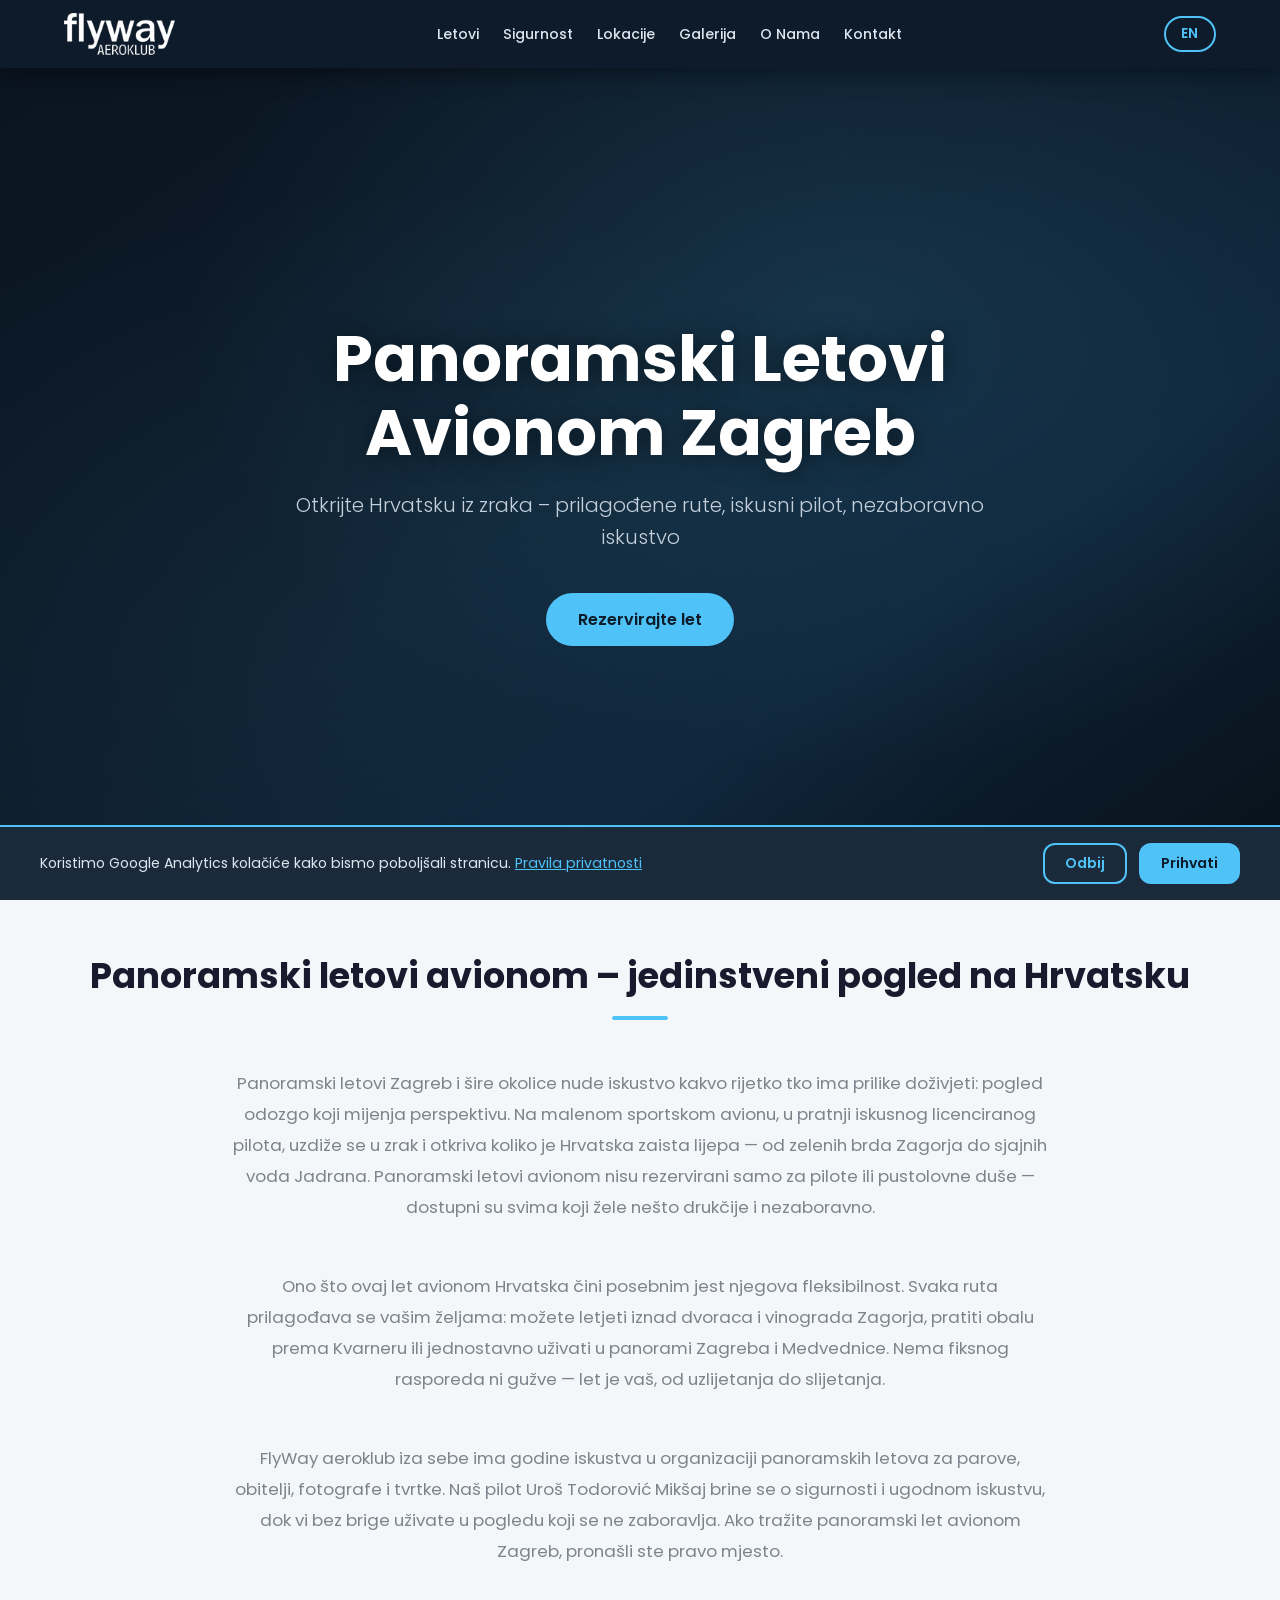
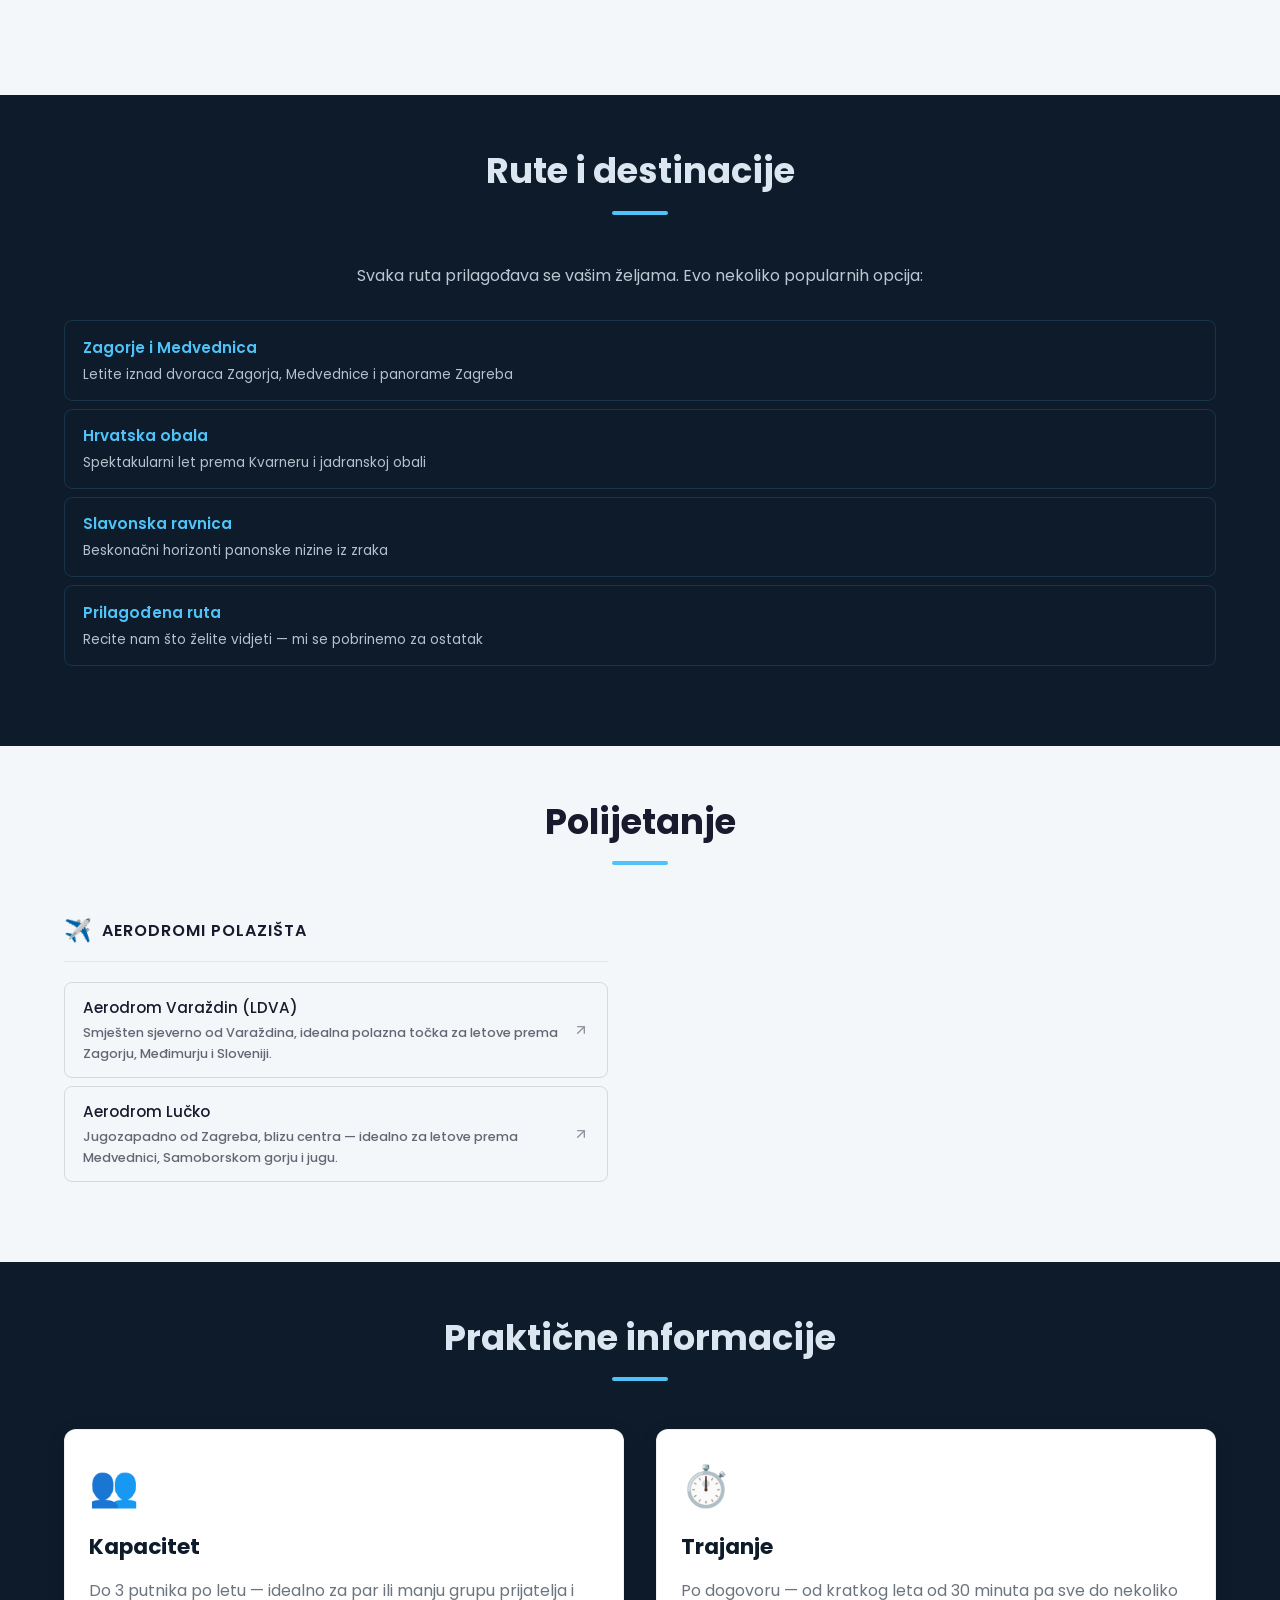
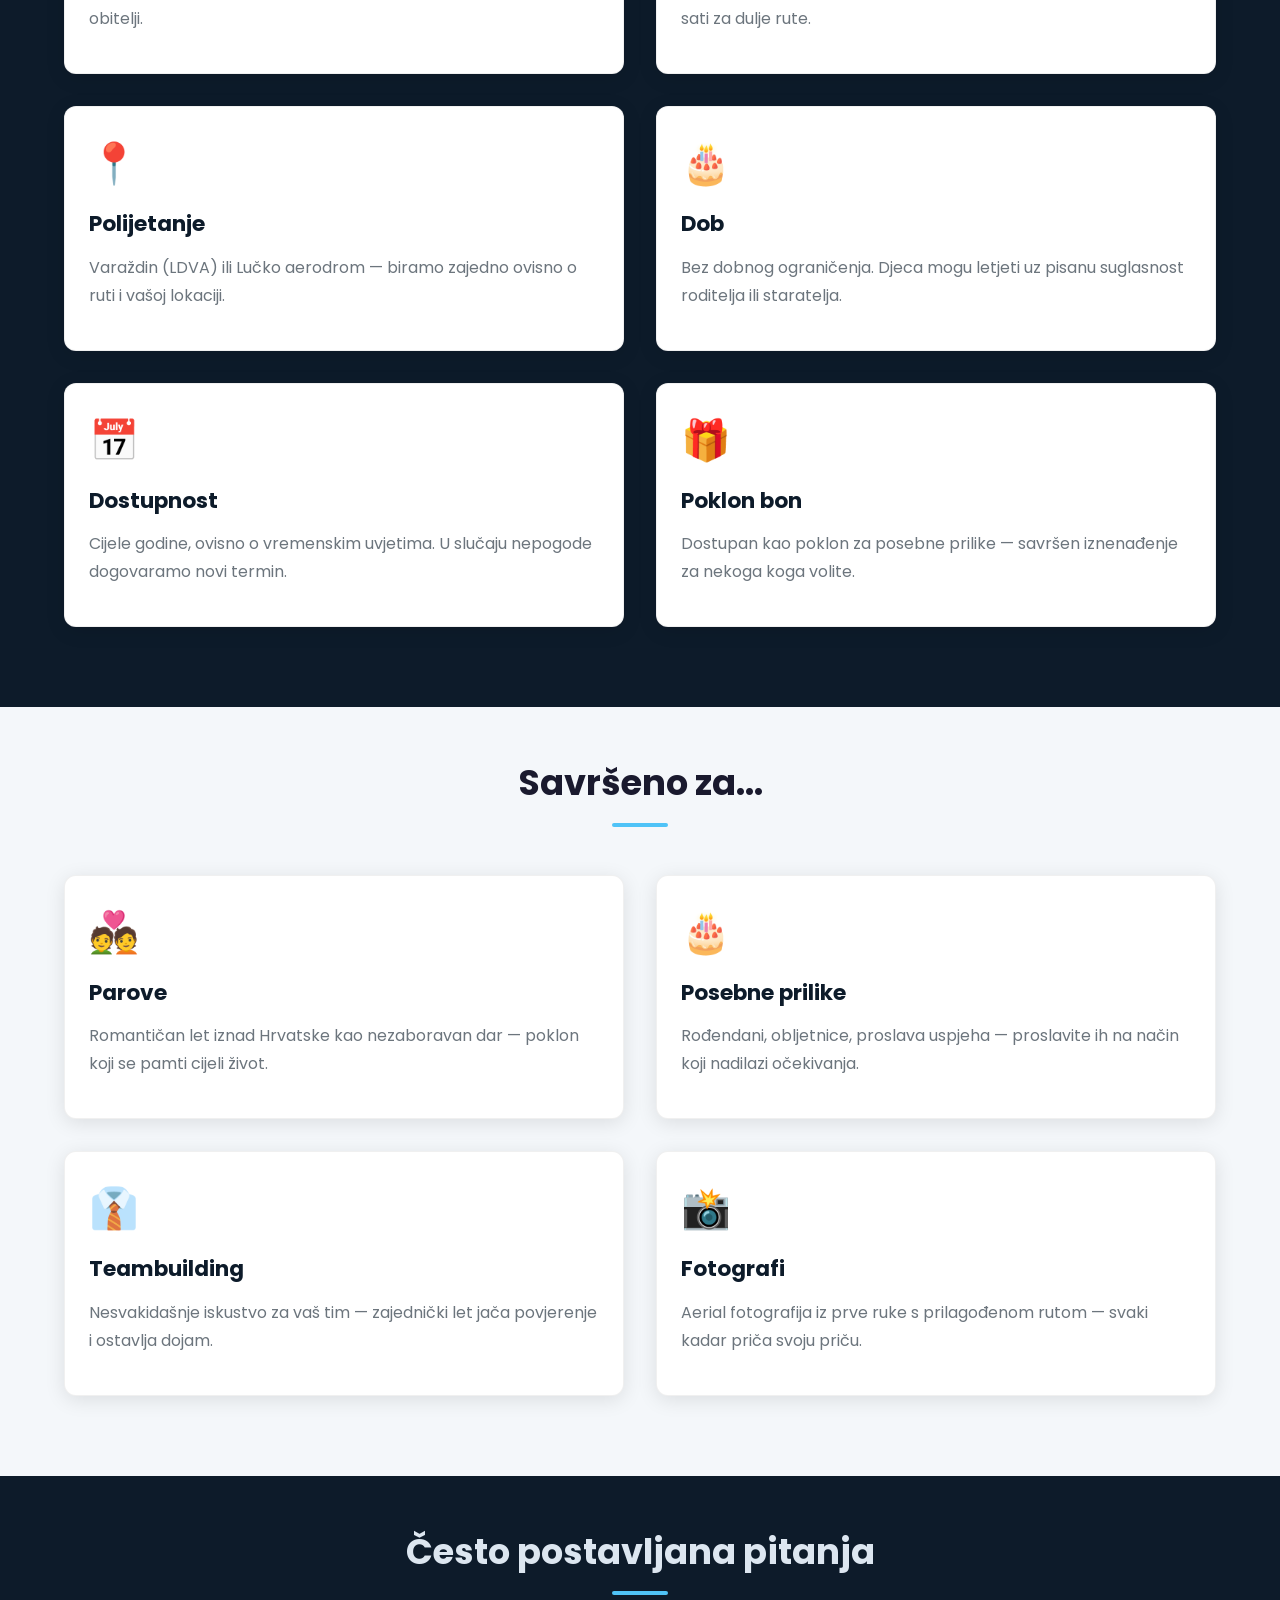
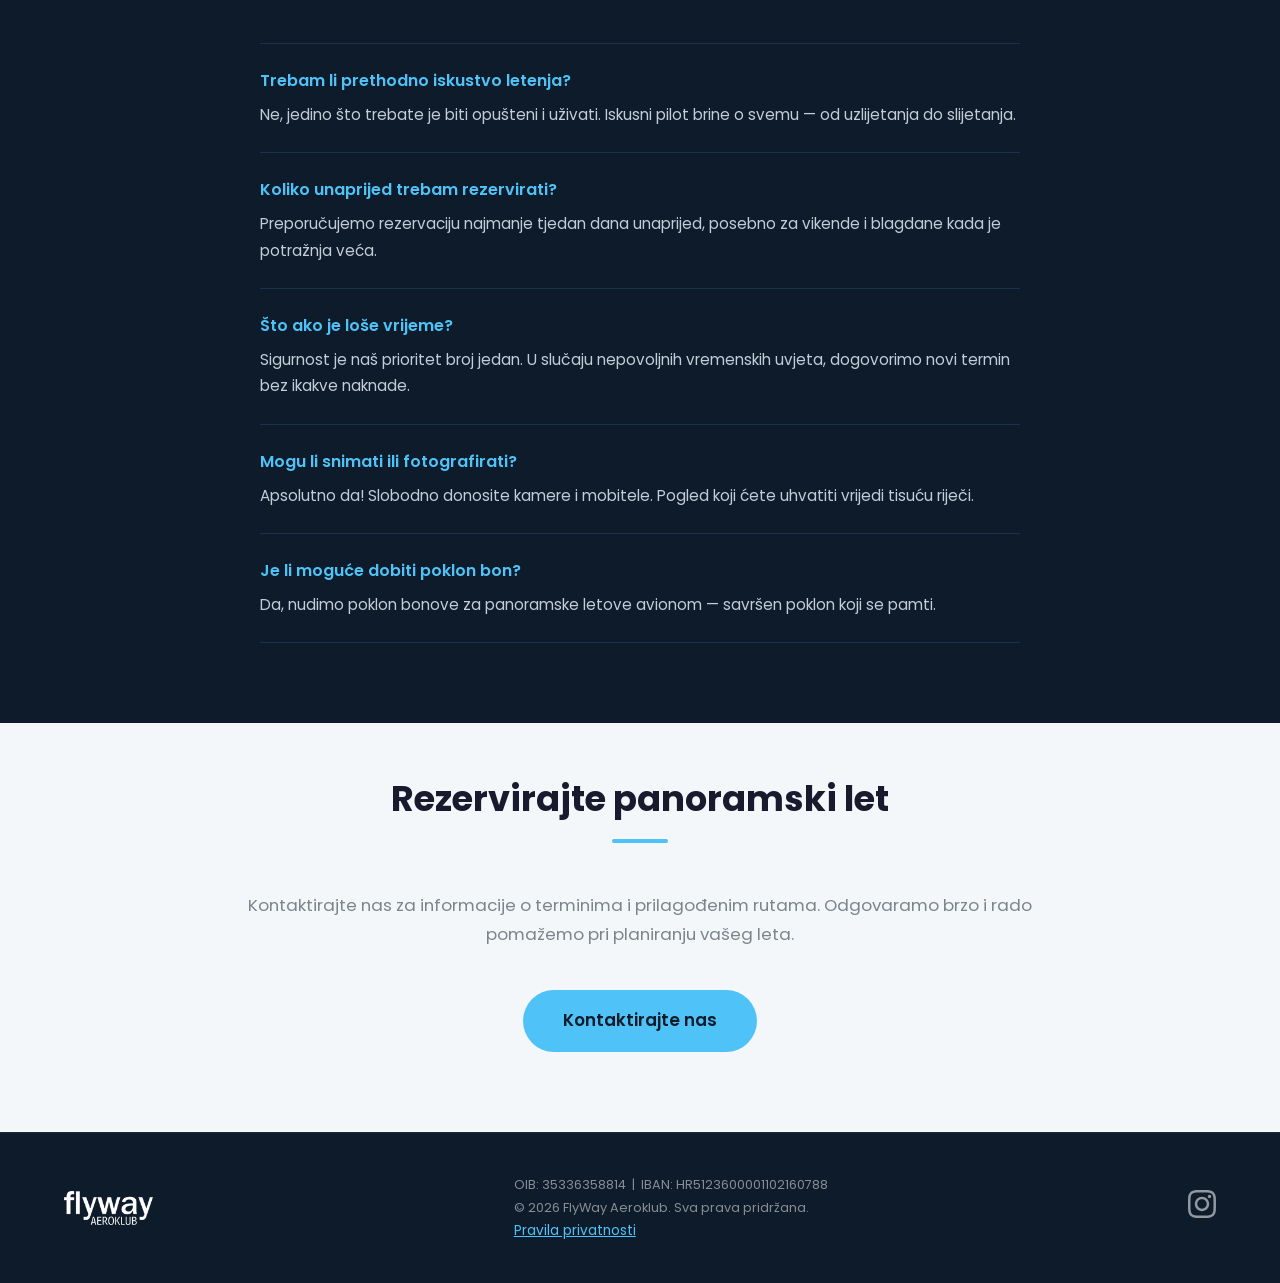
<file: panoramski-let-avionom.html>
﻿<!DOCTYPE html>
<html lang="hr">
<head>
    <meta charset="UTF-8">
    <meta name="viewport" content="width=device-width, initial-scale=1.0">

    <!-- SEO Meta Tags -->
    <title>Panoramski Letovi Avionom Zagreb – FlyWay Aeroklub</title>
    <meta name="description" content="Panoramski letovi avionom iz Varaždina i Lučkog aerodroma. Prilagođene rute iznad Hrvatske, do 3 putnika. Rezervirajte nezaboravan let s FlyWay aeroklubom!">
    <meta name="keywords" content="panoramski letovi avionom Zagreb, let avionom Hrvatska, panoramski let Zagreb, panoramski letovi Varaždin, let avionom Lučko, aeroklub Zagreb">
    <meta name="robots" content="index, follow">
    <meta name="geo.region" content="HR-01">
    <meta name="geo.placename" content="Zagreb, Hrvatska">
    <link rel="canonical" href="https://www.flyway.hr/panoramski-let-avionom">

    <!-- Open Graph -->
    <meta property="og:title" content="Panoramski Letovi Avionom Zagreb – FlyWay Aeroklub">
    <meta property="og:description" content="Panoramski letovi avionom iz Varaždina i Lučkog aerodroma. Prilagođene rute iznad Hrvatske, do 3 putnika.">
    <meta property="og:url" content="https://www.flyway.hr/panoramski-let-avionom">
    <meta property="og:type" content="website">
    <meta property="og:image" content="https://www.flyway.hr/images/og.png">
    <meta property="og:locale" content="hr_HR">
    <meta property="og:locale:alternate" content="en_US">

    <!-- Hreflang -->
    <link rel="alternate" hreflang="hr" href="https://www.flyway.hr/panoramski-let-avionom">
    <link rel="alternate" hreflang="en" href="https://www.flyway.hr/en/panoramski-let-avionom">
    <link rel="alternate" hreflang="x-default" href="https://www.flyway.hr/panoramski-let-avionom">

    <!-- Google Fonts -->
    <link rel="preconnect" href="https://fonts.googleapis.com">
    <link rel="preconnect" href="https://fonts.gstatic.com" crossorigin>
    <link href="https://fonts.googleapis.com/css2?family=Poppins:wght@300;400;500;600;700&display=swap" rel="stylesheet">

    <link rel="icon" type="image/png" href="images/flyway_favicon.png">
    <link rel="apple-touch-icon" href="images/flyway_favicon.png">
    <link rel="stylesheet" href="css/style.css">

    <!-- JSON-LD Structured Data -->
    <script type="application/ld+json">
    {
        "@context": "https://schema.org",
        "@type": "FAQPage",
        "mainEntity": [
            {
                "@type": "Question",
                "name": "Trebam li prethodno iskustvo letenja za panoramski let avionom?",
                "acceptedAnswer": { "@type": "Answer", "text": "Ne, jedino što trebate je biti opušteni i uživati. Iskusni pilot brine o svemu — od uzlijetanja do slijetanja." }
            },
            {
                "@type": "Question",
                "name": "Koliko unaprijed trebam rezervirati panoramski let?",
                "acceptedAnswer": { "@type": "Answer", "text": "Preporučujemo rezervaciju najmanje tjedan dana unaprijed, posebno za vikende i blagdane kada je potražnja veća." }
            },
            {
                "@type": "Question",
                "name": "Što ako je loše vrijeme na dan panoramskog leta?",
                "acceptedAnswer": { "@type": "Answer", "text": "Sigurnost je naš prioritet broj jedan. U slučaju nepovoljnih vremenskih uvjeta, dogovorimo novi termin bez ikakve naknade." }
            },
            {
                "@type": "Question",
                "name": "Mogu li snimati ili fotografirati tijekom panoramskog leta?",
                "acceptedAnswer": { "@type": "Answer", "text": "Apsolutno da! Slobodno donosite kamere i mobitele. Pogled koji ćete uhvatiti vrijedi tisuću riječi." }
            },
            {
                "@type": "Question",
                "name": "Je li moguće dobiti poklon bon za panoramski let?",
                "acceptedAnswer": { "@type": "Answer", "text": "Da, nudimo poklon bonove za panoramske letove avionom — savršen poklon koji se pamti." }
            }
        ]
    }
    </script>
    <script type="application/ld+json">
    {
        "@context": "https://schema.org",
        "@type": "TouristAttraction",
        "name": "Panoramski Letovi Avionom – FlyWay Aeroklub",
        "description": "Panoramski letovi avionom iz Varaždina i Lučkog aerodroma. Prilagođene rute iznad Hrvatske, do 3 putnika.",
        "url": "https://www.flyway.hr/panoramski-let-avionom",
        "provider": {
            "@type": "SportsOrganization",
            "name": "FlyWay Aeroklub",
            "url": "https://www.flyway.hr",
            "telephone": "+385-91-5226-292",
            "email": "info@flyway.hr"
        }
    }
    </script>
</head>
<body>

    <!-- NAVIGATION -->
    <header class="site-header">
        <nav class="navbar" role="navigation" aria-label="Glavna navigacija">
            <a href="index.html" class="nav-logo" aria-label="FlyWay Aeroklub - Početna">
                <img src="images/fw_logo_white.png" alt="FlyWay Aeroklub logo" width="140" height="50">
            </a>

            <button class="hamburger" id="hamburger" aria-label="Otvori izbornik" aria-expanded="false" aria-controls="nav-menu">
                <span></span>
                <span></span>
                <span></span>
            </button>

            <ul class="nav-menu" id="nav-menu" role="list">
                <li class="nav-desktop-only"><a href="index.html#services" class="nav-link">Letovi</a></li>
                <li class="nav-mobile-only"><a href="index.html#paragliding" class="nav-link">Tandem Paragliding</a></li>
                <li class="nav-mobile-only"><a href="index.html#airplane" class="nav-link">Panoramski Letovi</a></li>
                <li><a href="index.html#safety" class="nav-link">Sigurnost</a></li>
                <li><a href="index.html#locations" class="nav-link">Lokacije</a></li>
                <li><a href="index.html#gallery" class="nav-link">Galerija</a></li>
                <li><a href="index.html#about" class="nav-link">O Nama</a></li>
                <li><a href="index.html#contact" class="nav-link">Kontakt</a></li>
            </ul>

            <a href="en/panoramski-let-avionom.html" class="lang-toggle" aria-label="Switch to English">EN</a>
        </nav>
    </header>

    <main>

        <!-- HERO -->
        <section class="hero" aria-label="Hero">
            <div class="hero-content">
                <h1>Panoramski Letovi Avionom Zagreb</h1>
                <p class="hero-sub">Otkrijte Hrvatsku iz zraka – prilagođene rute, iskusni pilot, nezaboravno iskustvo</p>
                <a href="index.html#contact" class="btn btn-primary">Rezervirajte let</a>
            </div>
        </section>

        <!-- INTRO -->
        <section id="o-letovima" class="section section-light" aria-labelledby="intro-heading">
            <div class="container">
                <h2 id="intro-heading" class="section-title">Panoramski letovi avionom – jedinstveni pogled na Hrvatsku</h2>
                <div class="about-content">
                    <p>Panoramski letovi Zagreb i šire okolice nude iskustvo kakvo rijetko tko ima prilike doživjeti: pogled odozgo koji mijenja perspektivu. Na malenom sportskom avionu, u pratnji iskusnog licenciranog pilota, uzdiže se u zrak i otkriva koliko je Hrvatska zaista lijepa — od zelenih brda Zagorja do sjajnih voda Jadrana. Panoramski letovi avionom nisu rezervirani samo za pilote ili pustolovne duše — dostupni su svima koji žele nešto drukčije i nezaboravno.</p>
                    <p>Ono što ovaj let avionom Hrvatska čini posebnim jest njegova fleksibilnost. Svaka ruta prilagođava se vašim željama: možete letjeti iznad dvoraca i vinograda Zagorja, pratiti obalu prema Kvarneru ili jednostavno uživati u panorami Zagreba i Medvednice. Nema fiksnog rasporeda ni gužve — let je vaš, od uzlijetanja do slijetanja.</p>
                    <p>FlyWay aeroklub iza sebe ima godine iskustva u organizaciji panoramskih letova za parove, obitelji, fotografe i tvrtke. Naš pilot Uroš Todorović Mikšaj brine se o sigurnosti i ugodnom iskustvu, dok vi bez brige uživate u pogledu koji se ne zaboravlja. Ako tražite panoramski let avionom Zagreb, pronašli ste pravo mjesto.</p>
                </div>
            </div>
        </section>

        <!-- ROUTES -->
        <section id="rute" class="section section-dark" aria-labelledby="rute-heading">
            <div class="container">
                <h2 id="rute-heading" class="section-title">Rute i destinacije</h2>
                <p style="text-align:center; margin-bottom:2rem; color:var(--color-text-light); opacity:0.85;">Svaka ruta prilagođava se vašim željama. Evo nekoliko popularnih opcija:</p>
                <div class="location-group">
                    <ul class="location-cards">
                        <li>
                            <div class="route-card">
                                <span class="route-name">Zagorje i Medvednica</span>
                                <span class="route-desc">Letite iznad dvoraca Zagorja, Medvednice i panorame Zagreba</span>
                            </div>
                        </li>
                        <li>
                            <div class="route-card">
                                <span class="route-name">Hrvatska obala</span>
                                <span class="route-desc">Spektakularni let prema Kvarneru i jadranskoj obali</span>
                            </div>
                        </li>
                        <li>
                            <div class="route-card">
                                <span class="route-name">Slavonska ravnica</span>
                                <span class="route-desc">Beskonačni horizonti panonske nizine iz zraka</span>
                            </div>
                        </li>
                        <li>
                            <div class="route-card">
                                <span class="route-name">Prilagođena ruta</span>
                                <span class="route-desc">Recite nam što želite vidjeti — mi se pobrinemo za ostatak</span>
                            </div>
                        </li>
                    </ul>
                </div>
            </div>
        </section>

        <!-- AIRPORTS -->
        <section id="aerodromi" class="section section-light" aria-labelledby="aerodromi-heading">
            <div class="container">
                <h2 id="aerodromi-heading" class="section-title">Polijetanje</h2>
                <div class="locations-grid">

                    <div class="location-group">
                        <div class="location-group-header">
                            <span class="location-group-icon" aria-hidden="true">✈️</span>
                            <h3>Aerodromi polazišta</h3>
                        </div>
                        <ul class="location-cards">
                            <li>
                                <a href="https://maps.app.goo.gl/fCzYF7hV7f4VvDzJ8" target="_blank" rel="noopener noreferrer" class="location-card">
                                    <span>
                                        <span class="loc-name">Aerodrom Varaždin (LDVA)</span>
                                        <span style="display:block; font-size:0.8rem; opacity:0.65; margin-top:0.2rem;">Smješten sjeverno od Varaždina, idealna polazna točka za letove prema Zagorju, Međimurju i Sloveniji.</span>
                                    </span>
                                    <svg class="loc-arrow" width="16" height="16" viewBox="0 0 24 24" fill="none" stroke="currentColor" stroke-width="2" stroke-linecap="round" stroke-linejoin="round" aria-hidden="true"><path d="M7 17L17 7"/><path d="M7 7h10v10"/></svg>
                                </a>
                            </li>
                            <li>
                                <a href="https://maps.app.goo.gl/y8bR3Hvhhawu7wzm7" target="_blank" rel="noopener noreferrer" class="location-card">
                                    <span>
                                        <span class="loc-name">Aerodrom Lučko</span>
                                        <span style="display:block; font-size:0.8rem; opacity:0.65; margin-top:0.2rem;">Jugozapadno od Zagreba, blizu centra — idealno za letove prema Medvednici, Samoborskom gorju i jugu.</span>
                                    </span>
                                    <svg class="loc-arrow" width="16" height="16" viewBox="0 0 24 24" fill="none" stroke="currentColor" stroke-width="2" stroke-linecap="round" stroke-linejoin="round" aria-hidden="true"><path d="M7 17L17 7"/><path d="M7 7h10v10"/></svg>
                                </a>
                            </li>
                        </ul>
                    </div>

                </div>
            </div>
        </section>

        <!-- PRACTICAL INFO -->
        <section id="info" class="section section-dark" aria-labelledby="info-heading">
            <div class="container">
                <h2 id="info-heading" class="section-title">Praktične informacije</h2>
                <div class="services-grid">
                    <article class="service-card" aria-label="Kapacitet">
                        <div class="service-icon"><span style="font-size:2.5rem;" aria-hidden="true">👥</span></div>
                        <h3>Kapacitet</h3>
                        <p>Do 3 putnika po letu — idealno za par ili manju grupu prijatelja i obitelji.</p>
                    </article>
                    <article class="service-card" aria-label="Trajanje">
                        <div class="service-icon"><span style="font-size:2.5rem;" aria-hidden="true">⏱️</span></div>
                        <h3>Trajanje</h3>
                        <p>Po dogovoru — od kratkog leta od 30 minuta pa sve do nekoliko sati za dulje rute.</p>
                    </article>
                    <article class="service-card" aria-label="Polijetanje">
                        <div class="service-icon"><span style="font-size:2.5rem;" aria-hidden="true">📍</span></div>
                        <h3>Polijetanje</h3>
                        <p>Varaždin (LDVA) ili Lučko aerodrom — biramo zajedno ovisno o ruti i vašoj lokaciji.</p>
                    </article>
                    <article class="service-card" aria-label="Dobno ograničenje">
                        <div class="service-icon"><span style="font-size:2.5rem;" aria-hidden="true">🎂</span></div>
                        <h3>Dob</h3>
                        <p>Bez dobnog ograničenja. Djeca mogu letjeti uz pisanu suglasnost roditelja ili staratelja.</p>
                    </article>
                    <article class="service-card" aria-label="Dostupnost">
                        <div class="service-icon"><span style="font-size:2.5rem;" aria-hidden="true">📅</span></div>
                        <h3>Dostupnost</h3>
                        <p>Cijele godine, ovisno o vremenskim uvjetima. U slučaju nepogode dogovaramo novi termin.</p>
                    </article>
                    <article class="service-card" aria-label="Poklon bon">
                        <div class="service-icon"><span style="font-size:2.5rem;" aria-hidden="true">🎁</span></div>
                        <h3>Poklon bon</h3>
                        <p>Dostupan kao poklon za posebne prilike — savršen iznenađenje za nekoga koga volite.</p>
                    </article>
                </div>
            </div>
        </section>

        <!-- FOR WHOM -->
        <section id="za-koga" class="section section-light" aria-labelledby="za-koga-heading">
            <div class="container">
                <h2 id="za-koga-heading" class="section-title">Savršeno za...</h2>
                <div class="services-grid">
                    <article class="service-card" aria-label="Parove">
                        <div class="service-icon"><span style="font-size:2.5rem;" aria-hidden="true">💑</span></div>
                        <h3>Parove</h3>
                        <p>Romantičan let iznad Hrvatske kao nezaboravan dar — poklon koji se pamti cijeli život.</p>
                    </article>
                    <article class="service-card" aria-label="Posebne prilike">
                        <div class="service-icon"><span style="font-size:2.5rem;" aria-hidden="true">🎂</span></div>
                        <h3>Posebne prilike</h3>
                        <p>Rođendani, obljetnice, proslava uspjeha — proslavite ih na način koji nadilazi očekivanja.</p>
                    </article>
                    <article class="service-card" aria-label="Teambuilding">
                        <div class="service-icon"><span style="font-size:2.5rem;" aria-hidden="true">👔</span></div>
                        <h3>Teambuilding</h3>
                        <p>Nesvakidašnje iskustvo za vaš tim — zajednički let jača povjerenje i ostavlja dojam.</p>
                    </article>
                    <article class="service-card" aria-label="Fotografi">
                        <div class="service-icon"><span style="font-size:2.5rem;" aria-hidden="true">📸</span></div>
                        <h3>Fotografi</h3>
                        <p>Aerial fotografija iz prve ruke s prilagođenom rutom — svaki kadar priča svoju priču.</p>
                    </article>
                </div>
            </div>
        </section>

        <!-- FAQ -->
        <section id="faq" class="section section-dark" aria-labelledby="faq-heading">
            <div class="container">
                <h2 id="faq-heading" class="section-title">Često postavljana pitanja</h2>
                <div class="faq-list">
                    <div class="faq-item">
                        <p class="faq-question">Trebam li prethodno iskustvo letenja?</p>
                        <p class="faq-answer">Ne, jedino što trebate je biti opušteni i uživati. Iskusni pilot brine o svemu — od uzlijetanja do slijetanja.</p>
                    </div>
                    <div class="faq-item">
                        <p class="faq-question">Koliko unaprijed trebam rezervirati?</p>
                        <p class="faq-answer">Preporučujemo rezervaciju najmanje tjedan dana unaprijed, posebno za vikende i blagdane kada je potražnja veća.</p>
                    </div>
                    <div class="faq-item">
                        <p class="faq-question">Što ako je loše vrijeme?</p>
                        <p class="faq-answer">Sigurnost je naš prioritet broj jedan. U slučaju nepovoljnih vremenskih uvjeta, dogovorimo novi termin bez ikakve naknade.</p>
                    </div>
                    <div class="faq-item">
                        <p class="faq-question">Mogu li snimati ili fotografirati?</p>
                        <p class="faq-answer">Apsolutno da! Slobodno donosite kamere i mobitele. Pogled koji ćete uhvatiti vrijedi tisuću riječi.</p>
                    </div>
                    <div class="faq-item">
                        <p class="faq-question">Je li moguće dobiti poklon bon?</p>
                        <p class="faq-answer">Da, nudimo poklon bonove za panoramske letove avionom — savršen poklon koji se pamti.</p>
                    </div>
                </div>
            </div>
        </section>

        <!-- CTA -->
        <section id="rezervacija" class="section section-light" aria-labelledby="rezervacija-heading">
            <div class="container">
                <div class="about-content" style="text-align:center;">
                    <h2 id="rezervacija-heading" class="section-title">Rezervirajte panoramski let</h2>
                    <p style="font-size:1.05rem; color:var(--color-text-muted); margin-bottom:2.5rem; line-height:1.75;">Kontaktirajte nas za informacije o terminima i prilagođenim rutama. Odgovaramo brzo i rado pomažemo pri planiranju vašeg leta.</p>
                    <a href="index.html#contact" class="btn btn-primary btn-large">Kontaktirajte nas</a>
                </div>
            </div>
        </section>

    </main>

    <!-- FOOTER -->
    <footer class="site-footer" role="contentinfo">
        <div class="container footer-inner">
            <div class="footer-logo">
                <img src="images/fw_logo_white.png" alt="FlyWay Aeroklub logo" width="120" height="43">
            </div>
            <div class="footer-info">
                <p>OIB: 35336358814 &nbsp;|&nbsp; IBAN: HR5123600001102160788</p>
                <p>&copy; <span id="year"></span> FlyWay Aeroklub. <span>Sva prava pridržana.</span></p>
                <p><a href="pravila-privatnosti.html" style="color:var(--color-accent); text-decoration:underline; font-size:0.85rem;">Pravila privatnosti</a></p>
            </div>
            <div class="footer-social">
                <a href="https://www.instagram.com/flyway.hr" target="_blank" rel="noopener noreferrer" aria-label="FlyWay na Instagramu">
                    <svg width="28" height="28" viewBox="0 0 24 24" fill="currentColor" aria-hidden="true">
                        <path d="M12 2.163c3.204 0 3.584.012 4.85.07 3.252.148 4.771 1.691 4.919 4.919.058 1.265.069 1.645.069 4.849 0 3.205-.012 3.584-.069 4.849-.149 3.225-1.664 4.771-4.919 4.919-1.266.058-1.644.07-4.85.07-3.204 0-3.584-.012-4.849-.07-3.26-.149-4.771-1.699-4.919-4.92-.058-1.265-.07-1.644-.07-4.849 0-3.204.013-3.583.07-4.849.149-3.227 1.664-4.771 4.919-4.919 1.266-.057 1.645-.069 4.849-.069zm0-2.163c-3.259 0-3.667.014-4.947.072-4.358.2-6.78 2.618-6.98 6.98-.059 1.281-.073 1.689-.073 4.948 0 3.259.014 3.668.072 4.948.2 4.358 2.618 6.78 6.98 6.98 1.281.058 1.689.072 4.948.072 3.259 0 3.668-.014 4.948-.072 4.354-.2 6.782-2.618 6.979-6.98.059-1.28.073-1.689.073-4.948 0-3.259-.014-3.667-.072-4.947-.196-4.354-2.617-6.78-6.979-6.98-1.281-.059-1.69-.073-4.949-.073zm0 5.838c-3.403 0-6.162 2.759-6.162 6.162s2.759 6.163 6.162 6.163 6.162-2.759 6.162-6.163c0-3.403-2.759-6.162-6.162-6.162zm0 10.162c-2.209 0-4-1.79-4-4 0-2.209 1.791-4 4-4s4 1.791 4 4c0 2.21-1.791 4-4 4zm6.406-11.845c-.796 0-1.441.645-1.441 1.44s.645 1.44 1.441 1.44c.795 0 1.439-.645 1.439-1.44s-.644-1.44-1.439-1.44z"/>
                    </svg>
                </a>
            </div>
        </div>
    </footer>

    <!-- Cookie Consent Banner -->
    <div id="cookie-banner" class="cookie-banner" role="dialog" aria-label="Obavijest o kolačićima" hidden>
        <div class="cookie-banner-inner">
            <p class="cookie-text">Koristimo Google Analytics kolačiće kako bismo poboljšali stranicu. <a href="pravila-privatnosti.html">Pravila privatnosti</a></p>
            <div class="cookie-actions">
                <button id="cookie-decline" class="btn-cookie btn-cookie-decline">Odbij</button>
                <button id="cookie-accept"  class="btn-cookie btn-cookie-accept">Prihvati</button>
            </div>
        </div>
    </div>

    <script src="js/main.js"></script>
    <script src="js/cookies.js"></script>
</body>
</html>
</file>
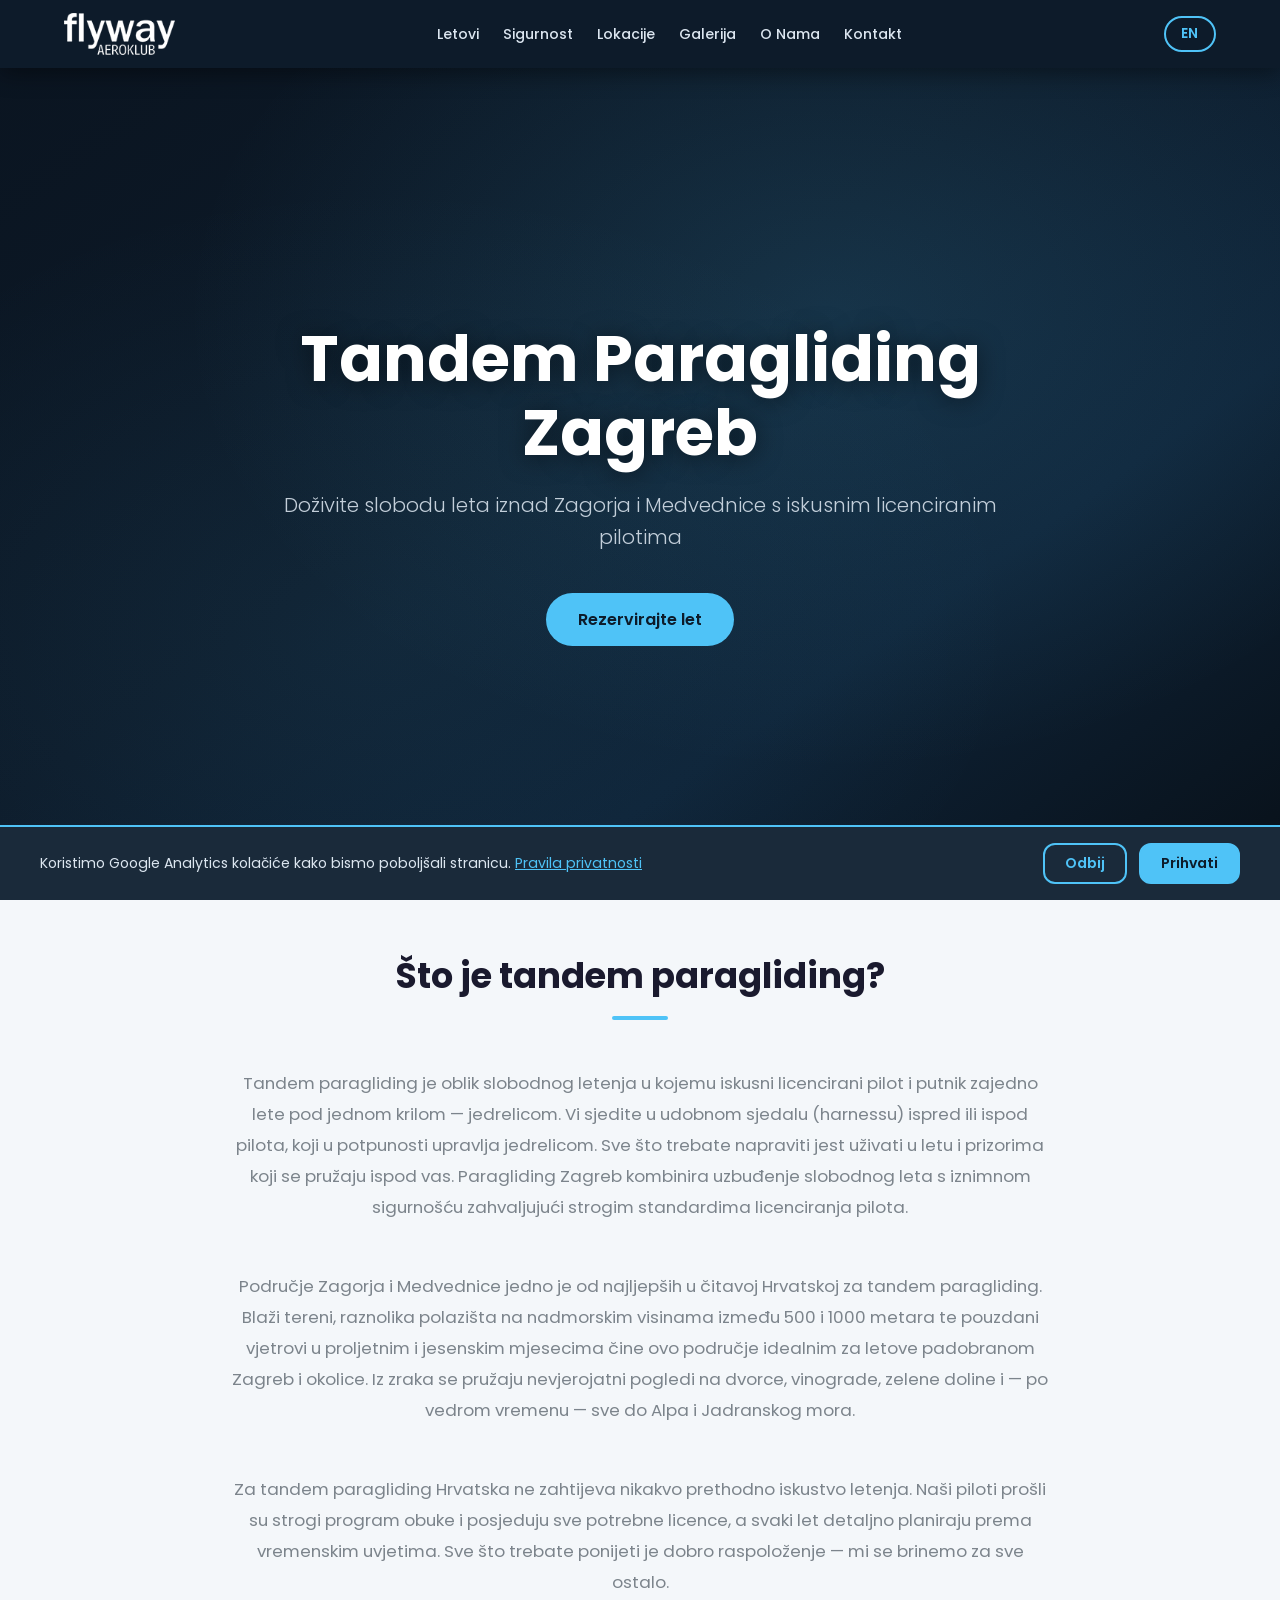
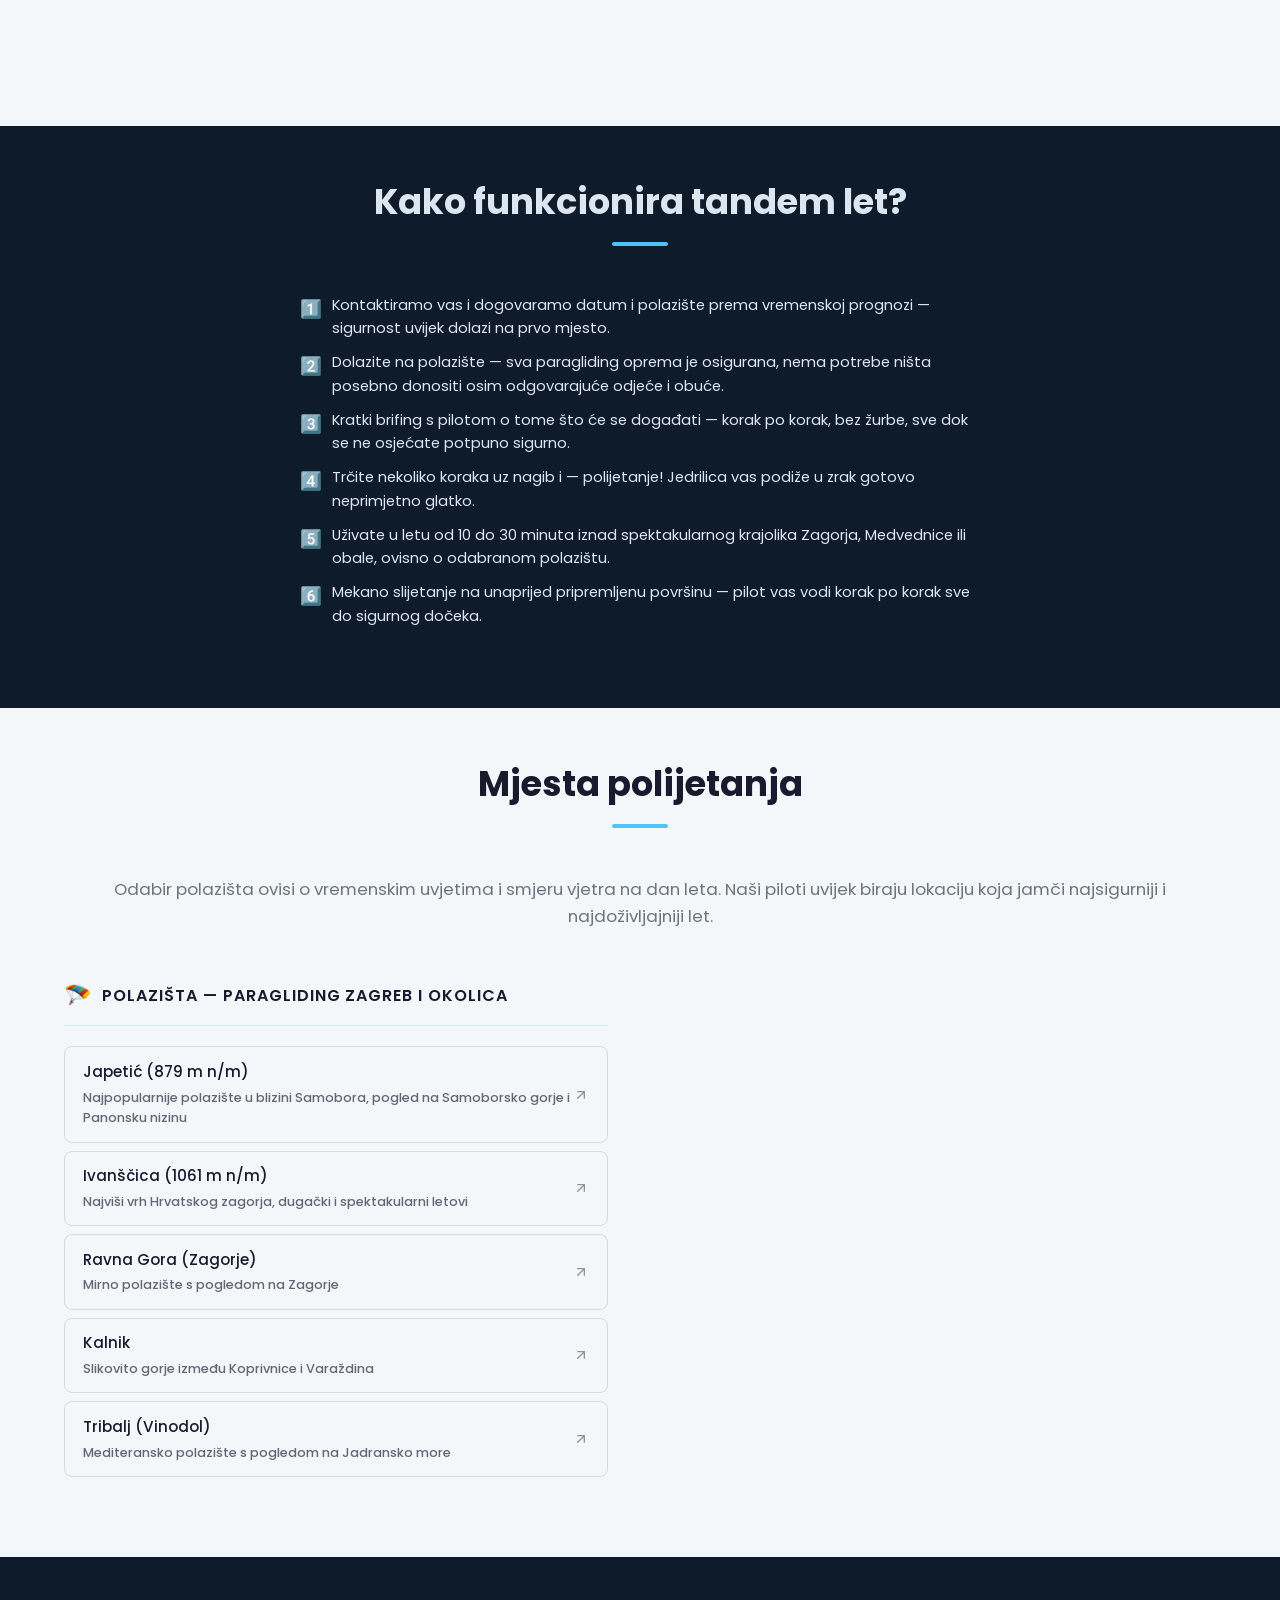
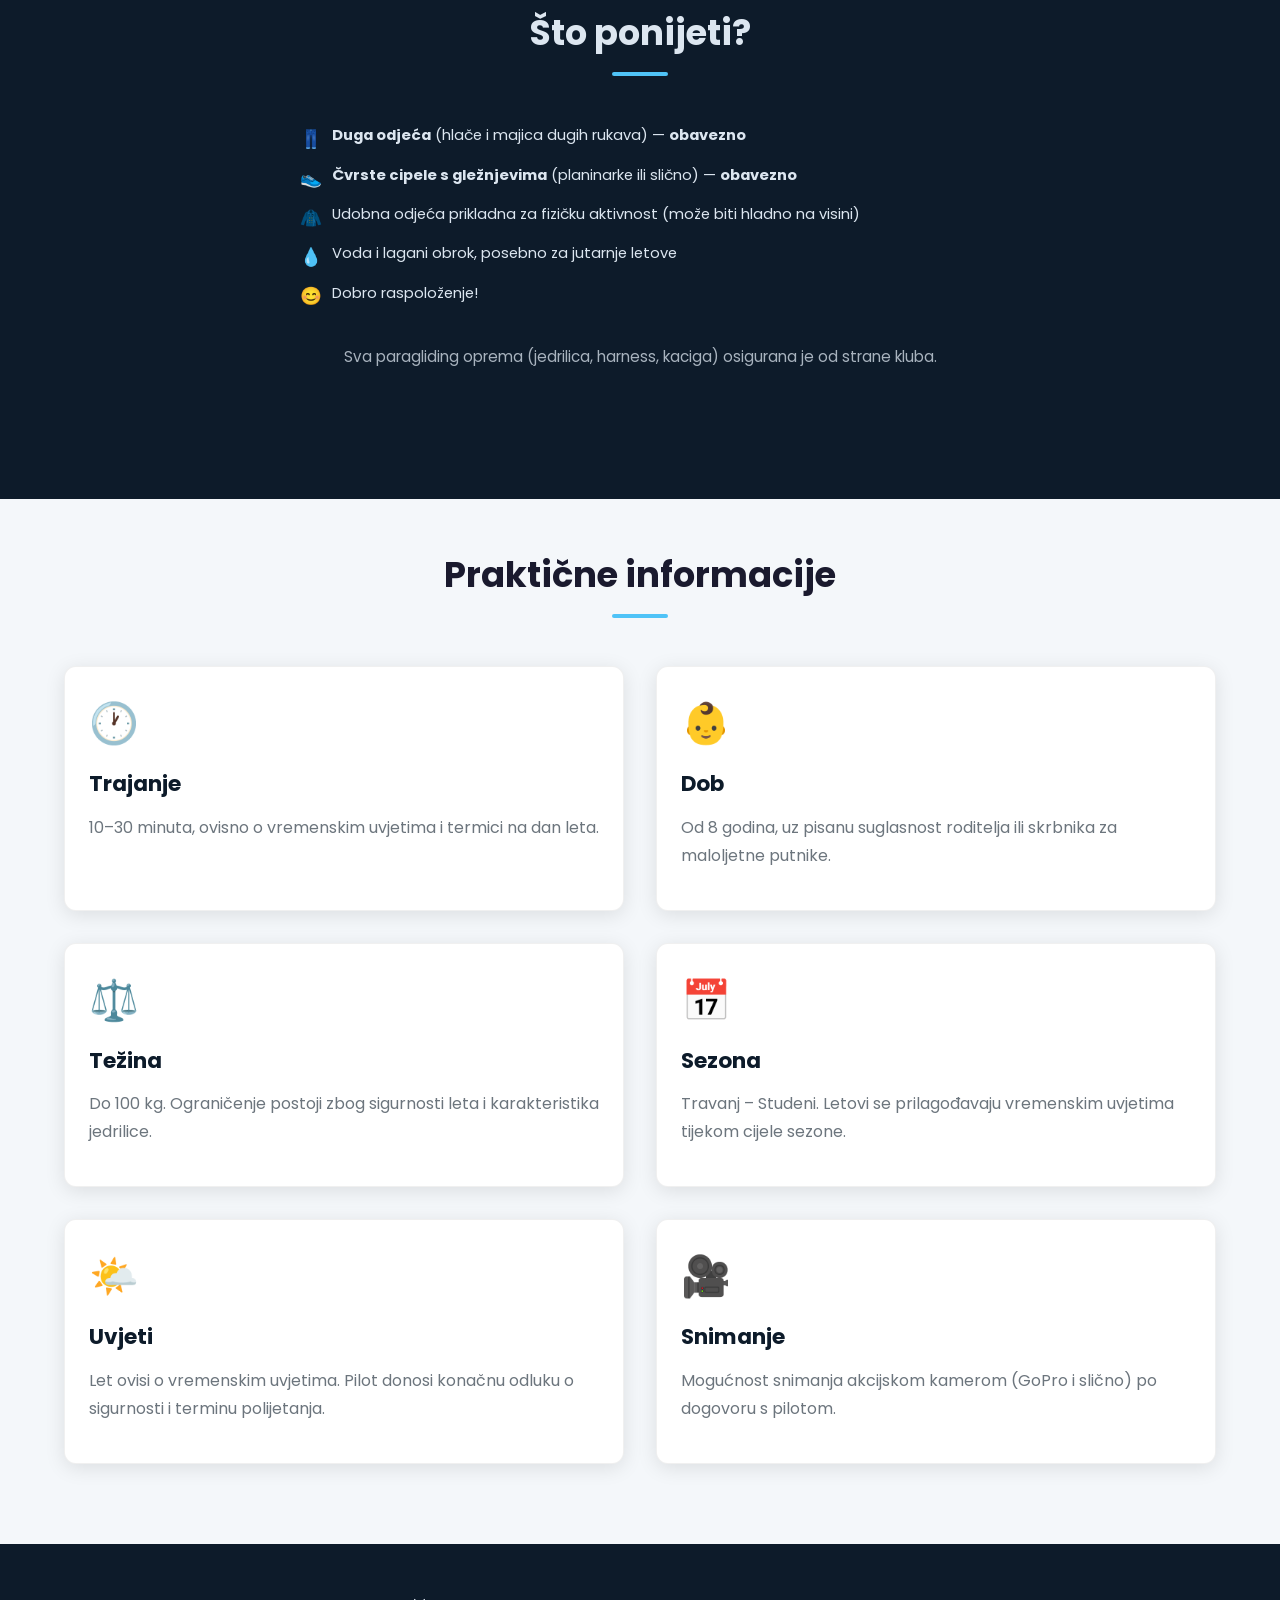
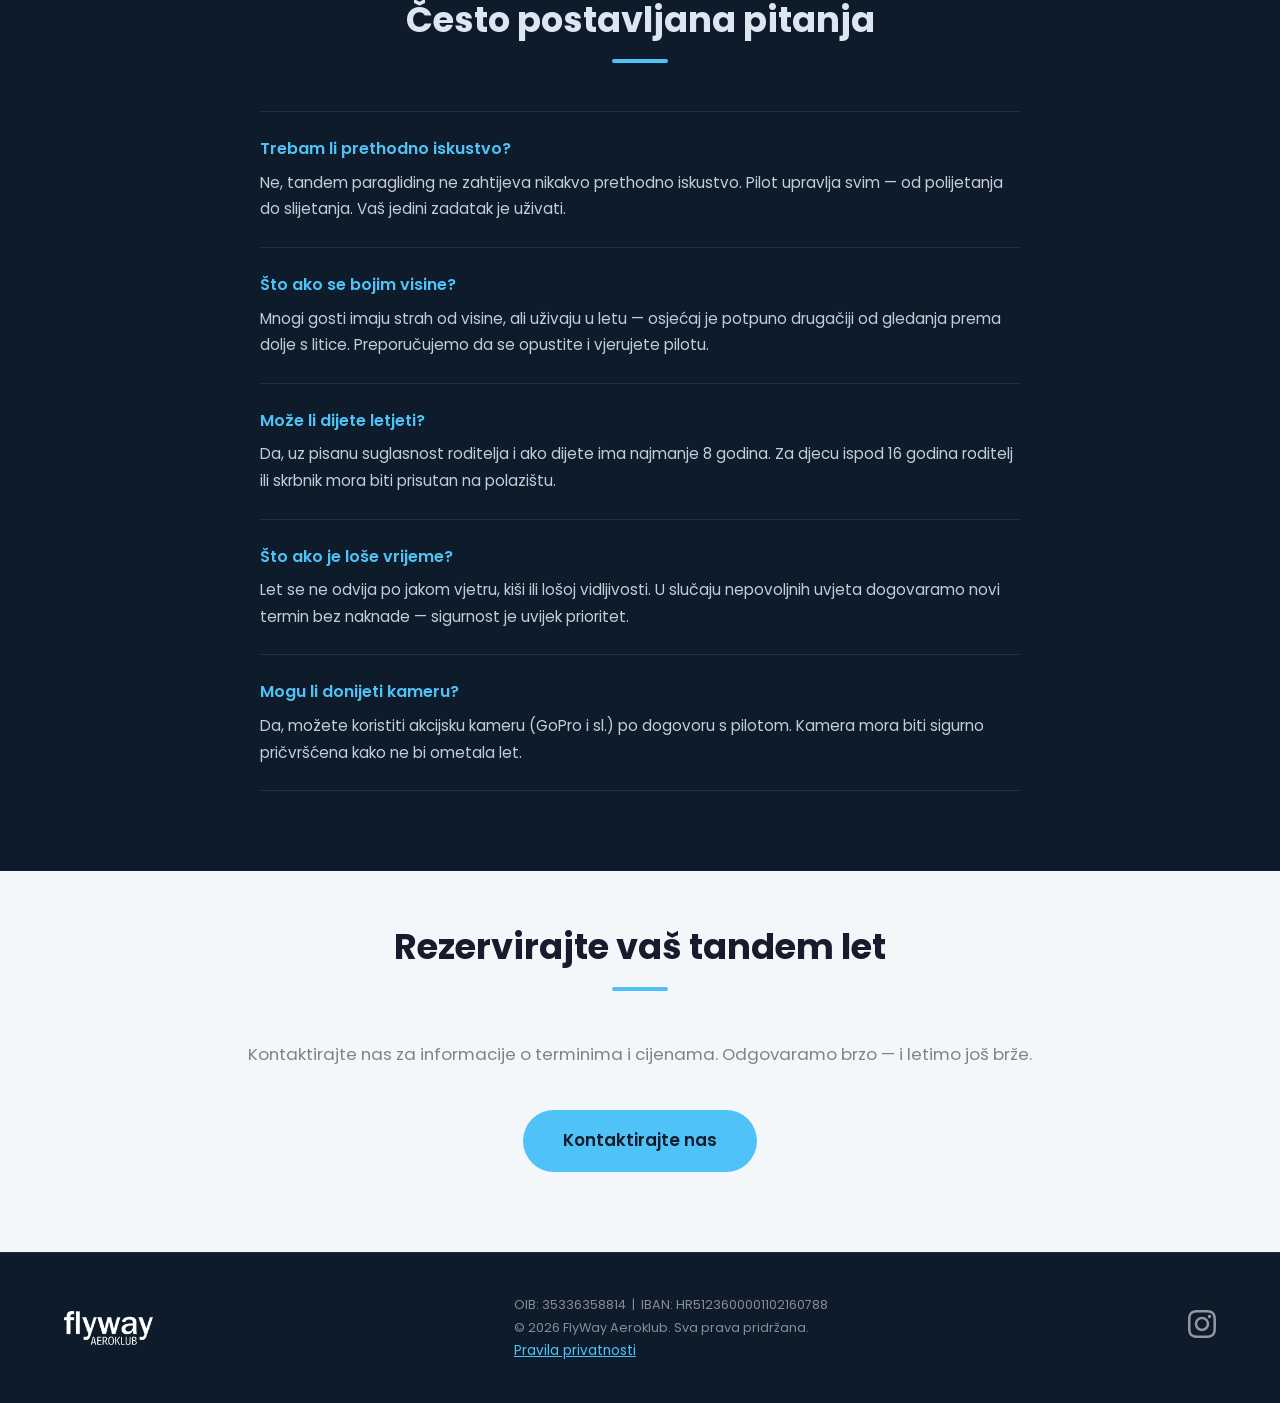
<file: paragliding-zagreb.html>
﻿<!DOCTYPE html>
<html lang="hr">
<head>
    <meta charset="UTF-8">
    <meta name="viewport" content="width=device-width, initial-scale=1.0">

    <!-- SEO Meta Tags -->
    <title>Tandem Paragliding Zagreb – FlyWay Aeroklub | Rezervirajte Let</title>
    <meta name="description" content="Tandem paragliding Zagreb – doživite nezaboravan let s iskusnim pilotima FlyWay aerokluba. Polazišta: Japetić, Ivanščica, Kalnik. Rezervirajte odmah!">
    <meta name="keywords" content="paragliding Zagreb, tandem paragliding Hrvatska, letovi padobranom Zagreb, tandem let Japetić, paragliding Ivanščica, paragliding Kalnik">
    <meta name="robots" content="index, follow">
    <meta name="geo.region" content="HR-01">
    <meta name="geo.placename" content="Zagreb, Hrvatska">
    <link rel="canonical" href="https://www.flyway.hr/paragliding-zagreb">

    <!-- Open Graph -->
    <meta property="og:title" content="Tandem Paragliding Zagreb – FlyWay Aeroklub">
    <meta property="og:description" content="Doživite nezaboravan tandem let padobranom iznad Zagorja i Medvednice s iskusnim licenciranim pilotima FlyWay aerokluba.">
    <meta property="og:url" content="https://www.flyway.hr/paragliding-zagreb">
    <meta property="og:type" content="website">
    <meta property="og:image" content="https://www.flyway.hr/images/og.png">
    <meta property="og:locale" content="hr_HR">
    <meta property="og:locale:alternate" content="en_US">

    <!-- Hreflang -->
    <link rel="alternate" hreflang="hr" href="https://www.flyway.hr/paragliding-zagreb">
    <link rel="alternate" hreflang="en" href="https://www.flyway.hr/en/paragliding-zagreb">
    <link rel="alternate" hreflang="x-default" href="https://www.flyway.hr/paragliding-zagreb">

    <!-- Google Fonts -->
    <link rel="preconnect" href="https://fonts.googleapis.com">
    <link rel="preconnect" href="https://fonts.gstatic.com" crossorigin>
    <link href="https://fonts.googleapis.com/css2?family=Poppins:wght@300;400;500;600;700&display=swap" rel="stylesheet">

    <link rel="icon" type="image/png" href="images/flyway_favicon.png">
    <link rel="apple-touch-icon" href="images/flyway_favicon.png">
    <link rel="stylesheet" href="css/style.css">

    <!-- JSON-LD Structured Data -->
    <script type="application/ld+json">
    {
        "@context": "https://schema.org",
        "@type": "FAQPage",
        "mainEntity": [
            {
                "@type": "Question",
                "name": "Trebam li prethodno iskustvo za tandem paragliding?",
                "acceptedAnswer": { "@type": "Answer", "text": "Ne, tandem paragliding ne zahtijeva nikakvo prethodno iskustvo. Pilot upravlja svim — od polijetanja do slijetanja. Vaš jedini zadatak je uživati." }
            },
            {
                "@type": "Question",
                "name": "Što ako se bojim visine?",
                "acceptedAnswer": { "@type": "Answer", "text": "Mnogi gosti imaju strah od visine, ali uživaju u letu — osjećaj je potpuno drugačiji od gledanja prema dolje s litice. Preporučujemo da se opustite i vjerujete pilotu." }
            },
            {
                "@type": "Question",
                "name": "Može li dijete letjeti tandem paragliding?",
                "acceptedAnswer": { "@type": "Answer", "text": "Da, uz pisanu suglasnost roditelja i ako dijete ima najmanje 8 godina. Za djecu ispod 16 godina roditelj ili skrbnik mora biti prisutan na polazištu." }
            },
            {
                "@type": "Question",
                "name": "Što ako je loše vrijeme na dan leta?",
                "acceptedAnswer": { "@type": "Answer", "text": "Let se ne odvija po jakom vjetru, kiši ili lošoj vidljivosti. U slučaju nepovoljnih uvjeta dogovaramo novi termin bez naknade — sigurnost je uvijek prioritet." }
            },
            {
                "@type": "Question",
                "name": "Mogu li donijeti kameru na paragliding let?",
                "acceptedAnswer": { "@type": "Answer", "text": "Da, možete koristiti akcijsku kameru (GoPro i sl.) po dogovoru s pilotom. Kamera mora biti sigurno pričvršćena kako ne bi ometala let." }
            }
        ]
    }
    </script>
    <script type="application/ld+json">
    {
        "@context": "https://schema.org",
        "@type": "Service",
        "name": "Tandem Paragliding Zagreb",
        "provider": {
            "@type": "SportsOrganization",
            "name": "FlyWay Aeroklub",
            "url": "https://www.flyway.hr",
            "telephone": "+385-91-5226-292",
            "email": "info@flyway.hr",
            "address": {
                "@type": "PostalAddress",
                "streetAddress": "Aleja Pomoraca 5",
                "addressLocality": "Zagreb",
                "postalCode": "10020",
                "addressCountry": "HR"
            }
        },
        "description": "Tandem paragliding letovi iznad Zagorja i Medvednice s licenciranim pilotima. Polazišta: Japetić, Ivanščica, Kalnik, Ravna Gora, Tribalj.",
        "areaServed": "Zagreb, Hrvatska",
        "url": "https://www.flyway.hr/paragliding-zagreb"
    }
    </script>
</head>
<body>

    <!-- NAVIGATION -->
    <header class="site-header">
        <nav class="navbar" role="navigation" aria-label="Glavna navigacija">
            <a href="index.html" class="nav-logo" aria-label="FlyWay Aeroklub - Početna">
                <img src="images/fw_logo_white.png" alt="FlyWay Aeroklub logo" width="140" height="50">
            </a>

            <button class="hamburger" id="hamburger" aria-label="Otvori izbornik" aria-expanded="false" aria-controls="nav-menu">
                <span></span>
                <span></span>
                <span></span>
            </button>

            <ul class="nav-menu" id="nav-menu" role="list">
                <li class="nav-desktop-only"><a href="index.html#services" class="nav-link">Letovi</a></li>
                <li class="nav-mobile-only"><a href="index.html#paragliding" class="nav-link">Tandem Paragliding</a></li>
                <li class="nav-mobile-only"><a href="index.html#airplane" class="nav-link">Panoramski Letovi</a></li>
                <li><a href="index.html#safety" class="nav-link">Sigurnost</a></li>
                <li><a href="index.html#locations" class="nav-link">Lokacije</a></li>
                <li><a href="index.html#gallery" class="nav-link">Galerija</a></li>
                <li><a href="index.html#about" class="nav-link">O Nama</a></li>
                <li><a href="index.html#contact" class="nav-link">Kontakt</a></li>
            </ul>

            <a href="en/paragliding-zagreb.html" class="lang-toggle" aria-label="Switch to English">EN</a>
        </nav>
    </header>

    <main>

        <!-- HERO -->
        <section class="hero" aria-label="Hero">
            <div class="hero-content">
                <h1>Tandem Paragliding Zagreb</h1>
                <p class="hero-sub">Doživite slobodu leta iznad Zagorja i Medvednice s iskusnim licenciranim pilotima</p>
                <a href="index.html#contact" class="btn btn-primary">Rezervirajte let</a>
            </div>
        </section>

        <!-- O PARAGLIDINGU -->
        <section id="o-paraglidingu" class="section section-light" aria-labelledby="o-paraglidingu-heading">
            <div class="container">
                <h2 id="o-paraglidingu-heading" class="section-title">Što je tandem paragliding?</h2>
                <div class="about-content">
                    <p>Tandem paragliding je oblik slobodnog letenja u kojemu iskusni licencirani pilot i putnik zajedno lete pod jednom krilom — jedrelicom. Vi sjedite u udobnom sjedalu (harnessu) ispred ili ispod pilota, koji u potpunosti upravlja jedrelicom. Sve što trebate napraviti jest uživati u letu i prizorima koji se pružaju ispod vas. Paragliding Zagreb kombinira uzbuđenje slobodnog leta s iznimnom sigurnošću zahvaljujući strogim standardima licenciranja pilota.</p>
                    <p>Područje Zagorja i Medvednice jedno je od najljepših u čitavoj Hrvatskoj za tandem paragliding. Blaži tereni, raznolika polazišta na nadmorskim visinama između 500 i 1000 metara te pouzdani vjetrovi u proljetnim i jesenskim mjesecima čine ovo područje idealnim za letove padobranom Zagreb i okolice. Iz zraka se pružaju nevjerojatni pogledi na dvorce, vinograde, zelene doline i — po vedrom vremenu — sve do Alpa i Jadranskog mora.</p>
                    <p>Za tandem paragliding Hrvatska ne zahtijeva nikakvo prethodno iskustvo letenja. Naši piloti prošli su strogi program obuke i posjeduju sve potrebne licence, a svaki let detaljno planiraju prema vremenskim uvjetima. Sve što trebate ponijeti je dobro raspoloženje — mi se brinemo za sve ostalo.</p>
                </div>
            </div>
        </section>

        <!-- KAKO FUNKCIONIRA -->
        <section id="kako-funkcionira" class="section section-dark" aria-labelledby="kako-heading">
            <div class="container">
                <h2 id="kako-heading" class="section-title">Kako funkcionira tandem let?</h2>
                <div class="about-content">
                    <ul class="service-details" style="text-align:left; max-width: 680px; margin: 0 auto;">
                        <li>
                            <span class="detail-icon" aria-hidden="true">1️⃣</span>
                            <span>Kontaktiramo vas i dogovaramo datum i polazište prema vremenskoj prognozi — sigurnost uvijek dolazi na prvo mjesto.</span>
                        </li>
                        <li>
                            <span class="detail-icon" aria-hidden="true">2️⃣</span>
                            <span>Dolazite na polazište — sva paragliding oprema je osigurana, nema potrebe ništa posebno donositi osim odgovarajuće odjeće i obuće.</span>
                        </li>
                        <li>
                            <span class="detail-icon" aria-hidden="true">3️⃣</span>
                            <span>Kratki brifing s pilotom o tome što će se događati — korak po korak, bez žurbe, sve dok se ne osjećate potpuno sigurno.</span>
                        </li>
                        <li>
                            <span class="detail-icon" aria-hidden="true">4️⃣</span>
                            <span>Trčite nekoliko koraka uz nagib i — polijetanje! Jedrilica vas podiže u zrak gotovo neprimjetno glatko.</span>
                        </li>
                        <li>
                            <span class="detail-icon" aria-hidden="true">5️⃣</span>
                            <span>Uživate u letu od 10 do 30 minuta iznad spektakularnog krajolika Zagorja, Medvednice ili obale, ovisno o odabranom polazištu.</span>
                        </li>
                        <li>
                            <span class="detail-icon" aria-hidden="true">6️⃣</span>
                            <span>Mekano slijetanje na unaprijed pripremljenu površinu — pilot vas vodi korak po korak sve do sigurnog dočeka.</span>
                        </li>
                    </ul>
                </div>
            </div>
        </section>

        <!-- POLAZIŠTA -->
        <section id="polazista" class="section section-light" aria-labelledby="polazista-heading">
            <div class="container">
                <h2 id="polazista-heading" class="section-title">Mjesta polijetanja</h2>
                <p class="contact-desc">Odabir polazišta ovisi o vremenskim uvjetima i smjeru vjetra na dan leta. Naši piloti uvijek biraju lokaciju koja jamči najsigurniji i najdoživljajniji let.</p>
                <div class="locations-grid">

                    <div class="location-group">
                        <div class="location-group-header">
                            <span class="location-group-icon" aria-hidden="true">🪂</span>
                            <h3>Polazišta — Paragliding Zagreb i okolica</h3>
                        </div>
                        <ul class="location-cards">
                            <li>
                                <a href="https://maps.app.goo.gl/WNcV5vKJo7GmSqnL9" target="_blank" rel="noopener noreferrer" class="location-card">
                                    <span>
                                        <span class="loc-name">Japetić (879 m n/m)</span>
                                        <span style="display:block; font-size:0.8rem; opacity:0.65; margin-top:0.2rem;">Najpopularnije polazište u blizini Samobora, pogled na Samoborsko gorje i Panonsku nizinu</span>
                                    </span>
                                    <svg class="loc-arrow" width="16" height="16" viewBox="0 0 24 24" fill="none" stroke="currentColor" stroke-width="2" stroke-linecap="round" stroke-linejoin="round" aria-hidden="true"><path d="M7 17L17 7"/><path d="M7 7h10v10"/></svg>
                                </a>
                            </li>
                            <li>
                                <a href="https://maps.app.goo.gl/DP7WxaT5oBAkoyiM8" target="_blank" rel="noopener noreferrer" class="location-card">
                                    <span>
                                        <span class="loc-name">Ivanščica (1061 m n/m)</span>
                                        <span style="display:block; font-size:0.8rem; opacity:0.65; margin-top:0.2rem;">Najviši vrh Hrvatskog zagorja, dugački i spektakularni letovi</span>
                                    </span>
                                    <svg class="loc-arrow" width="16" height="16" viewBox="0 0 24 24" fill="none" stroke="currentColor" stroke-width="2" stroke-linecap="round" stroke-linejoin="round" aria-hidden="true"><path d="M7 17L17 7"/><path d="M7 7h10v10"/></svg>
                                </a>
                            </li>
                            <li>
                                <a href="https://maps.app.goo.gl/jG7msH3N1afyZURn9" target="_blank" rel="noopener noreferrer" class="location-card">
                                    <span>
                                        <span class="loc-name">Ravna Gora (Zagorje)</span>
                                        <span style="display:block; font-size:0.8rem; opacity:0.65; margin-top:0.2rem;">Mirno polazište s pogledom na Zagorje</span>
                                    </span>
                                    <svg class="loc-arrow" width="16" height="16" viewBox="0 0 24 24" fill="none" stroke="currentColor" stroke-width="2" stroke-linecap="round" stroke-linejoin="round" aria-hidden="true"><path d="M7 17L17 7"/><path d="M7 7h10v10"/></svg>
                                </a>
                            </li>
                            <li>
                                <a href="https://maps.app.goo.gl/RLe3CD22jvQFApmW9" target="_blank" rel="noopener noreferrer" class="location-card">
                                    <span>
                                        <span class="loc-name">Kalnik</span>
                                        <span style="display:block; font-size:0.8rem; opacity:0.65; margin-top:0.2rem;">Slikovito gorje između Koprivnice i Varaždina</span>
                                    </span>
                                    <svg class="loc-arrow" width="16" height="16" viewBox="0 0 24 24" fill="none" stroke="currentColor" stroke-width="2" stroke-linecap="round" stroke-linejoin="round" aria-hidden="true"><path d="M7 17L17 7"/><path d="M7 7h10v10"/></svg>
                                </a>
                            </li>
                            <li>
                                <a href="https://maps.app.goo.gl/dRtYtPwwd5zsiYR27" target="_blank" rel="noopener noreferrer" class="location-card">
                                    <span>
                                        <span class="loc-name">Tribalj (Vinodol)</span>
                                        <span style="display:block; font-size:0.8rem; opacity:0.65; margin-top:0.2rem;">Mediteransko polazište s pogledom na Jadransko more</span>
                                    </span>
                                    <svg class="loc-arrow" width="16" height="16" viewBox="0 0 24 24" fill="none" stroke="currentColor" stroke-width="2" stroke-linecap="round" stroke-linejoin="round" aria-hidden="true"><path d="M7 17L17 7"/><path d="M7 7h10v10"/></svg>
                                </a>
                            </li>
                        </ul>
                    </div>

                </div>
            </div>
        </section>

        <!-- ŠTO PONIJETI -->
        <section id="oprema" class="section section-dark" aria-labelledby="oprema-heading">
            <div class="container">
                <h2 id="oprema-heading" class="section-title">Što ponijeti?</h2>
                <div class="about-content">
                    <ul class="service-details" style="text-align:left; max-width: 680px; margin: 0 auto 2rem;">
                        <li>
                            <span class="detail-icon" aria-hidden="true">👖</span>
                            <span><strong>Duga odjeća</strong> (hlače i majica dugih rukava) — <strong>obavezno</strong></span>
                        </li>
                        <li>
                            <span class="detail-icon" aria-hidden="true">👟</span>
                            <span><strong>Čvrste cipele s gležnjevima</strong> (planinarke ili slično) — <strong>obavezno</strong></span>
                        </li>
                        <li>
                            <span class="detail-icon" aria-hidden="true">🧥</span>
                            <span>Udobna odjeća prikladna za fizičku aktivnost (može biti hladno na visini)</span>
                        </li>
                        <li>
                            <span class="detail-icon" aria-hidden="true">💧</span>
                            <span>Voda i lagani obrok, posebno za jutarnje letove</span>
                        </li>
                        <li>
                            <span class="detail-icon" aria-hidden="true">😊</span>
                            <span>Dobro raspoloženje!</span>
                        </li>
                    </ul>
                    <p style="text-align:center; font-size:0.95rem; opacity:0.75;">Sva paragliding oprema (jedrilica, harness, kaciga) osigurana je od strane kluba.</p>
                </div>
            </div>
        </section>

        <!-- PRAKTIČNE INFORMACIJE -->
        <section id="prakticne-info" class="section section-light" aria-labelledby="prakticne-heading">
            <div class="container">
                <h2 id="prakticne-heading" class="section-title">Praktične informacije</h2>
                <div class="services-grid">

                    <article class="service-card" aria-label="Trajanje leta">
                        <div class="service-icon"><span style="font-size:2.5rem;" aria-hidden="true">🕐</span></div>
                        <h3>Trajanje</h3>
                        <p>10–30 minuta, ovisno o vremenskim uvjetima i termici na dan leta.</p>
                    </article>

                    <article class="service-card" aria-label="Dobna granica">
                        <div class="service-icon"><span style="font-size:2.5rem;" aria-hidden="true">👶</span></div>
                        <h3>Dob</h3>
                        <p>Od 8 godina, uz pisanu suglasnost roditelja ili skrbnika za maloljetne putnike.</p>
                    </article>

                    <article class="service-card" aria-label="Težinska ograničenja">
                        <div class="service-icon"><span style="font-size:2.5rem;" aria-hidden="true">⚖️</span></div>
                        <h3>Težina</h3>
                        <p>Do 100 kg. Ograničenje postoji zbog sigurnosti leta i karakteristika jedrilice.</p>
                    </article>

                    <article class="service-card" aria-label="Sezona letova">
                        <div class="service-icon"><span style="font-size:2.5rem;" aria-hidden="true">📅</span></div>
                        <h3>Sezona</h3>
                        <p>Travanj – Studeni. Letovi se prilagođavaju vremenskim uvjetima tijekom cijele sezone.</p>
                    </article>

                    <article class="service-card" aria-label="Vremenski uvjeti">
                        <div class="service-icon"><span style="font-size:2.5rem;" aria-hidden="true">🌤️</span></div>
                        <h3>Uvjeti</h3>
                        <p>Let ovisi o vremenskim uvjetima. Pilot donosi konačnu odluku o sigurnosti i terminu polijetanja.</p>
                    </article>

                    <article class="service-card" aria-label="Snimanje leta">
                        <div class="service-icon"><span style="font-size:2.5rem;" aria-hidden="true">🎥</span></div>
                        <h3>Snimanje</h3>
                        <p>Mogućnost snimanja akcijskom kamerom (GoPro i slično) po dogovoru s pilotom.</p>
                    </article>

                </div>
            </div>
        </section>

        <!-- FAQ -->
        <section id="faq" class="section section-dark" aria-labelledby="faq-heading">
            <div class="container">
                <h2 id="faq-heading" class="section-title">Često postavljana pitanja</h2>
                <div class="faq-list">
                    <div class="faq-item">
                        <p class="faq-question">Trebam li prethodno iskustvo?</p>
                        <p class="faq-answer">Ne, tandem paragliding ne zahtijeva nikakvo prethodno iskustvo. Pilot upravlja svim — od polijetanja do slijetanja. Vaš jedini zadatak je uživati.</p>
                    </div>
                    <div class="faq-item">
                        <p class="faq-question">Što ako se bojim visine?</p>
                        <p class="faq-answer">Mnogi gosti imaju strah od visine, ali uživaju u letu — osjećaj je potpuno drugačiji od gledanja prema dolje s litice. Preporučujemo da se opustite i vjerujete pilotu.</p>
                    </div>
                    <div class="faq-item">
                        <p class="faq-question">Može li dijete letjeti?</p>
                        <p class="faq-answer">Da, uz pisanu suglasnost roditelja i ako dijete ima najmanje 8 godina. Za djecu ispod 16 godina roditelj ili skrbnik mora biti prisutan na polazištu.</p>
                    </div>
                    <div class="faq-item">
                        <p class="faq-question">Što ako je loše vrijeme?</p>
                        <p class="faq-answer">Let se ne odvija po jakom vjetru, kiši ili lošoj vidljivosti. U slučaju nepovoljnih uvjeta dogovaramo novi termin bez naknade — sigurnost je uvijek prioritet.</p>
                    </div>
                    <div class="faq-item">
                        <p class="faq-question">Mogu li donijeti kameru?</p>
                        <p class="faq-answer">Da, možete koristiti akcijsku kameru (GoPro i sl.) po dogovoru s pilotom. Kamera mora biti sigurno pričvršćena kako ne bi ometala let.</p>
                    </div>
                </div>
            </div>
        </section>

        <!-- REZERVACIJA CTA -->
        <section id="rezervacija" class="section section-light" aria-labelledby="rezervacija-heading">
            <div class="container">
                <div class="about-content">
                    <h2 id="rezervacija-heading" class="section-title">Rezervirajte vaš tandem let</h2>
                    <p style="text-align:center; font-size:1.05rem; color:var(--color-text-muted); margin-bottom:2.5rem;">Kontaktirajte nas za informacije o terminima i cijenama. Odgovaramo brzo — i letimo još brže.</p>
                    <div style="text-align:center;">
                        <a href="index.html#contact" class="btn btn-primary btn-large">Kontaktirajte nas</a>
                    </div>
                </div>
            </div>
        </section>

    </main>

    <!-- FOOTER -->
    <footer class="site-footer" role="contentinfo">
        <div class="container footer-inner">
            <div class="footer-logo">
                <img src="images/fw_logo_white.png" alt="FlyWay Aeroklub logo" width="120" height="43">
            </div>
            <div class="footer-info">
                <p>OIB: 35336358814 &nbsp;|&nbsp; IBAN: HR5123600001102160788</p>
                <p>&copy; <span id="year"></span> FlyWay Aeroklub. <span>Sva prava pridržana.</span></p>
                <p><a href="pravila-privatnosti.html" style="color:var(--color-accent); text-decoration:underline; font-size:0.85rem;">Pravila privatnosti</a></p>
            </div>
            <div class="footer-social">
                <a href="https://www.instagram.com/flyway.hr" target="_blank" rel="noopener noreferrer" aria-label="FlyWay na Instagramu">
                    <svg width="28" height="28" viewBox="0 0 24 24" fill="currentColor" aria-hidden="true">
                        <path d="M12 2.163c3.204 0 3.584.012 4.85.07 3.252.148 4.771 1.691 4.919 4.919.058 1.265.069 1.645.069 4.849 0 3.205-.012 3.584-.069 4.849-.149 3.225-1.664 4.771-4.919 4.919-1.266.058-1.644.07-4.85.07-3.204 0-3.584-.012-4.849-.07-3.26-.149-4.771-1.699-4.919-4.92-.058-1.265-.07-1.644-.07-4.849 0-3.204.013-3.583.07-4.849.149-3.227 1.664-4.771 4.919-4.919 1.266-.057 1.645-.069 4.849-.069zm0-2.163c-3.259 0-3.667.014-4.947.072-4.358.2-6.78 2.618-6.98 6.98-.059 1.281-.073 1.689-.073 4.948 0 3.259.014 3.668.072 4.948.2 4.358 2.618 6.78 6.98 6.98 1.281.058 1.689.072 4.948.072 3.259 0 3.668-.014 4.948-.072 4.354-.2 6.782-2.618 6.979-6.98.059-1.28.073-1.689.073-4.948 0-3.259-.014-3.667-.072-4.947-.196-4.354-2.617-6.78-6.979-6.98-1.281-.059-1.69-.073-4.949-.073zm0 5.838c-3.403 0-6.162 2.759-6.162 6.162s2.759 6.163 6.162 6.163 6.162-2.759 6.162-6.163c0-3.403-2.759-6.162-6.162-6.162zm0 10.162c-2.209 0-4-1.79-4-4 0-2.209 1.791-4 4-4s4 1.791 4 4c0 2.21-1.791 4-4 4zm6.406-11.845c-.796 0-1.441.645-1.441 1.44s.645 1.44 1.441 1.44c.795 0 1.439-.645 1.439-1.44s-.644-1.44-1.439-1.44z"/>
                    </svg>
                </a>
            </div>
        </div>
    </footer>

    <!-- Cookie Consent Banner -->
    <div id="cookie-banner" class="cookie-banner" role="dialog" aria-label="Obavijest o kolačićima" hidden>
        <div class="cookie-banner-inner">
            <p class="cookie-text">Koristimo Google Analytics kolačiće kako bismo poboljšali stranicu. <a href="pravila-privatnosti.html">Pravila privatnosti</a></p>
            <div class="cookie-actions">
                <button id="cookie-decline" class="btn-cookie btn-cookie-decline">Odbij</button>
                <button id="cookie-accept"  class="btn-cookie btn-cookie-accept">Prihvati</button>
            </div>
        </div>
    </div>

    <script src="js/main.js"></script>
    <script src="js/cookies.js"></script>
</body>
</html>
</file>
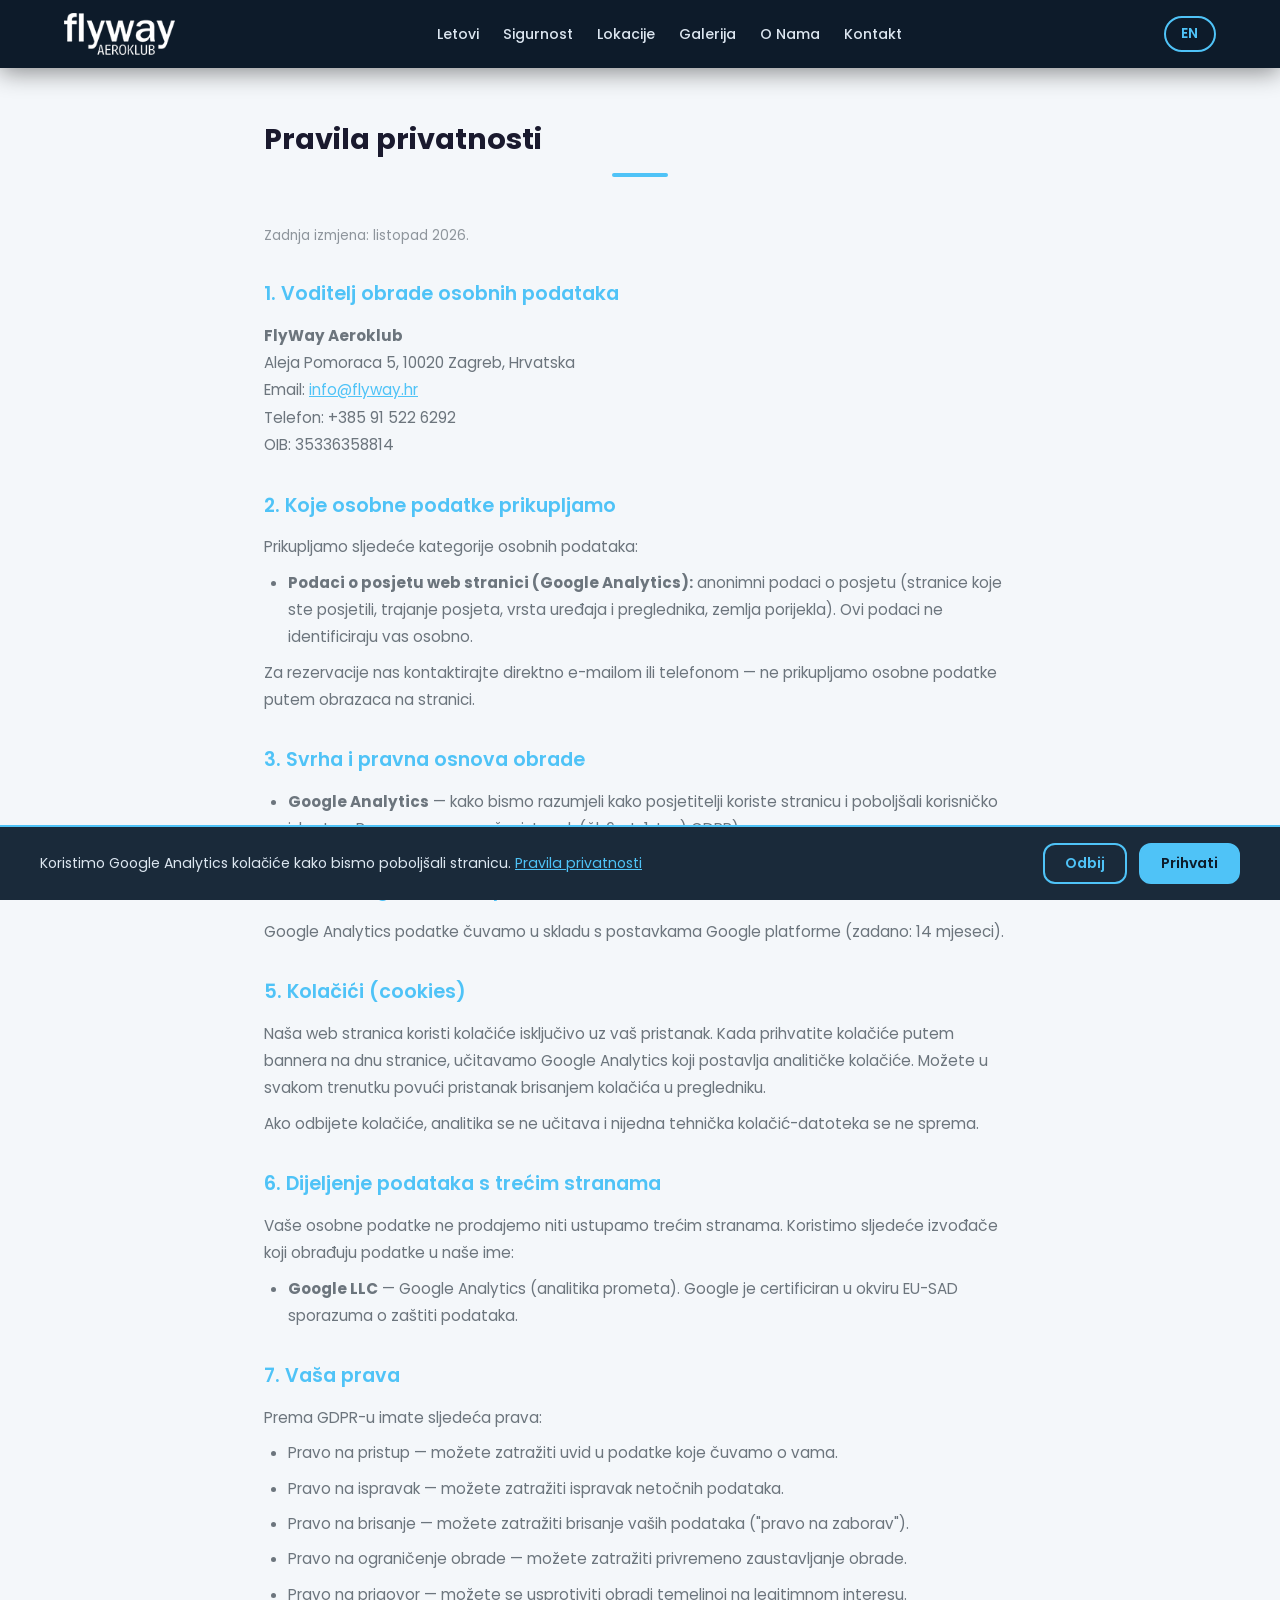
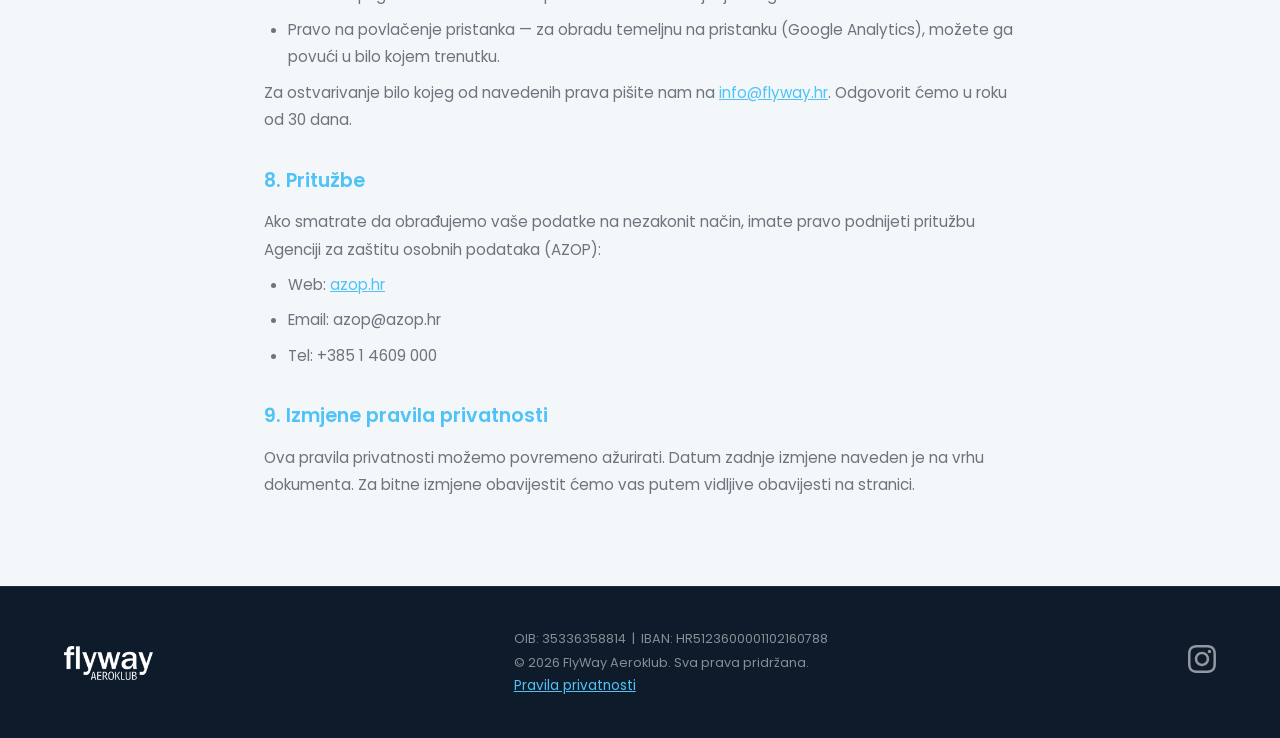
<file: pravila-privatnosti.html>
<!DOCTYPE html>
<html lang="hr">
<head>
    <meta charset="UTF-8">
    <meta name="viewport" content="width=device-width, initial-scale=1.0">

    <title>Pravila privatnosti – FlyWay Aeroklub</title>
    <meta name="description" content="Pravila privatnosti FlyWay Aerokluba – informacije o prikupljanju, obradi i zaštiti osobnih podataka u skladu s GDPR-om.">
    <meta name="robots" content="noindex, follow">
    <link rel="canonical" href="https://www.flyway.hr/pravila-privatnosti">

    <link rel="preconnect" href="https://fonts.googleapis.com">
    <link rel="preconnect" href="https://fonts.gstatic.com" crossorigin>
    <link href="https://fonts.googleapis.com/css2?family=Poppins:wght@300;400;500;600;700&display=swap" rel="stylesheet">

    <link rel="icon" type="image/png" href="images/flyway_favicon.png">
    <link rel="apple-touch-icon" href="images/flyway_favicon.png">
    <link rel="stylesheet" href="css/style.css">

    <style>
        .privacy-content h2 {
            font-size: 1.2rem;
            font-weight: 600;
            color: var(--color-accent);
            margin: 2rem 0 0.75rem;
        }
        .privacy-content h2:first-child { margin-top: 0; }
        .privacy-content p,
        .privacy-content li {
            font-size: 0.95rem;
            line-height: 1.8;
            color: var(--color-text-muted);
            margin-bottom: 0.5rem;
        }
        .privacy-content ul {
            list-style: disc;
            padding-left: 1.5rem;
            margin-bottom: 0.5rem;
        }
        .privacy-content a { color: var(--color-accent); text-decoration: underline; }
        .privacy-last-updated {
            font-size: 0.85rem;
            color: var(--color-text-muted);
            margin-bottom: 2rem;
            opacity: 0.75;
        }
    </style>
</head>
<body>

    <!-- NAVIGATION -->
    <header class="site-header">
        <nav class="navbar" role="navigation" aria-label="Glavna navigacija">
            <a href="index.html" class="nav-logo" aria-label="FlyWay Aeroklub - Početna">
                <img src="images/fw_logo_white.png" alt="FlyWay Aeroklub logo" width="140" height="50">
            </a>

            <button class="hamburger" id="hamburger" aria-label="Otvori izbornik" aria-expanded="false" aria-controls="nav-menu">
                <span></span>
                <span></span>
                <span></span>
            </button>

            <ul class="nav-menu" id="nav-menu" role="list">
                <li class="nav-desktop-only"><a href="index.html#services" class="nav-link">Letovi</a></li>
                <li class="nav-mobile-only"><a href="index.html#paragliding" class="nav-link">Tandem Paragliding</a></li>
                <li class="nav-mobile-only"><a href="index.html#airplane" class="nav-link">Panoramski Letovi</a></li>
                <li><a href="index.html#safety" class="nav-link">Sigurnost</a></li>
                <li><a href="index.html#locations" class="nav-link">Lokacije</a></li>
                <li><a href="index.html#gallery" class="nav-link">Galerija</a></li>
                <li><a href="index.html#about" class="nav-link">O Nama</a></li>
                <li><a href="index.html#contact" class="nav-link">Kontakt</a></li>
            </ul>

            <a href="en/privacy-policy.html" class="lang-toggle" aria-label="Switch to English">EN</a>
        </nav>
    </header>

    <main>
        <section class="section section-light" style="padding-top: calc(var(--nav-h) + 3rem);">
            <div class="container" style="max-width: 800px;">
                <h1 class="section-title" style="text-align:left; font-size: 1.8rem;">Pravila privatnosti</h1>
                <p class="privacy-last-updated">Zadnja izmjena: listopad 2026.</p>

                <div class="privacy-content">

                    <h2>1. Voditelj obrade osobnih podataka</h2>
                    <p>
                        <strong>FlyWay Aeroklub</strong><br>
                        Aleja Pomoraca 5, 10020 Zagreb, Hrvatska<br>
                        Email: <a href="mailto:info@flyway.hr">info@flyway.hr</a><br>
                        Telefon: +385 91 522 6292<br>
                        OIB: 35336358814
                    </p>

                    <h2>2. Koje osobne podatke prikupljamo</h2>
                    <p>Prikupljamo sljedeće kategorije osobnih podataka:</p>
                    <ul>
                        <li><strong>Podaci o posjetu web stranici (Google Analytics):</strong> anonimni podaci o posjetu (stranice koje ste posjetili, trajanje posjeta, vrsta uređaja i preglednika, zemlja porijekla). Ovi podaci ne identificiraju vas osobno.</li>
                    </ul>
                    <p>Za rezervacije nas kontaktirajte direktno e-mailom ili telefonom — ne prikupljamo osobne podatke putem obrazaca na stranici.</p>

                    <h2>3. Svrha i pravna osnova obrade</h2>
                    <ul>
                        <li><strong>Google Analytics</strong> — kako bismo razumjeli kako posjetitelji koriste stranicu i poboljšali korisničko iskustvo. Pravna osnova: vaš pristanak (čl. 6. st. 1. t. a) GDPR).</li>
                    </ul>

                    <h2>4. Koliko dugo čuvamo podatke</h2>
                    <p>Google Analytics podatke čuvamo u skladu s postavkama Google platforme (zadano: 14 mjeseci).</p>

                    <h2>5. Kolačići (cookies)</h2>
                    <p>Naša web stranica koristi kolačiće isključivo uz vaš pristanak. Kada prihvatite kolačiće putem bannera na dnu stranice, učitavamo Google Analytics koji postavlja analitičke kolačiće. Možete u svakom trenutku povući pristanak brisanjem kolačića u pregledniku.</p>
                    <p>Ako odbijete kolačiće, analitika se ne učitava i nijedna tehnička kolačić-datoteka se ne sprema.</p>

                    <h2>6. Dijeljenje podataka s trećim stranama</h2>
                    <p>Vaše osobne podatke ne prodajemo niti ustupamo trećim stranama. Koristimo sljedeće izvođače koji obrađuju podatke u naše ime:</p>
                    <ul>
                        <li><strong>Google LLC</strong> — Google Analytics (analitika prometa). Google je certificiran u okviru EU-SAD sporazuma o zaštiti podataka.</li>
                    </ul>

                    <h2>7. Vaša prava</h2>
                    <p>Prema GDPR-u imate sljedeća prava:</p>
                    <ul>
                        <li>Pravo na pristup — možete zatražiti uvid u podatke koje čuvamo o vama.</li>
                        <li>Pravo na ispravak — možete zatražiti ispravak netočnih podataka.</li>
                        <li>Pravo na brisanje — možete zatražiti brisanje vaših podataka ("pravo na zaborav").</li>
                        <li>Pravo na ograničenje obrade — možete zatražiti privremeno zaustavljanje obrade.</li>
                        <li>Pravo na prigovor — možete se usprotiviti obradi temeljnoj na legitimnom interesu.</li>
                        <li>Pravo na povlačenje pristanka — za obradu temeljnu na pristanku (Google Analytics), možete ga povući u bilo kojem trenutku.</li>
                    </ul>
                    <p>Za ostvarivanje bilo kojeg od navedenih prava pišite nam na <a href="mailto:info@flyway.hr">info@flyway.hr</a>. Odgovorit ćemo u roku od 30 dana.</p>

                    <h2>8. Pritužbe</h2>
                    <p>Ako smatrate da obrađujemo vaše podatke na nezakonit način, imate pravo podnijeti pritužbu Agenciji za zaštitu osobnih podataka (AZOP):</p>
                    <ul>
                        <li>Web: <a href="https://azop.hr" target="_blank" rel="noopener noreferrer">azop.hr</a></li>
                        <li>Email: azop@azop.hr</li>
                        <li>Tel: +385 1 4609 000</li>
                    </ul>

                    <h2>9. Izmjene pravila privatnosti</h2>
                    <p>Ova pravila privatnosti možemo povremeno ažurirati. Datum zadnje izmjene naveden je na vrhu dokumenta. Za bitne izmjene obavijestit ćemo vas putem vidljive obavijesti na stranici.</p>

                </div>
            </div>
        </section>
    </main>

    <!-- FOOTER -->
    <footer class="site-footer" role="contentinfo">
        <div class="container footer-inner">
            <div class="footer-logo">
                <img src="images/fw_logo_white.png" alt="FlyWay Aeroklub logo" width="120" height="43">
            </div>
            <div class="footer-info">
                <p>OIB: 35336358814 &nbsp;|&nbsp; IBAN: HR5123600001102160788</p>
                <p>&copy; <span id="year"></span> FlyWay Aeroklub. Sva prava pridržana.</p>
                <p><a href="pravila-privatnosti.html" style="color:var(--color-accent); text-decoration:underline; font-size:0.85rem;">Pravila privatnosti</a></p>
            </div>
            <div class="footer-social">
                <a href="https://www.instagram.com/flyway.hr" target="_blank" rel="noopener noreferrer" aria-label="FlyWay na Instagramu">
                    <svg width="28" height="28" viewBox="0 0 24 24" fill="currentColor" aria-hidden="true">
                        <path d="M12 2.163c3.204 0 3.584.012 4.85.07 3.252.148 4.771 1.691 4.919 4.919.058 1.265.069 1.645.069 4.849 0 3.205-.012 3.584-.069 4.849-.149 3.225-1.664 4.771-4.919 4.919-1.266.058-1.644.07-4.85.07-3.204 0-3.584-.012-4.849-.07-3.26-.149-4.771-1.699-4.919-4.92-.058-1.265-.07-1.644-.07-4.849 0-3.204.013-3.583.07-4.849.149-3.227 1.664-4.771 4.919-4.919 1.266-.057 1.645-.069 4.849-.069zm0-2.163c-3.259 0-3.667.014-4.947.072-4.358.2-6.78 2.618-6.98 6.98-.059 1.281-.073 1.689-.073 4.948 0 3.259.014 3.668.072 4.948.2 4.358 2.618 6.78 6.98 6.98 1.281.058 1.689.072 4.948.072 3.259 0 3.668-.014 4.948-.072 4.354-.2 6.782-2.618 6.979-6.98.059-1.28.073-1.689.073-4.948 0-3.259-.014-3.667-.072-4.947-.196-4.354-2.617-6.78-6.979-6.98-1.281-.059-1.69-.073-4.949-.073zm0 5.838c-3.403 0-6.162 2.759-6.162 6.162s2.759 6.163 6.162 6.163 6.162-2.759 6.162-6.163c0-3.403-2.759-6.162-6.162-6.162zm0 10.162c-2.209 0-4-1.79-4-4 0-2.209 1.791-4 4-4s4 1.791 4 4c0 2.21-1.791 4-4 4zm6.406-11.845c-.796 0-1.441.645-1.441 1.44s.645 1.44 1.441 1.44c.795 0 1.439-.645 1.439-1.44s-.644-1.44-1.439-1.44z"/>
                    </svg>
                </a>
            </div>
        </div>
    </footer>

    <!-- Cookie Consent Banner -->
    <div id="cookie-banner" class="cookie-banner" role="dialog" aria-label="Obavijest o kolačićima" hidden>
        <div class="cookie-banner-inner">
            <p class="cookie-text">Koristimo Google Analytics kolačiće kako bismo poboljšali stranicu. <a href="pravila-privatnosti.html">Pravila privatnosti</a></p>
            <div class="cookie-actions">
                <button id="cookie-decline" class="btn-cookie btn-cookie-decline">Odbij</button>
                <button id="cookie-accept"  class="btn-cookie btn-cookie-accept">Prihvati</button>
            </div>
        </div>
    </div>

    <script src="js/main.js"></script>
    <script src="js/cookies.js"></script>
    <script>document.getElementById('year').textContent = new Date().getFullYear();</script>
</body>
</html>
</file>
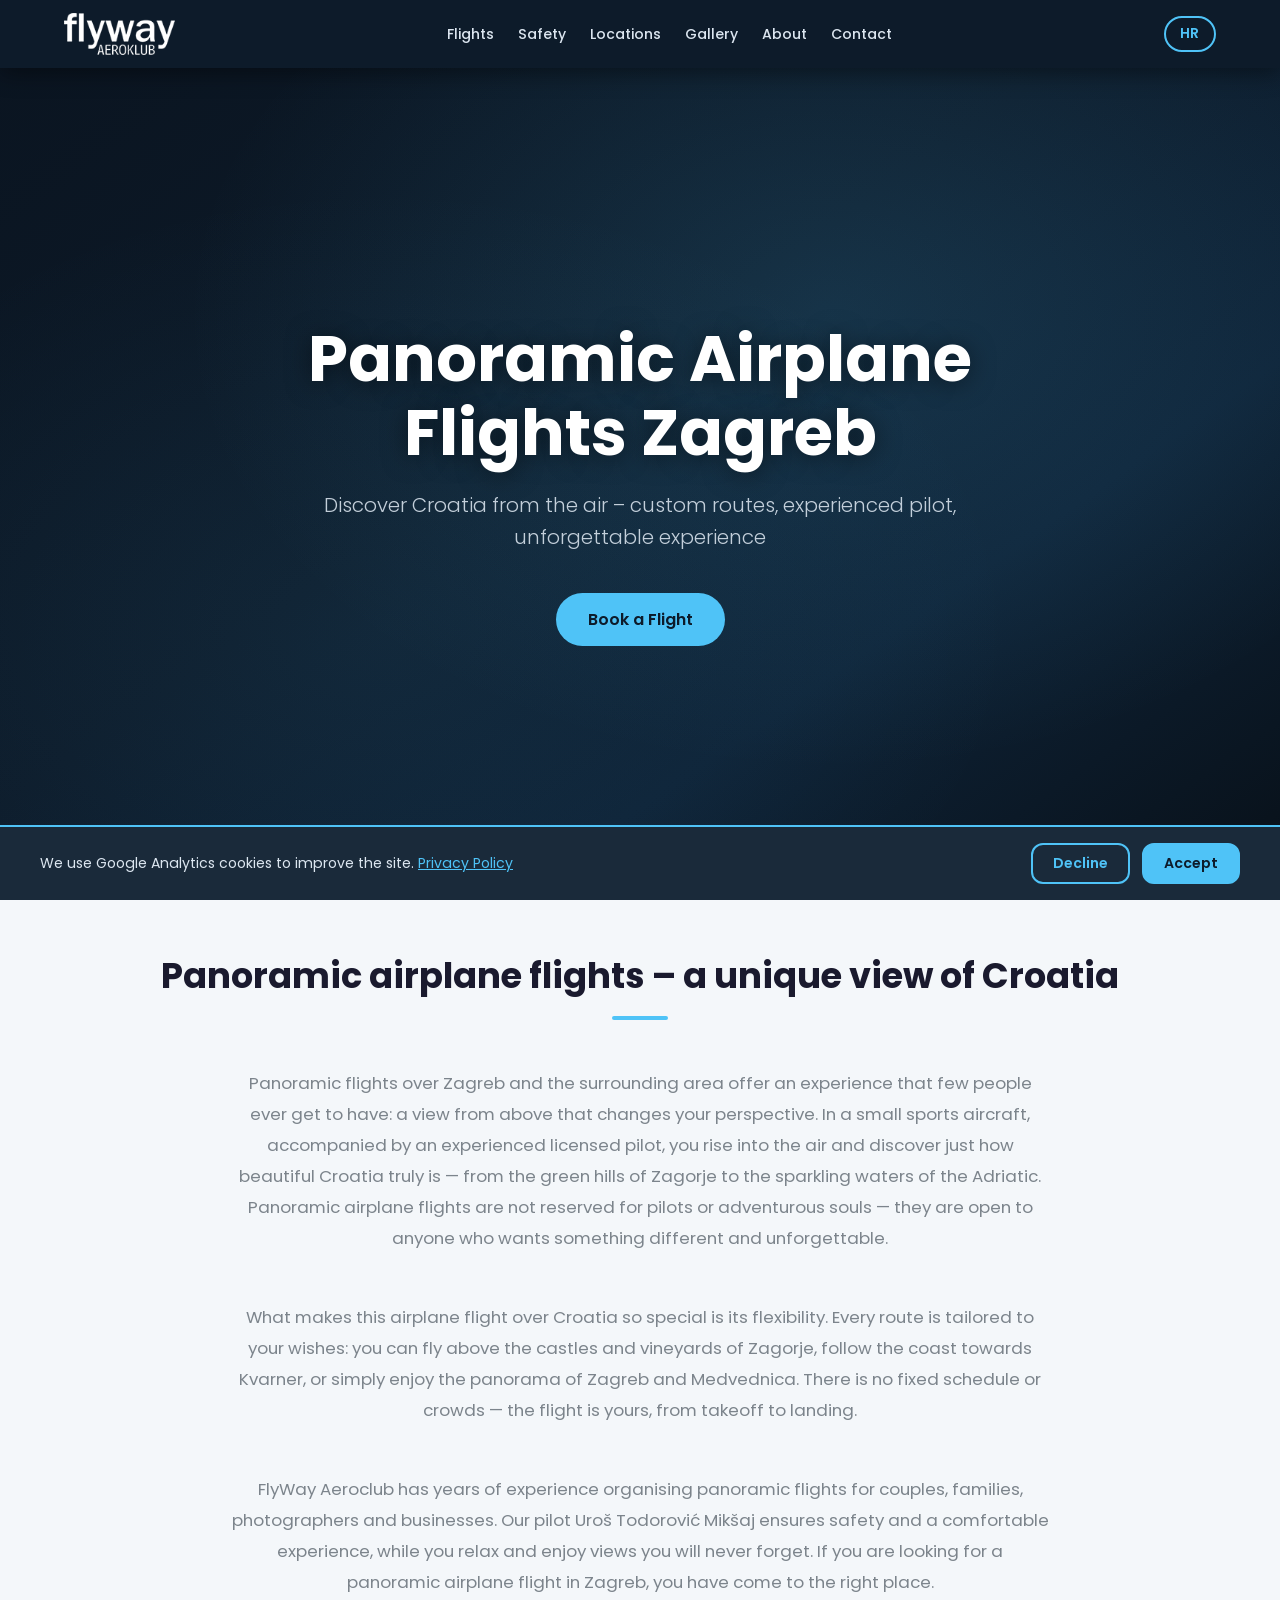
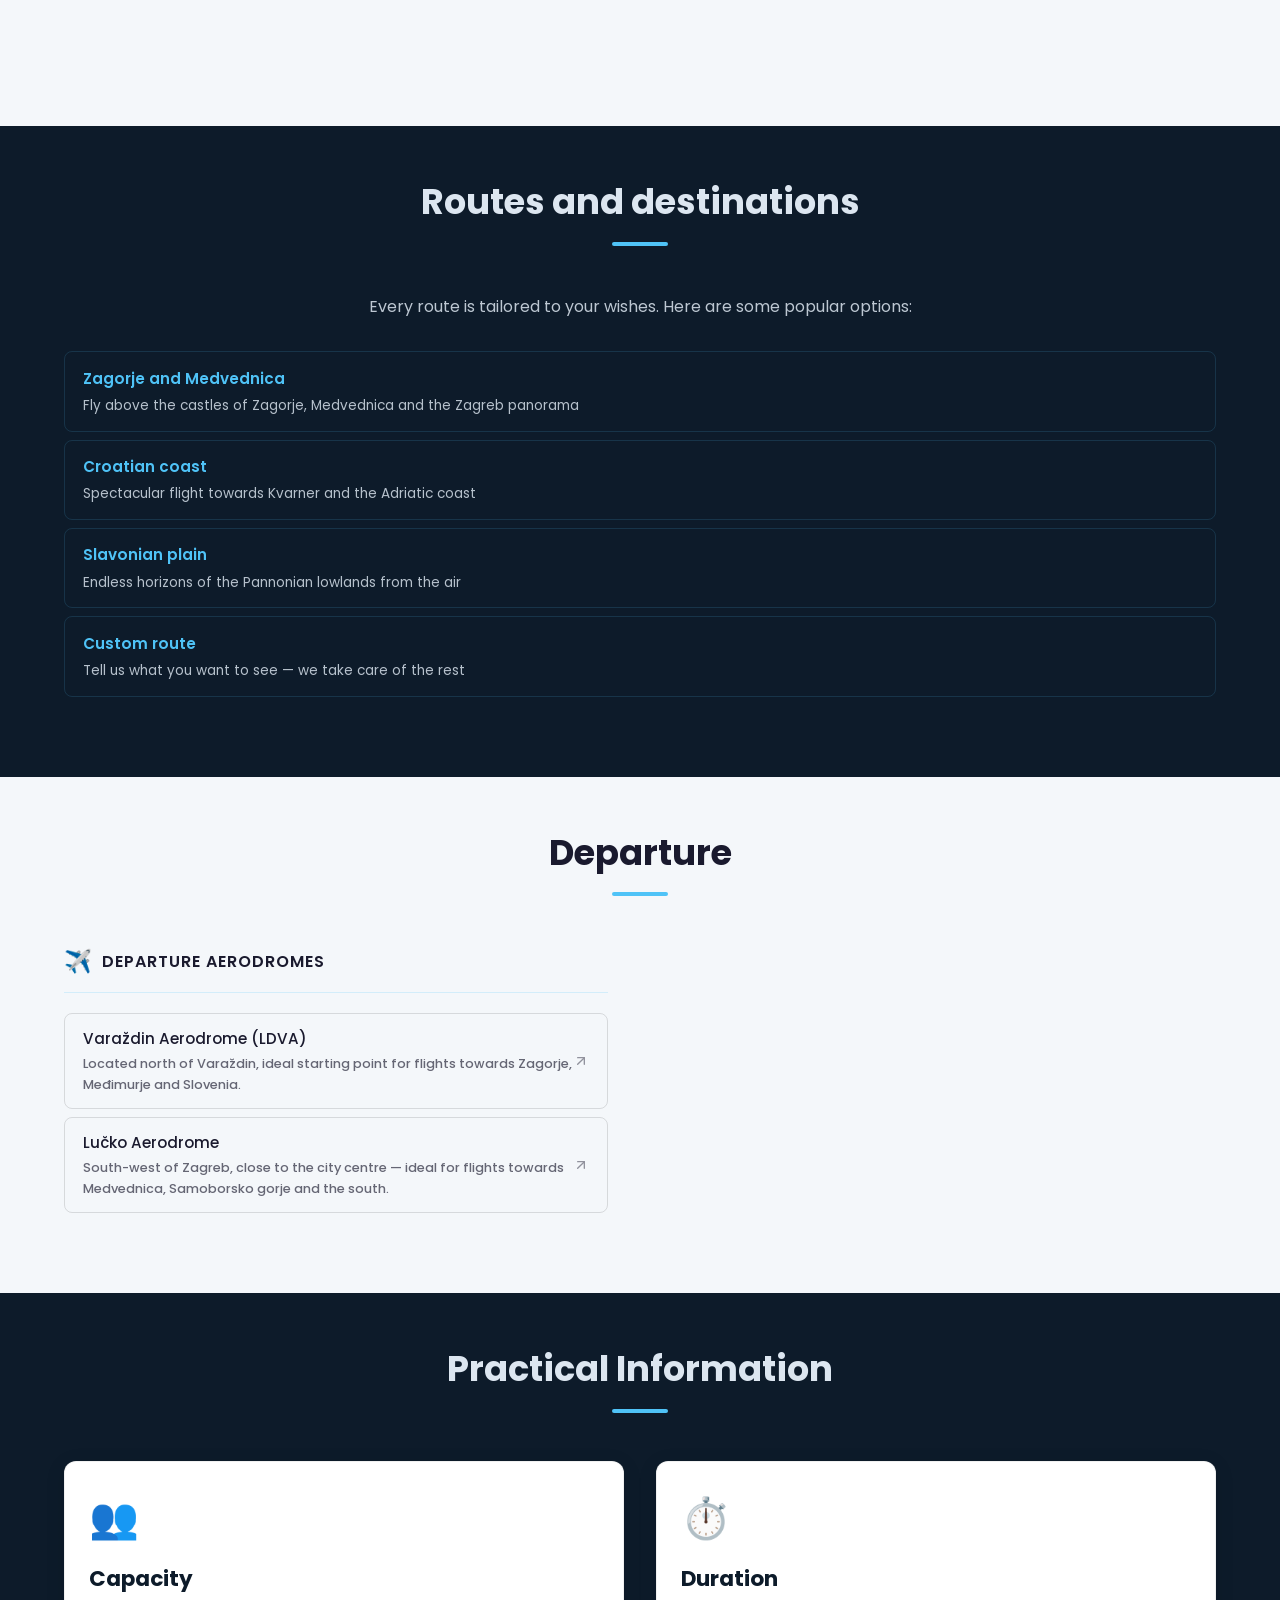
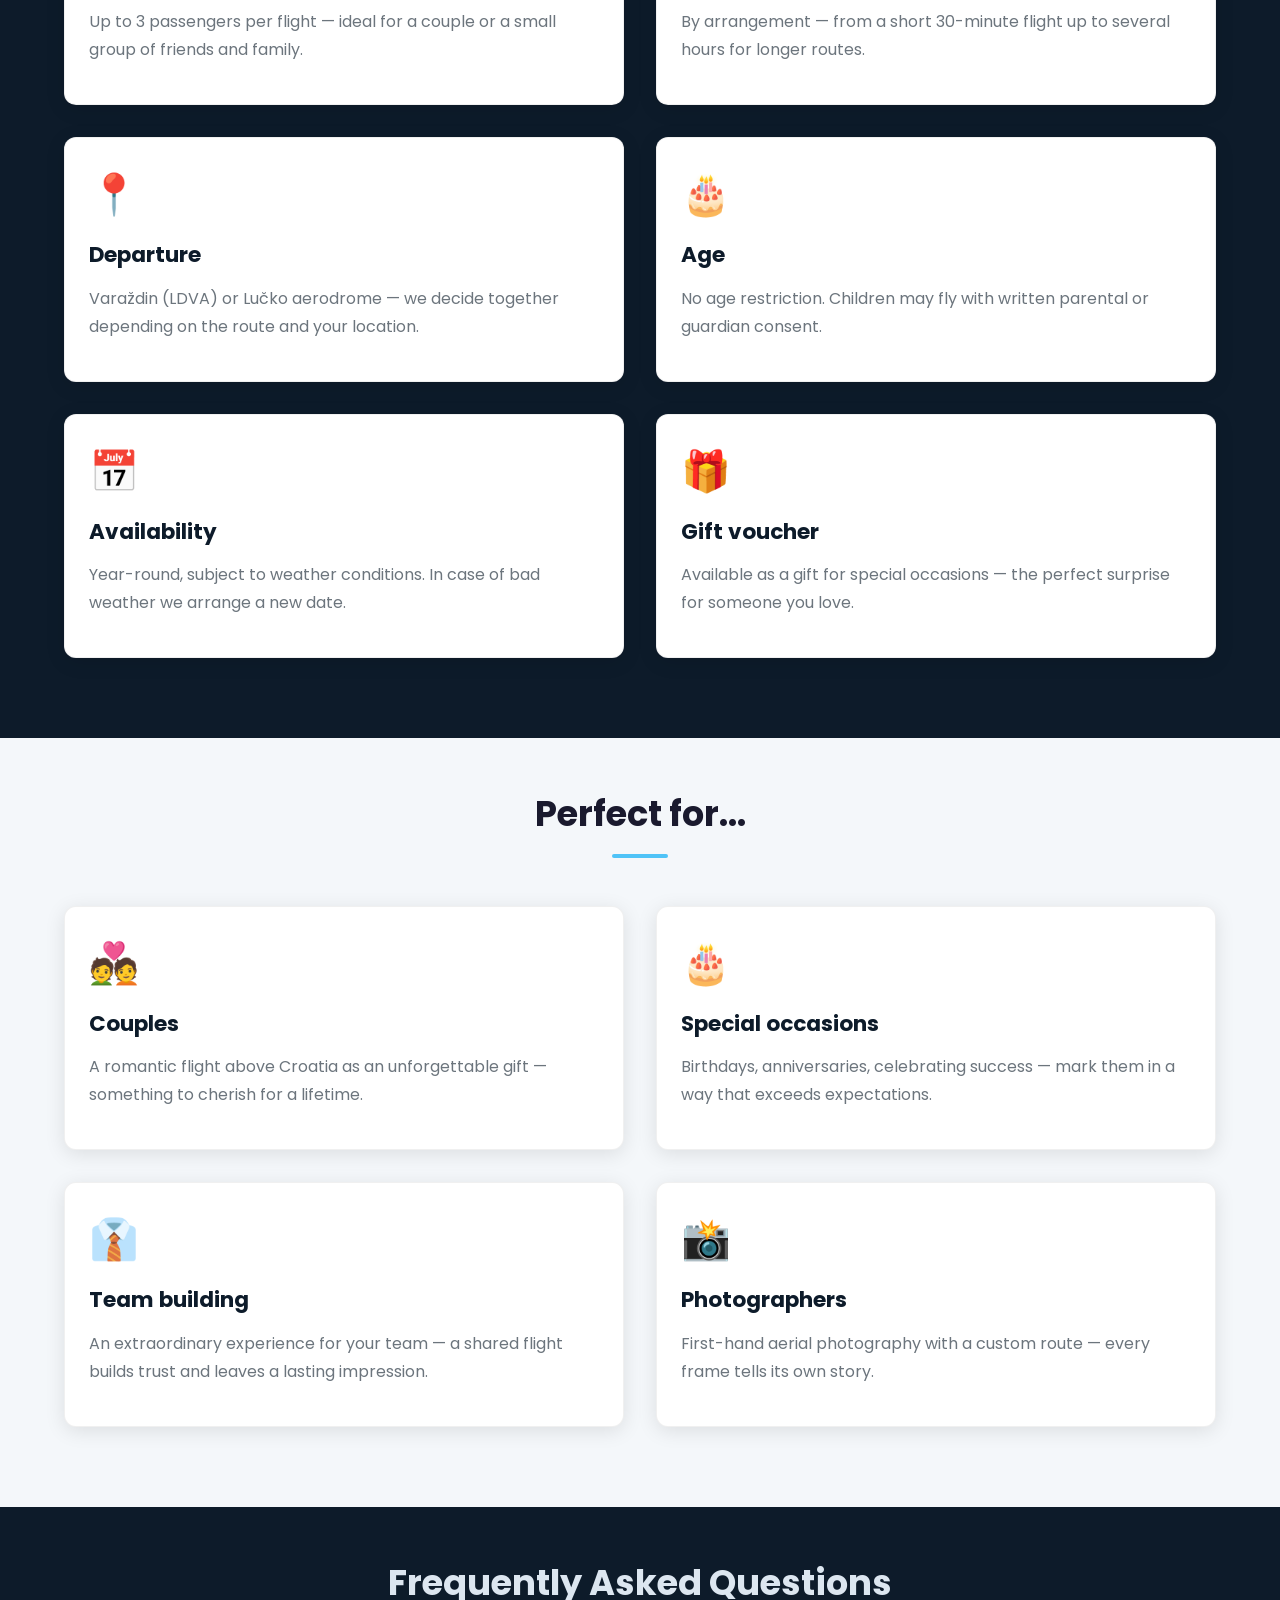
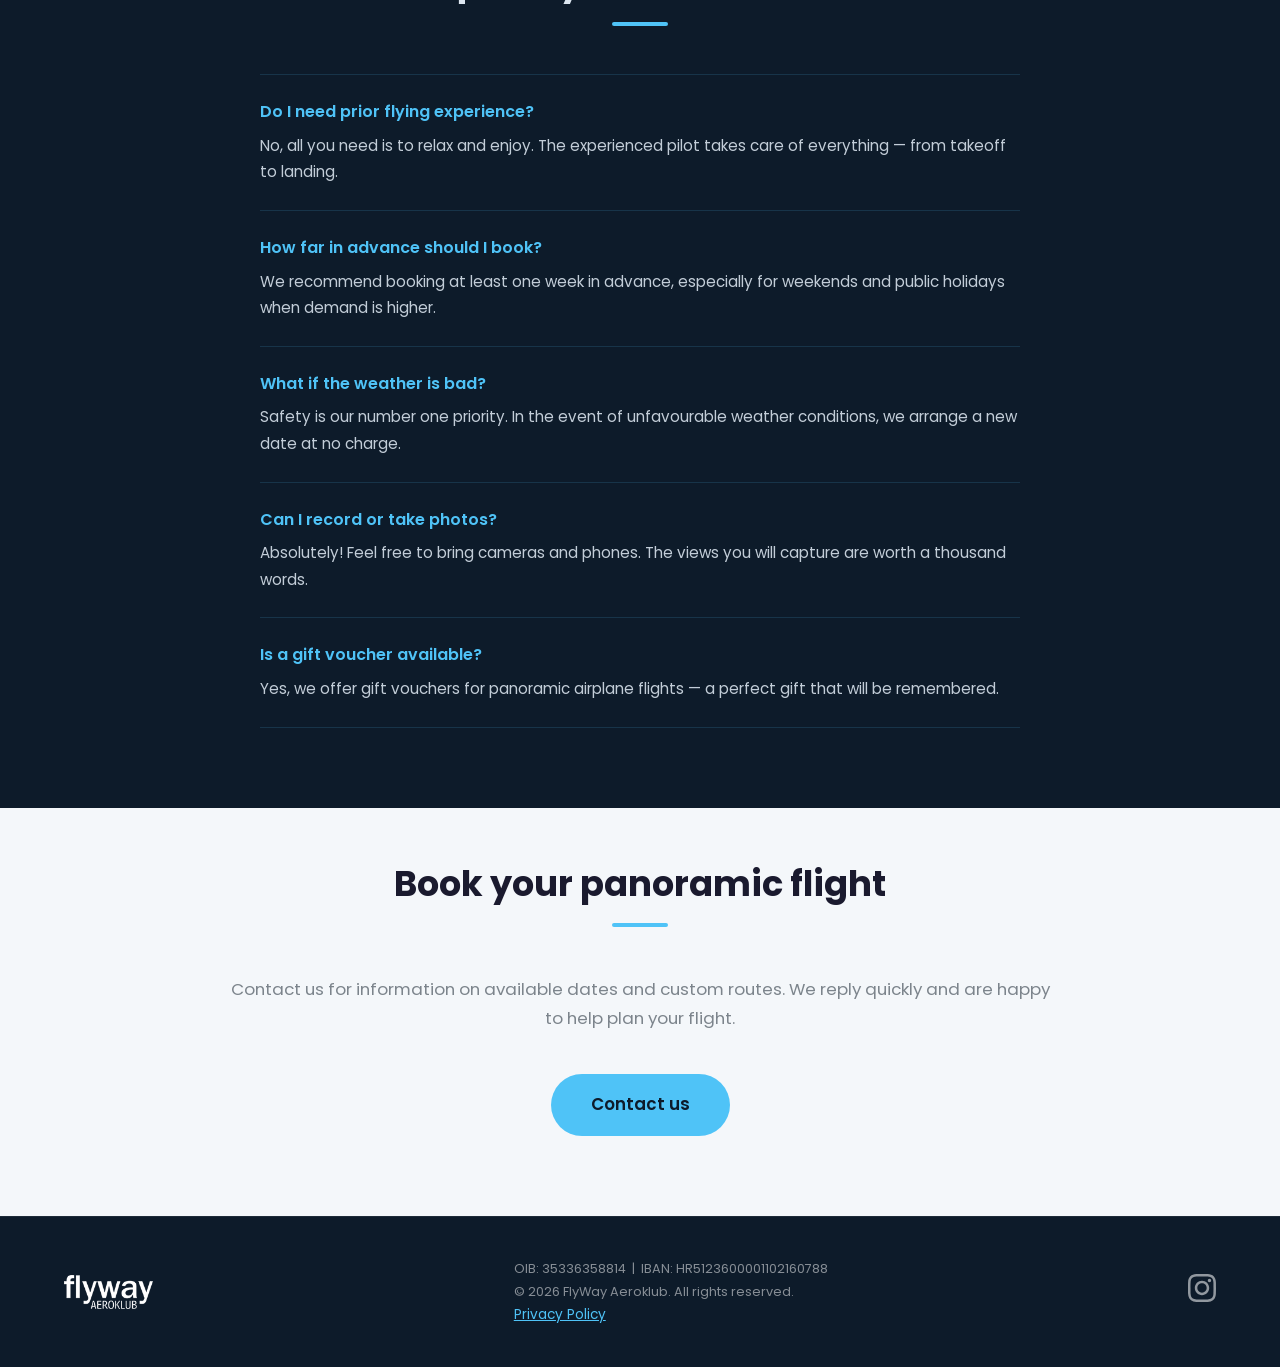
<file: en/panoramski-let-avionom.html>
<!DOCTYPE html>
<html lang="en">
<head>
    <meta charset="UTF-8">
    <meta name="viewport" content="width=device-width, initial-scale=1.0">

    <title>Panoramic Airplane Flights Zagreb – FlyWay Aeroklub | Scenic Flights Croatia</title>
    <meta name="description" content="Panoramic airplane flights from Varaždin and Lučko aerodrome. Custom routes above Croatia, up to 3 passengers. Book an unforgettable flight with FlyWay!">
    <meta name="keywords" content="panoramic airplane flights Zagreb, scenic flight Croatia, airplane tour Croatia, panoramic flight Varaždin, scenic flight Lučko, aerial tour Croatia">
    <meta name="robots" content="index, follow">
    <meta name="geo.region" content="HR-01">
    <meta name="geo.placename" content="Zagreb, Croatia">
    <link rel="canonical" href="https://www.flyway.hr/en/panoramski-let-avionom">

    <meta property="og:title" content="Panoramic Airplane Flights Zagreb – FlyWay Aeroklub">
    <meta property="og:description" content="Panoramic airplane flights from Varaždin and Lučko aerodrome. Custom routes above Croatia, up to 3 passengers.">
    <meta property="og:url" content="https://www.flyway.hr/en/panoramski-let-avionom">
    <meta property="og:type" content="website">
    <meta property="og:image" content="https://www.flyway.hr/images/og.png">
    <meta property="og:locale" content="en_US">
    <meta property="og:locale:alternate" content="hr_HR">

    <link rel="alternate" hreflang="hr" href="https://www.flyway.hr/panoramski-let-avionom">
    <link rel="alternate" hreflang="en" href="https://www.flyway.hr/en/panoramski-let-avionom">
    <link rel="alternate" hreflang="x-default" href="https://www.flyway.hr/panoramski-let-avionom">

    <link rel="preconnect" href="https://fonts.googleapis.com">
    <link rel="preconnect" href="https://fonts.gstatic.com" crossorigin>
    <link href="https://fonts.googleapis.com/css2?family=Poppins:wght@300;400;500;600;700&display=swap" rel="stylesheet">

    <link rel="icon" type="image/png" href="../images/flyway_favicon.png">
    <link rel="apple-touch-icon" href="../images/flyway_favicon.png">
    <link rel="stylesheet" href="../css/style.css">

    <script type="application/ld+json">
    {
        "@context": "https://schema.org",
        "@type": "FAQPage",
        "mainEntity": [
            { "@type": "Question", "name": "Do I need prior flying experience for a panoramic flight?", "acceptedAnswer": { "@type": "Answer", "text": "No, all you need is to relax and enjoy. The experienced pilot takes care of everything — from takeoff to landing." } },
            { "@type": "Question", "name": "How far in advance should I book a panoramic flight?", "acceptedAnswer": { "@type": "Answer", "text": "We recommend booking at least one week in advance, especially for weekends and public holidays when demand is higher." } },
            { "@type": "Question", "name": "What if the weather is bad on the day of the panoramic flight?", "acceptedAnswer": { "@type": "Answer", "text": "Safety is our number one priority. In the event of unfavourable weather conditions, we arrange a new date at no charge." } },
            { "@type": "Question", "name": "Can I take photos or record during the panoramic flight?", "acceptedAnswer": { "@type": "Answer", "text": "Absolutely! Feel free to bring cameras and phones. The views you will capture are worth a thousand words." } },
            { "@type": "Question", "name": "Is a gift voucher available for a panoramic flight?", "acceptedAnswer": { "@type": "Answer", "text": "Yes, we offer gift vouchers for panoramic airplane flights — a perfect gift that will be remembered." } }
        ]
    }
    </script>
    <script type="application/ld+json">
    {
        "@context": "https://schema.org",
        "@type": "TouristAttraction",
        "name": "Panoramic Airplane Flights – FlyWay Aeroklub",
        "description": "Panoramic airplane flights from Varaždin and Lučko aerodrome. Custom routes above Croatia, up to 3 passengers.",
        "url": "https://www.flyway.hr/en/panoramski-let-avionom",
        "provider": {
            "@type": "SportsOrganization",
            "name": "FlyWay Aeroklub",
            "url": "https://www.flyway.hr",
            "telephone": "+385-91-5226-292",
            "email": "info@flyway.hr"
        }
    }
    </script>
</head>
<body>

    <header class="site-header">
        <nav class="navbar" role="navigation" aria-label="Main navigation">
            <a href="index.html" class="nav-logo" aria-label="FlyWay Aeroklub - Home">
                <img src="../images/fw_logo_white.png" alt="FlyWay Aeroklub logo" width="140" height="50">
            </a>

            <button class="hamburger" id="hamburger" aria-label="Open menu" aria-expanded="false" aria-controls="nav-menu">
                <span></span><span></span><span></span>
            </button>

            <ul class="nav-menu" id="nav-menu" role="list">
                <li class="nav-desktop-only"><a href="index.html#services" class="nav-link">Flights</a></li>
                <li class="nav-mobile-only"><a href="index.html#paragliding" class="nav-link">Tandem Paragliding</a></li>
                <li class="nav-mobile-only"><a href="index.html#airplane" class="nav-link">Panoramic Flights</a></li>
                <li><a href="index.html#safety" class="nav-link">Safety</a></li>
                <li><a href="index.html#locations" class="nav-link">Locations</a></li>
                <li><a href="index.html#gallery" class="nav-link">Gallery</a></li>
                <li><a href="index.html#about" class="nav-link">About</a></li>
                <li><a href="index.html#contact" class="nav-link">Contact</a></li>
            </ul>

            <a href="../panoramski-let-avionom.html" class="lang-toggle" aria-label="Switch to Croatian">HR</a>
        </nav>
    </header>

    <main>

        <section class="hero" aria-label="Hero">
            <div class="hero-content">
                <h1>Panoramic Airplane Flights Zagreb</h1>
                <p class="hero-sub">Discover Croatia from the air – custom routes, experienced pilot, unforgettable experience</p>
                <a href="index.html#contact" class="btn btn-primary">Book a Flight</a>
            </div>
        </section>

        <section id="o-letovima" class="section section-light" aria-labelledby="intro-heading">
            <div class="container">
                <h2 id="intro-heading" class="section-title">Panoramic airplane flights – a unique view of Croatia</h2>
                <div class="about-content">
                    <p>Panoramic flights over Zagreb and the surrounding area offer an experience that few people ever get to have: a view from above that changes your perspective. In a small sports aircraft, accompanied by an experienced licensed pilot, you rise into the air and discover just how beautiful Croatia truly is — from the green hills of Zagorje to the sparkling waters of the Adriatic. Panoramic airplane flights are not reserved for pilots or adventurous souls — they are open to anyone who wants something different and unforgettable.</p>
                    <p>What makes this airplane flight over Croatia so special is its flexibility. Every route is tailored to your wishes: you can fly above the castles and vineyards of Zagorje, follow the coast towards Kvarner, or simply enjoy the panorama of Zagreb and Medvednica. There is no fixed schedule or crowds — the flight is yours, from takeoff to landing.</p>
                    <p>FlyWay Aeroclub has years of experience organising panoramic flights for couples, families, photographers and businesses. Our pilot Uroš Todorović Mikšaj ensures safety and a comfortable experience, while you relax and enjoy views you will never forget. If you are looking for a panoramic airplane flight in Zagreb, you have come to the right place.</p>
                </div>
            </div>
        </section>

        <section id="rute" class="section section-dark" aria-labelledby="rute-heading">
            <div class="container">
                <h2 id="rute-heading" class="section-title">Routes and destinations</h2>
                <p style="text-align:center; margin-bottom:2rem; color:var(--color-text-light); opacity:0.85;">Every route is tailored to your wishes. Here are some popular options:</p>
                <div class="location-group">
                    <ul class="location-cards">
                        <li>
                            <div class="route-card">
                                <span class="route-name">Zagorje and Medvednica</span>
                                <span class="route-desc">Fly above the castles of Zagorje, Medvednica and the Zagreb panorama</span>
                            </div>
                        </li>
                        <li>
                            <div class="route-card">
                                <span class="route-name">Croatian coast</span>
                                <span class="route-desc">Spectacular flight towards Kvarner and the Adriatic coast</span>
                            </div>
                        </li>
                        <li>
                            <div class="route-card">
                                <span class="route-name">Slavonian plain</span>
                                <span class="route-desc">Endless horizons of the Pannonian lowlands from the air</span>
                            </div>
                        </li>
                        <li>
                            <div class="route-card">
                                <span class="route-name">Custom route</span>
                                <span class="route-desc">Tell us what you want to see — we take care of the rest</span>
                            </div>
                        </li>
                    </ul>
                </div>
            </div>
        </section>

        <section id="aerodromi" class="section section-light" aria-labelledby="aerodromi-heading">
            <div class="container">
                <h2 id="aerodromi-heading" class="section-title">Departure</h2>
                <div class="locations-grid">
                    <div class="location-group">
                        <div class="location-group-header">
                            <span class="location-group-icon" aria-hidden="true">✈️</span>
                            <h3>Departure aerodromes</h3>
                        </div>
                        <ul class="location-cards">
                            <li>
                                <a href="https://maps.app.goo.gl/fCzYF7hV7f4VvDzJ8" target="_blank" rel="noopener noreferrer" class="location-card">
                                    <span>
                                        <span class="loc-name">Varaždin Aerodrome (LDVA)</span>
                                        <span style="display:block; font-size:0.8rem; opacity:0.65; margin-top:0.2rem;">Located north of Varaždin, ideal starting point for flights towards Zagorje, Međimurje and Slovenia.</span>
                                    </span>
                                    <svg class="loc-arrow" width="16" height="16" viewBox="0 0 24 24" fill="none" stroke="currentColor" stroke-width="2" stroke-linecap="round" stroke-linejoin="round" aria-hidden="true"><path d="M7 17L17 7"/><path d="M7 7h10v10"/></svg>
                                </a>
                            </li>
                            <li>
                                <a href="https://maps.app.goo.gl/y8bR3Hvhhawu7wzm7" target="_blank" rel="noopener noreferrer" class="location-card">
                                    <span>
                                        <span class="loc-name">Lučko Aerodrome</span>
                                        <span style="display:block; font-size:0.8rem; opacity:0.65; margin-top:0.2rem;">South-west of Zagreb, close to the city centre — ideal for flights towards Medvednica, Samoborsko gorje and the south.</span>
                                    </span>
                                    <svg class="loc-arrow" width="16" height="16" viewBox="0 0 24 24" fill="none" stroke="currentColor" stroke-width="2" stroke-linecap="round" stroke-linejoin="round" aria-hidden="true"><path d="M7 17L17 7"/><path d="M7 7h10v10"/></svg>
                                </a>
                            </li>
                        </ul>
                    </div>
                </div>
            </div>
        </section>

        <section id="info" class="section section-dark" aria-labelledby="info-heading">
            <div class="container">
                <h2 id="info-heading" class="section-title">Practical Information</h2>
                <div class="services-grid">
                    <article class="service-card" aria-label="Capacity">
                        <div class="service-icon"><span style="font-size:2.5rem;" aria-hidden="true">👥</span></div>
                        <h3>Capacity</h3>
                        <p>Up to 3 passengers per flight — ideal for a couple or a small group of friends and family.</p>
                    </article>
                    <article class="service-card" aria-label="Duration">
                        <div class="service-icon"><span style="font-size:2.5rem;" aria-hidden="true">⏱️</span></div>
                        <h3>Duration</h3>
                        <p>By arrangement — from a short 30-minute flight up to several hours for longer routes.</p>
                    </article>
                    <article class="service-card" aria-label="Departure">
                        <div class="service-icon"><span style="font-size:2.5rem;" aria-hidden="true">📍</span></div>
                        <h3>Departure</h3>
                        <p>Varaždin (LDVA) or Lučko aerodrome — we decide together depending on the route and your location.</p>
                    </article>
                    <article class="service-card" aria-label="Age">
                        <div class="service-icon"><span style="font-size:2.5rem;" aria-hidden="true">🎂</span></div>
                        <h3>Age</h3>
                        <p>No age restriction. Children may fly with written parental or guardian consent.</p>
                    </article>
                    <article class="service-card" aria-label="Availability">
                        <div class="service-icon"><span style="font-size:2.5rem;" aria-hidden="true">📅</span></div>
                        <h3>Availability</h3>
                        <p>Year-round, subject to weather conditions. In case of bad weather we arrange a new date.</p>
                    </article>
                    <article class="service-card" aria-label="Gift voucher">
                        <div class="service-icon"><span style="font-size:2.5rem;" aria-hidden="true">🎁</span></div>
                        <h3>Gift voucher</h3>
                        <p>Available as a gift for special occasions — the perfect surprise for someone you love.</p>
                    </article>
                </div>
            </div>
        </section>

        <section id="za-koga" class="section section-light" aria-labelledby="za-koga-heading">
            <div class="container">
                <h2 id="za-koga-heading" class="section-title">Perfect for...</h2>
                <div class="services-grid">
                    <article class="service-card" aria-label="Couples">
                        <div class="service-icon"><span style="font-size:2.5rem;" aria-hidden="true">💑</span></div>
                        <h3>Couples</h3>
                        <p>A romantic flight above Croatia as an unforgettable gift — something to cherish for a lifetime.</p>
                    </article>
                    <article class="service-card" aria-label="Special occasions">
                        <div class="service-icon"><span style="font-size:2.5rem;" aria-hidden="true">🎂</span></div>
                        <h3>Special occasions</h3>
                        <p>Birthdays, anniversaries, celebrating success — mark them in a way that exceeds expectations.</p>
                    </article>
                    <article class="service-card" aria-label="Team building">
                        <div class="service-icon"><span style="font-size:2.5rem;" aria-hidden="true">👔</span></div>
                        <h3>Team building</h3>
                        <p>An extraordinary experience for your team — a shared flight builds trust and leaves a lasting impression.</p>
                    </article>
                    <article class="service-card" aria-label="Photographers">
                        <div class="service-icon"><span style="font-size:2.5rem;" aria-hidden="true">📸</span></div>
                        <h3>Photographers</h3>
                        <p>First-hand aerial photography with a custom route — every frame tells its own story.</p>
                    </article>
                </div>
            </div>
        </section>

        <section id="faq" class="section section-dark" aria-labelledby="faq-heading">
            <div class="container">
                <h2 id="faq-heading" class="section-title">Frequently Asked Questions</h2>
                <div class="faq-list">
                    <div class="faq-item">
                        <p class="faq-question">Do I need prior flying experience?</p>
                        <p class="faq-answer">No, all you need is to relax and enjoy. The experienced pilot takes care of everything — from takeoff to landing.</p>
                    </div>
                    <div class="faq-item">
                        <p class="faq-question">How far in advance should I book?</p>
                        <p class="faq-answer">We recommend booking at least one week in advance, especially for weekends and public holidays when demand is higher.</p>
                    </div>
                    <div class="faq-item">
                        <p class="faq-question">What if the weather is bad?</p>
                        <p class="faq-answer">Safety is our number one priority. In the event of unfavourable weather conditions, we arrange a new date at no charge.</p>
                    </div>
                    <div class="faq-item">
                        <p class="faq-question">Can I record or take photos?</p>
                        <p class="faq-answer">Absolutely! Feel free to bring cameras and phones. The views you will capture are worth a thousand words.</p>
                    </div>
                    <div class="faq-item">
                        <p class="faq-question">Is a gift voucher available?</p>
                        <p class="faq-answer">Yes, we offer gift vouchers for panoramic airplane flights — a perfect gift that will be remembered.</p>
                    </div>
                </div>
            </div>
        </section>

        <section id="rezervacija" class="section section-light" aria-labelledby="rezervacija-heading">
            <div class="container">
                <div class="about-content" style="text-align:center;">
                    <h2 id="rezervacija-heading" class="section-title">Book your panoramic flight</h2>
                    <p style="font-size:1.05rem; color:var(--color-text-muted); margin-bottom:2.5rem; line-height:1.75;">Contact us for information on available dates and custom routes. We reply quickly and are happy to help plan your flight.</p>
                    <a href="index.html#contact" class="btn btn-primary btn-large">Contact us</a>
                </div>
            </div>
        </section>

    </main>

    <footer class="site-footer" role="contentinfo">
        <div class="container footer-inner">
            <div class="footer-logo">
                <img src="../images/fw_logo_white.png" alt="FlyWay Aeroklub logo" width="120" height="43">
            </div>
            <div class="footer-info">
                <p>OIB: 35336358814 &nbsp;|&nbsp; IBAN: HR5123600001102160788</p>
                <p>&copy; <span id="year"></span> FlyWay Aeroklub. All rights reserved.</p>
                <p><a href="privacy-policy.html" style="color:var(--color-accent); text-decoration:underline; font-size:0.85rem;">Privacy Policy</a></p>
            </div>
            <div class="footer-social">
                <a href="https://www.instagram.com/flyway.hr" target="_blank" rel="noopener noreferrer" aria-label="FlyWay on Instagram">
                    <svg width="28" height="28" viewBox="0 0 24 24" fill="currentColor" aria-hidden="true">
                        <path d="M12 2.163c3.204 0 3.584.012 4.85.07 3.252.148 4.771 1.691 4.919 4.919.058 1.265.069 1.645.069 4.849 0 3.205-.012 3.584-.069 4.849-.149 3.225-1.664 4.771-4.919 4.919-1.266.058-1.644.07-4.85.07-3.204 0-3.584-.012-4.849-.07-3.26-.149-4.771-1.699-4.919-4.92-.058-1.265-.07-1.644-.07-4.849 0-3.204.013-3.583.07-4.849.149-3.227 1.664-4.771 4.919-4.919 1.266-.057 1.645-.069 4.849-.069zm0-2.163c-3.259 0-3.667.014-4.947.072-4.358.2-6.78 2.618-6.98 6.98-.059 1.281-.073 1.689-.073 4.948 0 3.259.014 3.668.072 4.948.2 4.358 2.618 6.78 6.98 6.98 1.281.058 1.689.072 4.948.072 3.259 0 3.668-.014 4.948-.072 4.354-.2 6.782-2.618 6.979-6.98.059-1.28.073-1.689.073-4.948 0-3.259-.014-3.667-.072-4.947-.196-4.354-2.617-6.78-6.979-6.98-1.281-.059-1.69-.073-4.949-.073zm0 5.838c-3.403 0-6.162 2.759-6.162 6.162s2.759 6.163 6.162 6.163 6.162-2.759 6.162-6.163c0-3.403-2.759-6.162-6.162-6.162zm0 10.162c-2.209 0-4-1.79-4-4 0-2.209 1.791-4 4-4s4 1.791 4 4c0 2.21-1.791 4-4 4zm6.406-11.845c-.796 0-1.441.645-1.441 1.44s.645 1.44 1.441 1.44c.795 0 1.439-.645 1.439-1.44s-.644-1.44-1.439-1.44z"/>
                    </svg>
                </a>
            </div>
        </div>
    </footer>

    <div id="cookie-banner" class="cookie-banner" role="dialog" aria-label="Cookie notice" hidden>
        <div class="cookie-banner-inner">
            <p class="cookie-text">We use Google Analytics cookies to improve the site. <a href="privacy-policy.html">Privacy Policy</a></p>
            <div class="cookie-actions">
                <button id="cookie-decline" class="btn-cookie btn-cookie-decline">Decline</button>
                <button id="cookie-accept"  class="btn-cookie btn-cookie-accept">Accept</button>
            </div>
        </div>
    </div>

    <script src="../js/main.js"></script>
    <script src="../js/cookies.js"></script>
</body>
</html>
</file>
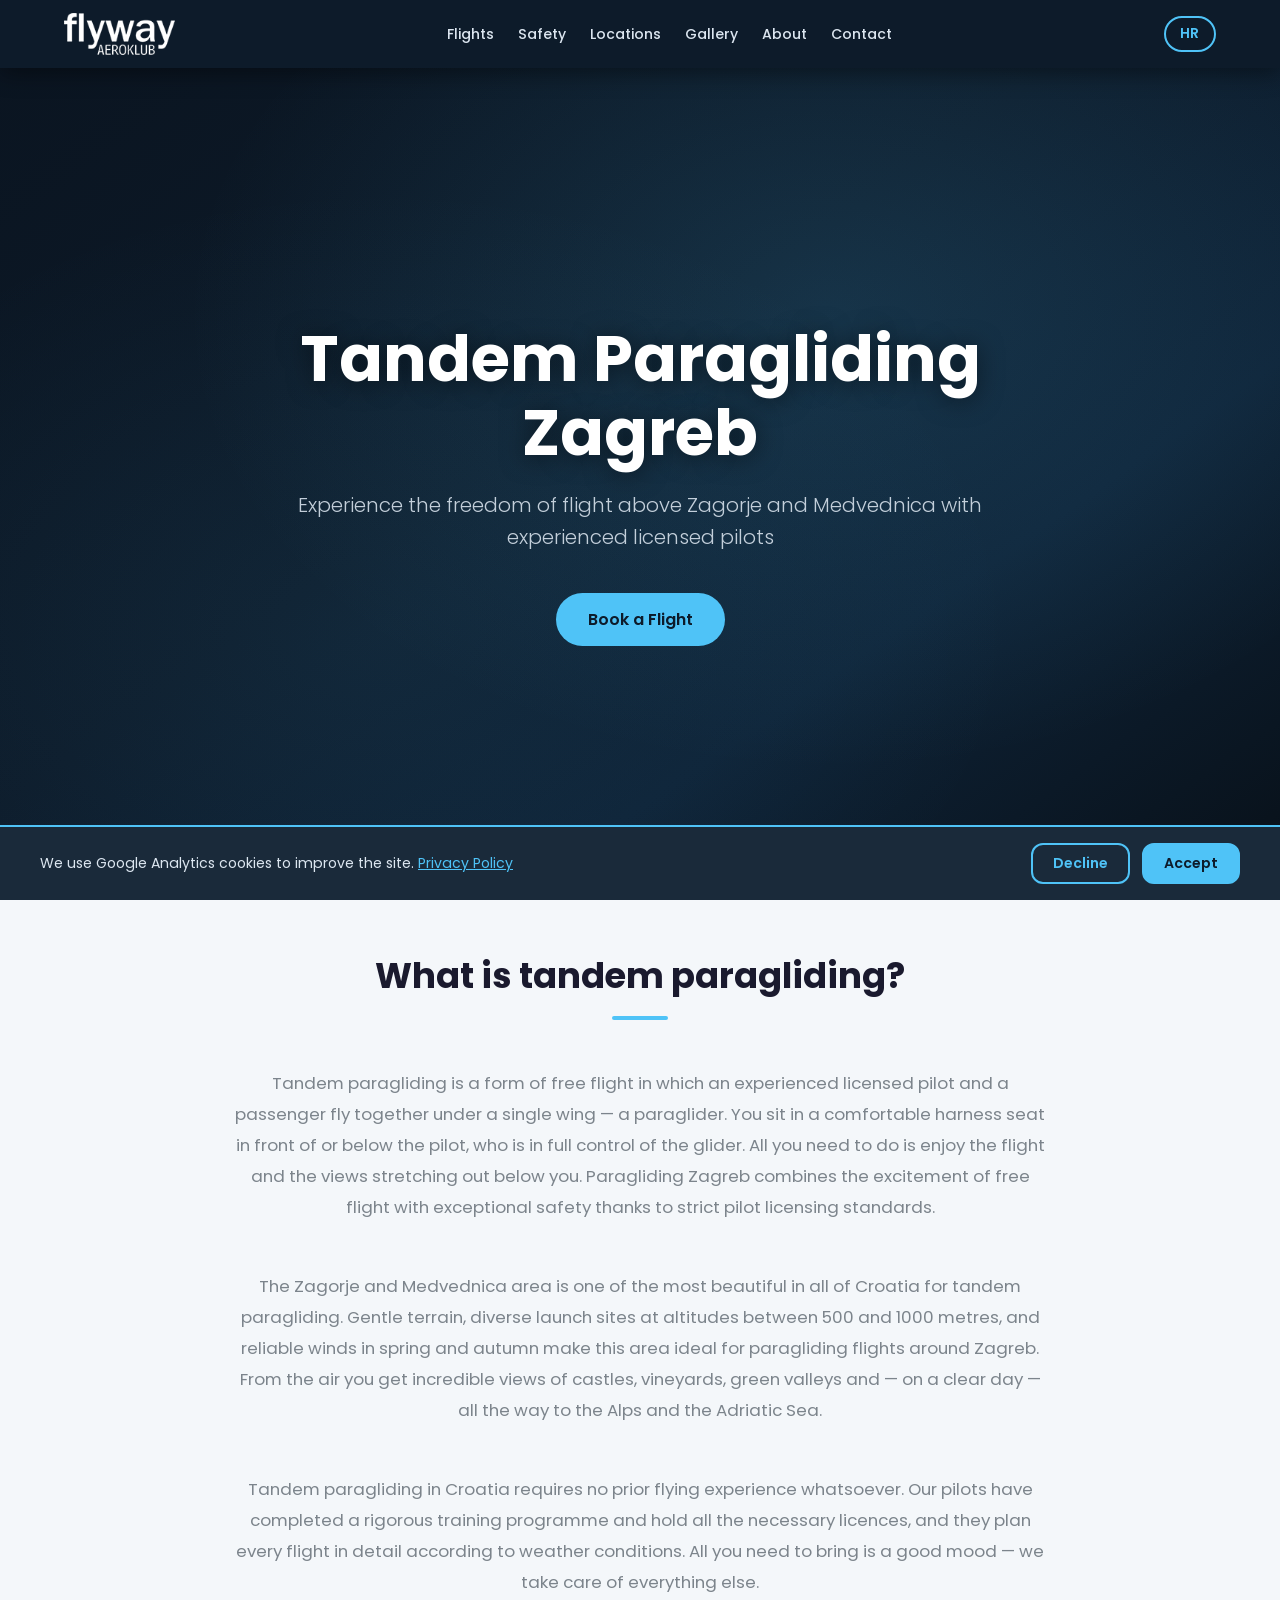
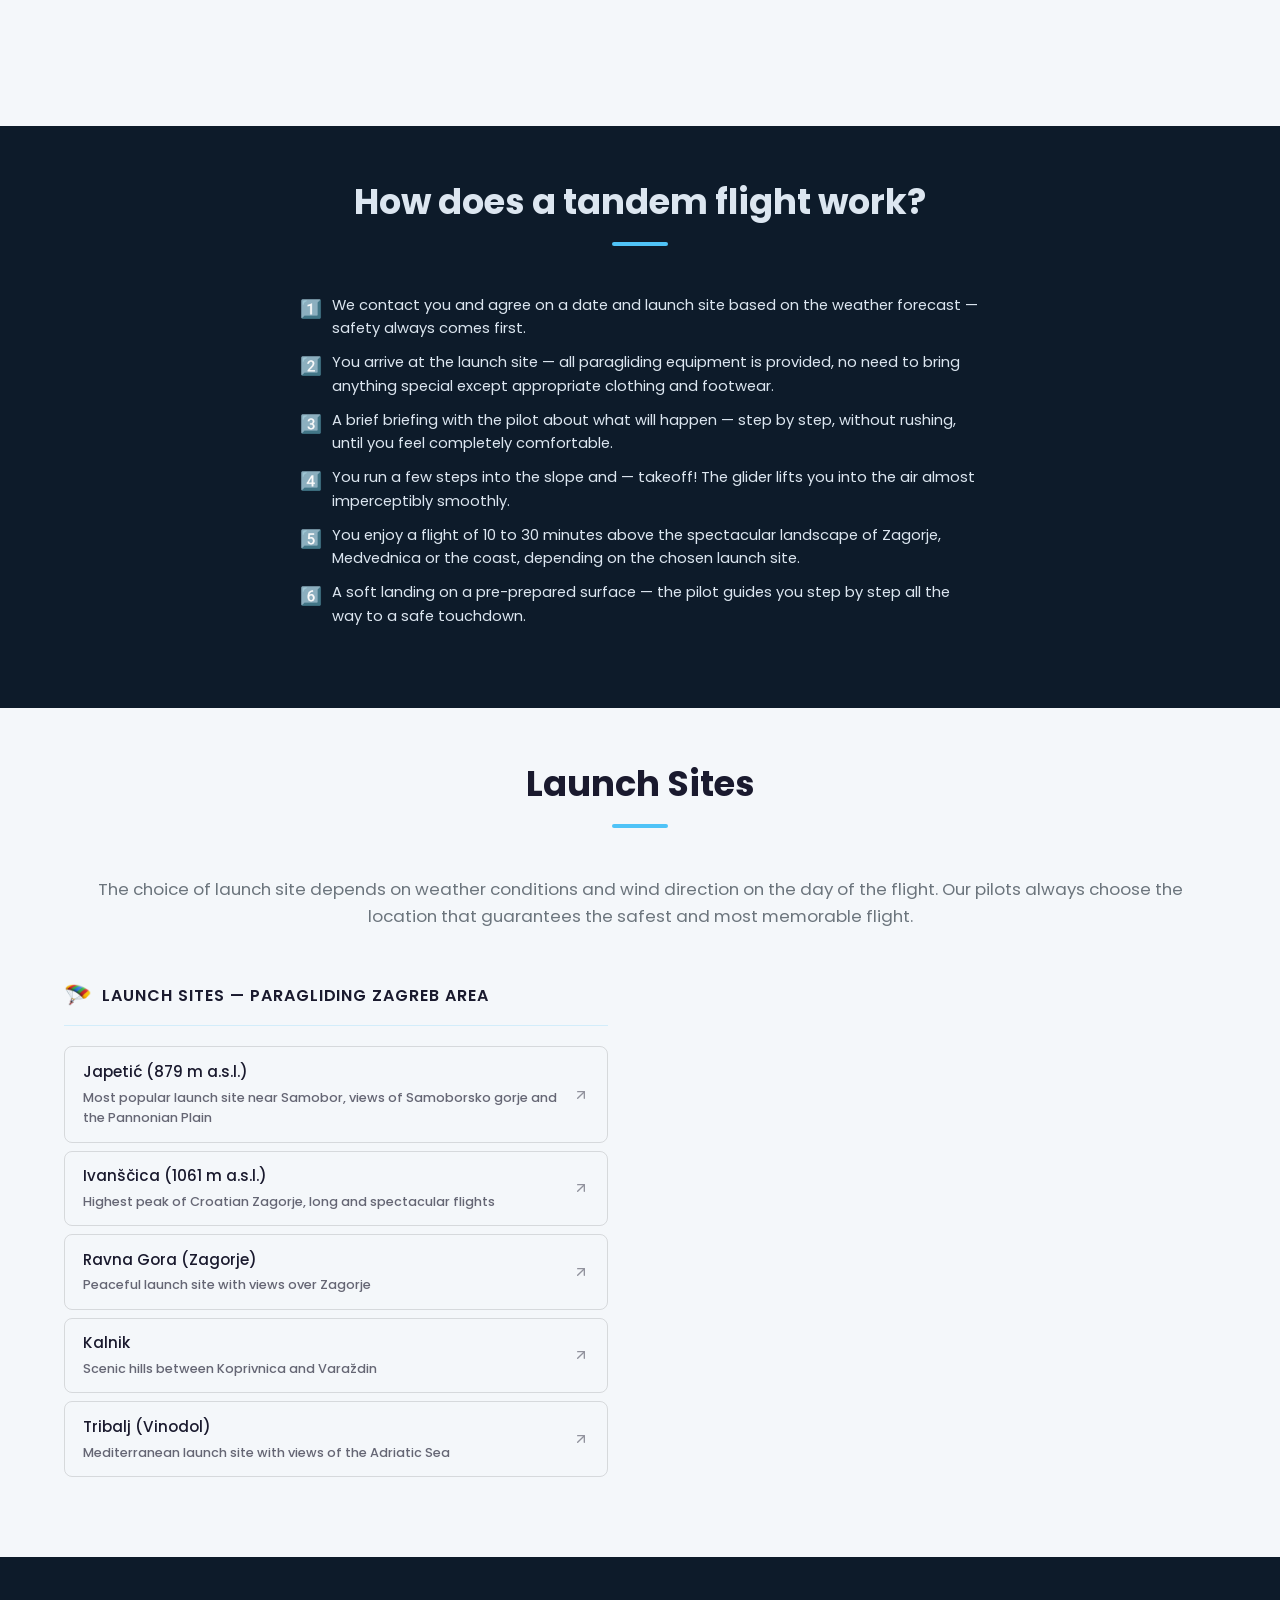
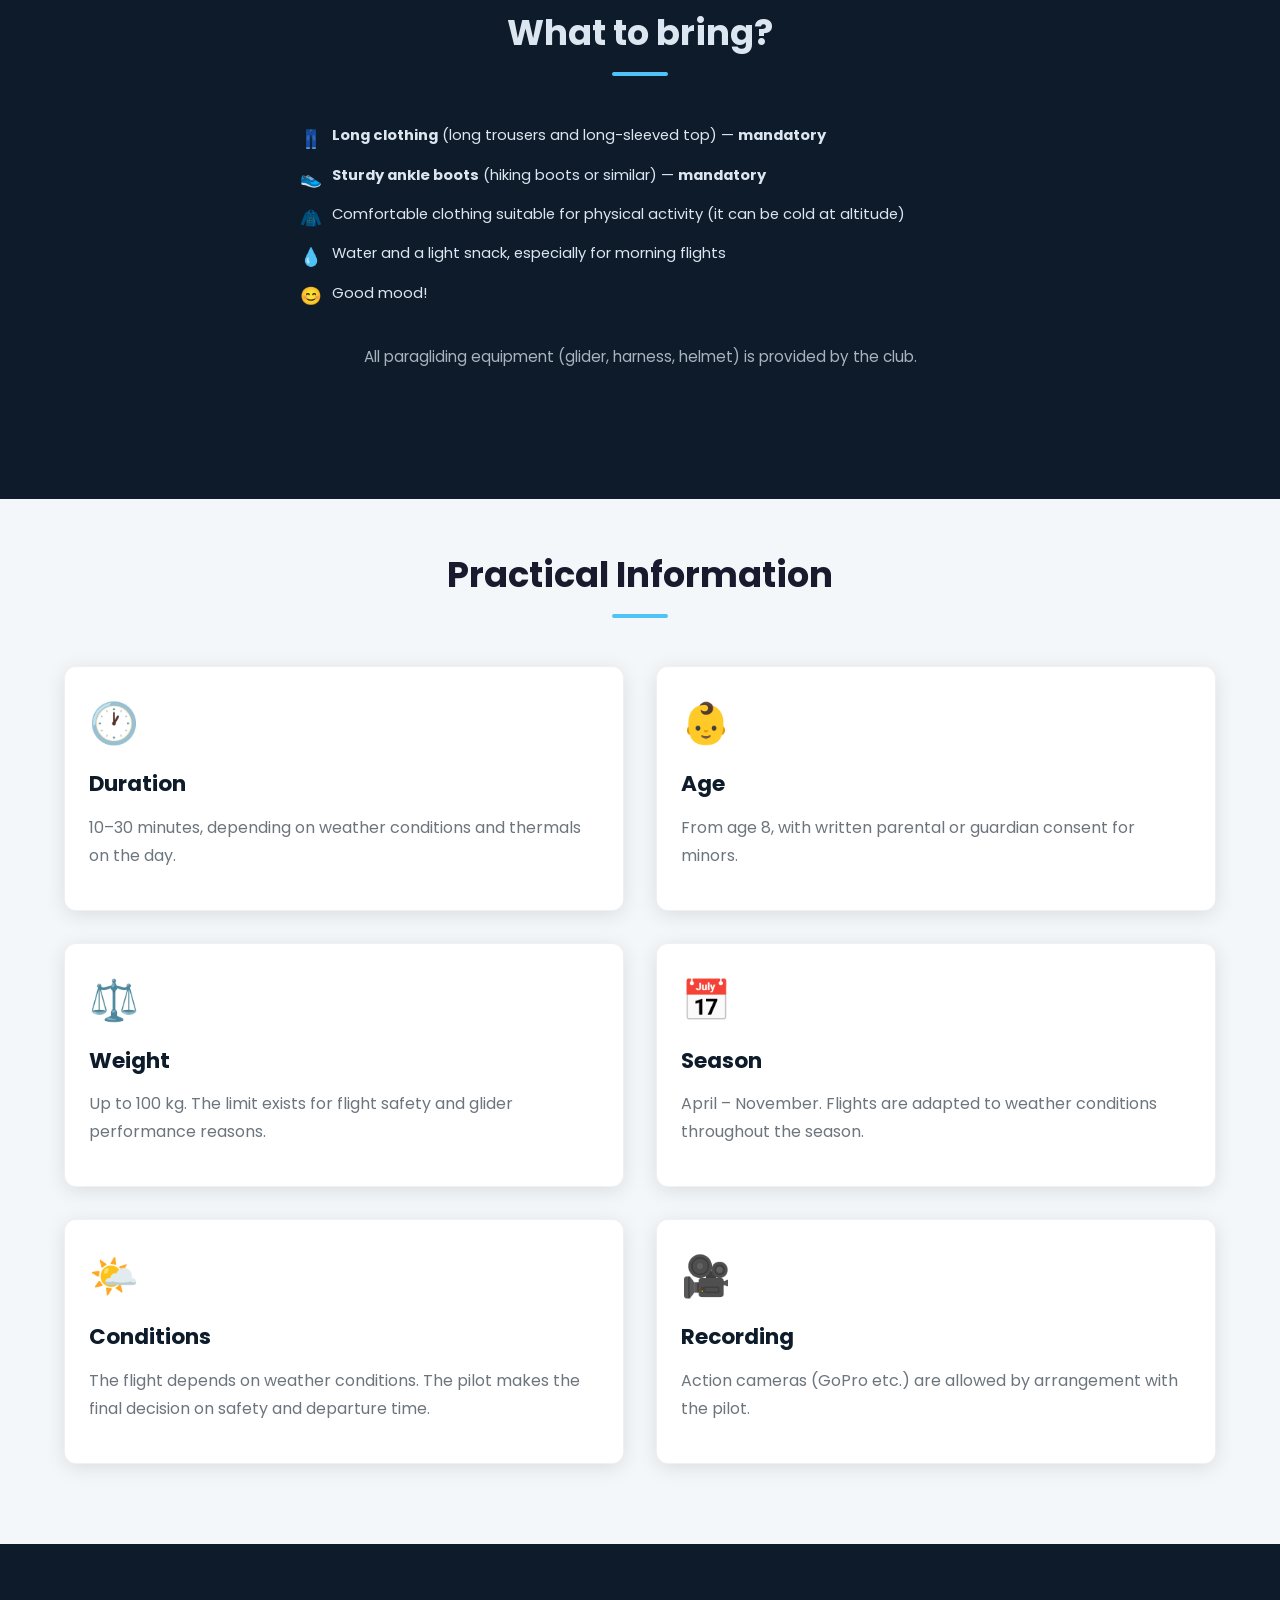
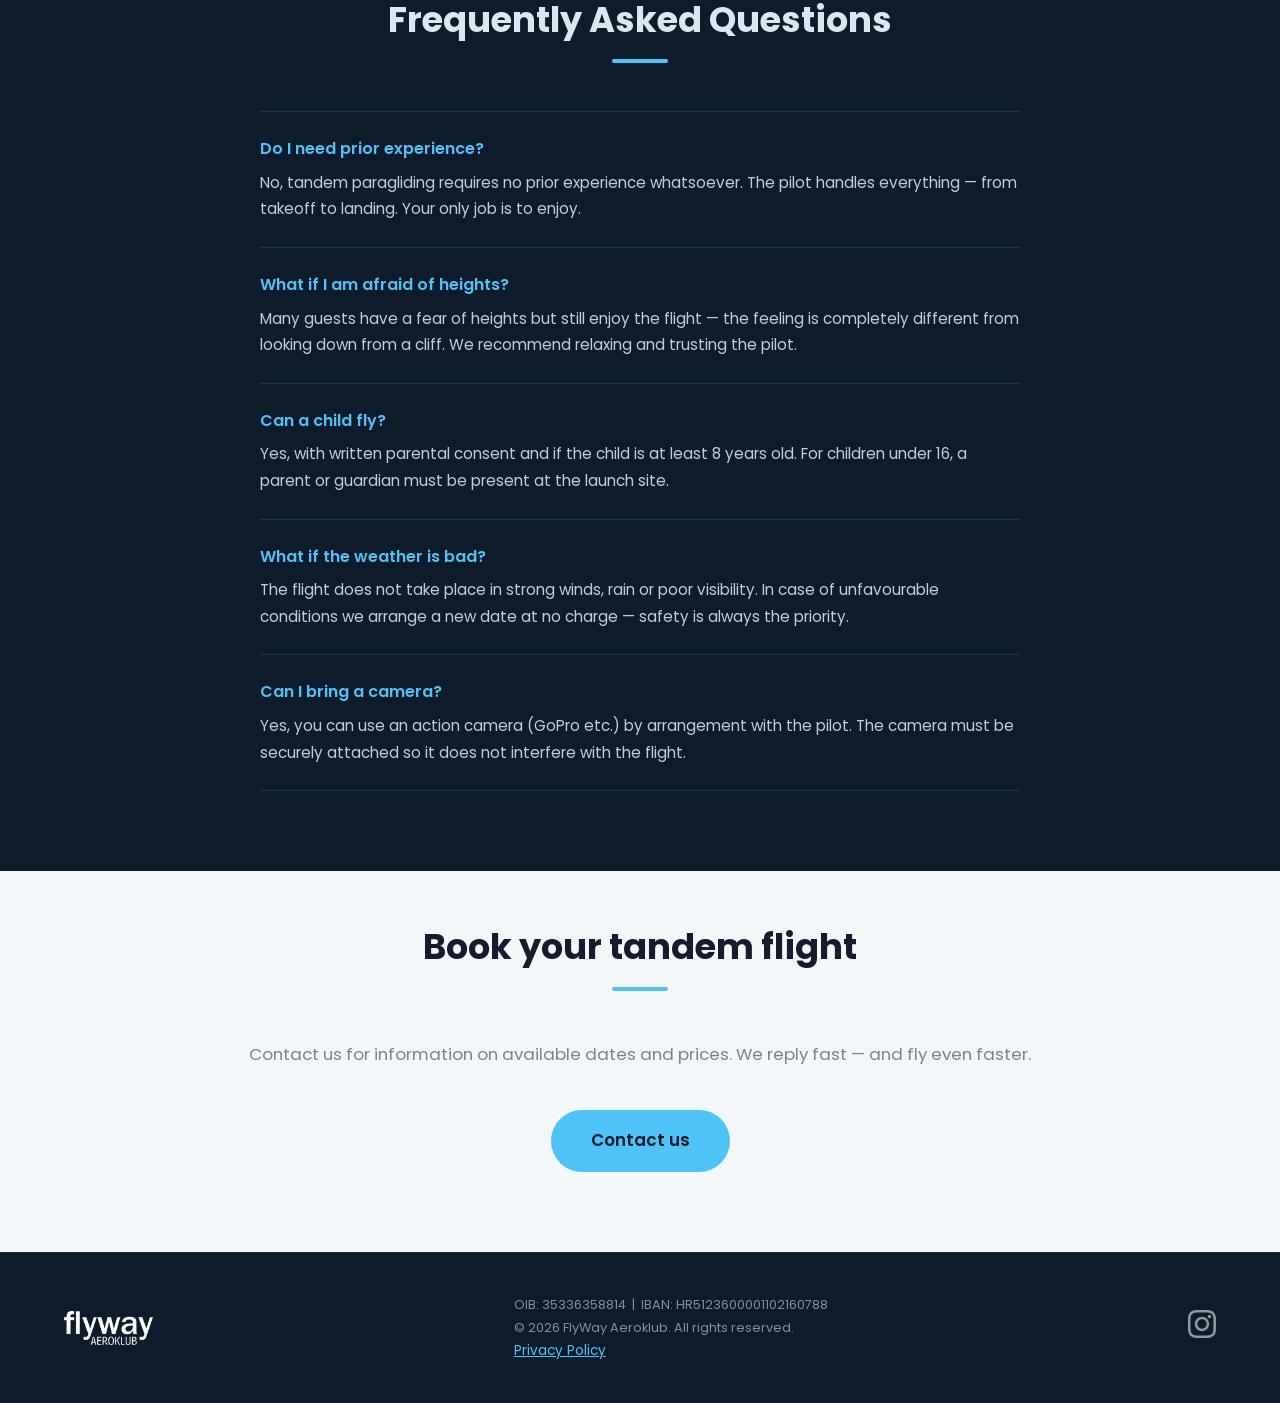
<file: en/paragliding-zagreb.html>
<!DOCTYPE html>
<html lang="en">
<head>
    <meta charset="UTF-8">
    <meta name="viewport" content="width=device-width, initial-scale=1.0">

    <title>Tandem Paragliding Zagreb – FlyWay Aeroklub | Book a Flight</title>
    <meta name="description" content="Tandem paragliding in Zagreb – experience an unforgettable flight with licensed FlyWay pilots. Launch sites: Japetić, Ivanščica, Kalnik. Book now!">
    <meta name="keywords" content="tandem paragliding Zagreb, paragliding Croatia, tandem flight Japetić, paragliding Ivanščica, paragliding Kalnik, adventure flight Croatia">
    <meta name="robots" content="index, follow">
    <meta name="geo.region" content="HR-01">
    <meta name="geo.placename" content="Zagreb, Croatia">
    <link rel="canonical" href="https://www.flyway.hr/en/paragliding-zagreb">

    <meta property="og:title" content="Tandem Paragliding Zagreb – FlyWay Aeroklub">
    <meta property="og:description" content="Experience an unforgettable tandem paragliding flight above Zagorje and Medvednica with licensed FlyWay pilots.">
    <meta property="og:url" content="https://www.flyway.hr/en/paragliding-zagreb">
    <meta property="og:type" content="website">
    <meta property="og:image" content="https://www.flyway.hr/images/og.png">
    <meta property="og:locale" content="en_US">
    <meta property="og:locale:alternate" content="hr_HR">

    <link rel="alternate" hreflang="hr" href="https://www.flyway.hr/paragliding-zagreb">
    <link rel="alternate" hreflang="en" href="https://www.flyway.hr/en/paragliding-zagreb">
    <link rel="alternate" hreflang="x-default" href="https://www.flyway.hr/paragliding-zagreb">

    <link rel="preconnect" href="https://fonts.googleapis.com">
    <link rel="preconnect" href="https://fonts.gstatic.com" crossorigin>
    <link href="https://fonts.googleapis.com/css2?family=Poppins:wght@300;400;500;600;700&display=swap" rel="stylesheet">

    <link rel="icon" type="image/png" href="../images/flyway_favicon.png">
    <link rel="apple-touch-icon" href="../images/flyway_favicon.png">
    <link rel="stylesheet" href="../css/style.css">

    <script type="application/ld+json">
    {
        "@context": "https://schema.org",
        "@type": "FAQPage",
        "mainEntity": [
            { "@type": "Question", "name": "Do I need prior experience for tandem paragliding?", "acceptedAnswer": { "@type": "Answer", "text": "No, tandem paragliding requires no prior experience. The pilot handles everything — from takeoff to landing. Your only job is to enjoy." } },
            { "@type": "Question", "name": "What if I am afraid of heights?", "acceptedAnswer": { "@type": "Answer", "text": "Many guests have a fear of heights but still enjoy the flight — the feeling is completely different from looking down from a cliff. Relax and trust the pilot." } },
            { "@type": "Question", "name": "Can a child fly tandem paragliding?", "acceptedAnswer": { "@type": "Answer", "text": "Yes, with written parental consent and if the child is at least 8 years old. For children under 16, a parent or guardian must be present at the launch site." } },
            { "@type": "Question", "name": "What if the weather is bad on the day of the flight?", "acceptedAnswer": { "@type": "Answer", "text": "The flight does not take place in strong winds, rain or poor visibility. In case of unfavourable conditions we arrange a new date at no charge — safety is always the priority." } },
            { "@type": "Question", "name": "Can I bring a camera on a paragliding flight?", "acceptedAnswer": { "@type": "Answer", "text": "Yes, you can use an action camera (GoPro etc.) by arrangement with the pilot. The camera must be securely attached so it does not interfere with the flight." } }
        ]
    }
    </script>
    <script type="application/ld+json">
    {
        "@context": "https://schema.org",
        "@type": "Service",
        "name": "Tandem Paragliding Zagreb",
        "provider": {
            "@type": "SportsOrganization",
            "name": "FlyWay Aeroklub",
            "url": "https://www.flyway.hr",
            "telephone": "+385-91-5226-292",
            "email": "info@flyway.hr",
            "address": {
                "@type": "PostalAddress",
                "streetAddress": "Aleja Pomoraca 5",
                "addressLocality": "Zagreb",
                "postalCode": "10020",
                "addressCountry": "HR"
            }
        },
        "description": "Tandem paragliding flights above Zagorje and Medvednica with licensed pilots. Launch sites: Japetić, Ivanščica, Kalnik, Ravna Gora, Tribalj.",
        "areaServed": "Zagreb, Croatia",
        "url": "https://www.flyway.hr/en/paragliding-zagreb"
    }
    </script>
</head>
<body>

    <header class="site-header">
        <nav class="navbar" role="navigation" aria-label="Main navigation">
            <a href="index.html" class="nav-logo" aria-label="FlyWay Aeroklub - Home">
                <img src="../images/fw_logo_white.png" alt="FlyWay Aeroklub logo" width="140" height="50">
            </a>

            <button class="hamburger" id="hamburger" aria-label="Open menu" aria-expanded="false" aria-controls="nav-menu">
                <span></span><span></span><span></span>
            </button>

            <ul class="nav-menu" id="nav-menu" role="list">
                <li class="nav-desktop-only"><a href="index.html#services" class="nav-link">Flights</a></li>
                <li class="nav-mobile-only"><a href="index.html#paragliding" class="nav-link">Tandem Paragliding</a></li>
                <li class="nav-mobile-only"><a href="index.html#airplane" class="nav-link">Panoramic Flights</a></li>
                <li><a href="index.html#safety" class="nav-link">Safety</a></li>
                <li><a href="index.html#locations" class="nav-link">Locations</a></li>
                <li><a href="index.html#gallery" class="nav-link">Gallery</a></li>
                <li><a href="index.html#about" class="nav-link">About</a></li>
                <li><a href="index.html#contact" class="nav-link">Contact</a></li>
            </ul>

            <a href="../paragliding-zagreb.html" class="lang-toggle" aria-label="Switch to Croatian">HR</a>
        </nav>
    </header>

    <main>

        <section class="hero" aria-label="Hero">
            <div class="hero-content">
                <h1>Tandem Paragliding Zagreb</h1>
                <p class="hero-sub">Experience the freedom of flight above Zagorje and Medvednica with experienced licensed pilots</p>
                <a href="index.html#contact" class="btn btn-primary">Book a Flight</a>
            </div>
        </section>

        <section id="o-paraglidingu" class="section section-light" aria-labelledby="o-paraglidingu-heading">
            <div class="container">
                <h2 id="o-paraglidingu-heading" class="section-title">What is tandem paragliding?</h2>
                <div class="about-content">
                    <p>Tandem paragliding is a form of free flight in which an experienced licensed pilot and a passenger fly together under a single wing — a paraglider. You sit in a comfortable harness seat in front of or below the pilot, who is in full control of the glider. All you need to do is enjoy the flight and the views stretching out below you. Paragliding Zagreb combines the excitement of free flight with exceptional safety thanks to strict pilot licensing standards.</p>
                    <p>The Zagorje and Medvednica area is one of the most beautiful in all of Croatia for tandem paragliding. Gentle terrain, diverse launch sites at altitudes between 500 and 1000 metres, and reliable winds in spring and autumn make this area ideal for paragliding flights around Zagreb. From the air you get incredible views of castles, vineyards, green valleys and — on a clear day — all the way to the Alps and the Adriatic Sea.</p>
                    <p>Tandem paragliding in Croatia requires no prior flying experience whatsoever. Our pilots have completed a rigorous training programme and hold all the necessary licences, and they plan every flight in detail according to weather conditions. All you need to bring is a good mood — we take care of everything else.</p>
                </div>
            </div>
        </section>

        <section id="kako-funkcionira" class="section section-dark" aria-labelledby="kako-heading">
            <div class="container">
                <h2 id="kako-heading" class="section-title">How does a tandem flight work?</h2>
                <div class="about-content">
                    <ul class="service-details" style="text-align:left; max-width: 680px; margin: 0 auto;">
                        <li><span class="detail-icon" aria-hidden="true">1️⃣</span><span>We contact you and agree on a date and launch site based on the weather forecast — safety always comes first.</span></li>
                        <li><span class="detail-icon" aria-hidden="true">2️⃣</span><span>You arrive at the launch site — all paragliding equipment is provided, no need to bring anything special except appropriate clothing and footwear.</span></li>
                        <li><span class="detail-icon" aria-hidden="true">3️⃣</span><span>A brief briefing with the pilot about what will happen — step by step, without rushing, until you feel completely comfortable.</span></li>
                        <li><span class="detail-icon" aria-hidden="true">4️⃣</span><span>You run a few steps into the slope and — takeoff! The glider lifts you into the air almost imperceptibly smoothly.</span></li>
                        <li><span class="detail-icon" aria-hidden="true">5️⃣</span><span>You enjoy a flight of 10 to 30 minutes above the spectacular landscape of Zagorje, Medvednica or the coast, depending on the chosen launch site.</span></li>
                        <li><span class="detail-icon" aria-hidden="true">6️⃣</span><span>A soft landing on a pre-prepared surface — the pilot guides you step by step all the way to a safe touchdown.</span></li>
                    </ul>
                </div>
            </div>
        </section>

        <section id="polazista" class="section section-light" aria-labelledby="polazista-heading">
            <div class="container">
                <h2 id="polazista-heading" class="section-title">Launch Sites</h2>
                <p class="contact-desc">The choice of launch site depends on weather conditions and wind direction on the day of the flight. Our pilots always choose the location that guarantees the safest and most memorable flight.</p>
                <div class="locations-grid">
                    <div class="location-group">
                        <div class="location-group-header">
                            <span class="location-group-icon" aria-hidden="true">🪂</span>
                            <h3>Launch Sites — Paragliding Zagreb area</h3>
                        </div>
                        <ul class="location-cards">
                            <li>
                                <a href="https://maps.app.goo.gl/WNcV5vKJo7GmSqnL9" target="_blank" rel="noopener noreferrer" class="location-card">
                                    <span>
                                        <span class="loc-name">Japetić (879 m a.s.l.)</span>
                                        <span style="display:block; font-size:0.8rem; opacity:0.65; margin-top:0.2rem;">Most popular launch site near Samobor, views of Samoborsko gorje and the Pannonian Plain</span>
                                    </span>
                                    <svg class="loc-arrow" width="16" height="16" viewBox="0 0 24 24" fill="none" stroke="currentColor" stroke-width="2" stroke-linecap="round" stroke-linejoin="round" aria-hidden="true"><path d="M7 17L17 7"/><path d="M7 7h10v10"/></svg>
                                </a>
                            </li>
                            <li>
                                <a href="https://maps.app.goo.gl/DP7WxaT5oBAkoyiM8" target="_blank" rel="noopener noreferrer" class="location-card">
                                    <span>
                                        <span class="loc-name">Ivanščica (1061 m a.s.l.)</span>
                                        <span style="display:block; font-size:0.8rem; opacity:0.65; margin-top:0.2rem;">Highest peak of Croatian Zagorje, long and spectacular flights</span>
                                    </span>
                                    <svg class="loc-arrow" width="16" height="16" viewBox="0 0 24 24" fill="none" stroke="currentColor" stroke-width="2" stroke-linecap="round" stroke-linejoin="round" aria-hidden="true"><path d="M7 17L17 7"/><path d="M7 7h10v10"/></svg>
                                </a>
                            </li>
                            <li>
                                <a href="https://maps.app.goo.gl/jG7msH3N1afyZURn9" target="_blank" rel="noopener noreferrer" class="location-card">
                                    <span>
                                        <span class="loc-name">Ravna Gora (Zagorje)</span>
                                        <span style="display:block; font-size:0.8rem; opacity:0.65; margin-top:0.2rem;">Peaceful launch site with views over Zagorje</span>
                                    </span>
                                    <svg class="loc-arrow" width="16" height="16" viewBox="0 0 24 24" fill="none" stroke="currentColor" stroke-width="2" stroke-linecap="round" stroke-linejoin="round" aria-hidden="true"><path d="M7 17L17 7"/><path d="M7 7h10v10"/></svg>
                                </a>
                            </li>
                            <li>
                                <a href="https://maps.app.goo.gl/RLe3CD22jvQFApmW9" target="_blank" rel="noopener noreferrer" class="location-card">
                                    <span>
                                        <span class="loc-name">Kalnik</span>
                                        <span style="display:block; font-size:0.8rem; opacity:0.65; margin-top:0.2rem;">Scenic hills between Koprivnica and Varaždin</span>
                                    </span>
                                    <svg class="loc-arrow" width="16" height="16" viewBox="0 0 24 24" fill="none" stroke="currentColor" stroke-width="2" stroke-linecap="round" stroke-linejoin="round" aria-hidden="true"><path d="M7 17L17 7"/><path d="M7 7h10v10"/></svg>
                                </a>
                            </li>
                            <li>
                                <a href="https://maps.app.goo.gl/dRtYtPwwd5zsiYR27" target="_blank" rel="noopener noreferrer" class="location-card">
                                    <span>
                                        <span class="loc-name">Tribalj (Vinodol)</span>
                                        <span style="display:block; font-size:0.8rem; opacity:0.65; margin-top:0.2rem;">Mediterranean launch site with views of the Adriatic Sea</span>
                                    </span>
                                    <svg class="loc-arrow" width="16" height="16" viewBox="0 0 24 24" fill="none" stroke="currentColor" stroke-width="2" stroke-linecap="round" stroke-linejoin="round" aria-hidden="true"><path d="M7 17L17 7"/><path d="M7 7h10v10"/></svg>
                                </a>
                            </li>
                        </ul>
                    </div>
                </div>
            </div>
        </section>

        <section id="oprema" class="section section-dark" aria-labelledby="oprema-heading">
            <div class="container">
                <h2 id="oprema-heading" class="section-title">What to bring?</h2>
                <div class="about-content">
                    <ul class="service-details" style="text-align:left; max-width: 680px; margin: 0 auto 2rem;">
                        <li><span class="detail-icon" aria-hidden="true">👖</span><span><strong>Long clothing</strong> (long trousers and long-sleeved top) — <strong>mandatory</strong></span></li>
                        <li><span class="detail-icon" aria-hidden="true">👟</span><span><strong>Sturdy ankle boots</strong> (hiking boots or similar) — <strong>mandatory</strong></span></li>
                        <li><span class="detail-icon" aria-hidden="true">🧥</span><span>Comfortable clothing suitable for physical activity (it can be cold at altitude)</span></li>
                        <li><span class="detail-icon" aria-hidden="true">💧</span><span>Water and a light snack, especially for morning flights</span></li>
                        <li><span class="detail-icon" aria-hidden="true">😊</span><span>Good mood!</span></li>
                    </ul>
                    <p style="text-align:center; font-size:0.95rem; opacity:0.75;">All paragliding equipment (glider, harness, helmet) is provided by the club.</p>
                </div>
            </div>
        </section>

        <section id="prakticne-info" class="section section-light" aria-labelledby="prakticne-heading">
            <div class="container">
                <h2 id="prakticne-heading" class="section-title">Practical Information</h2>
                <div class="services-grid">
                    <article class="service-card" aria-label="Flight duration">
                        <div class="service-icon"><span style="font-size:2.5rem;" aria-hidden="true">🕐</span></div>
                        <h3>Duration</h3>
                        <p>10–30 minutes, depending on weather conditions and thermals on the day.</p>
                    </article>
                    <article class="service-card" aria-label="Age limit">
                        <div class="service-icon"><span style="font-size:2.5rem;" aria-hidden="true">👶</span></div>
                        <h3>Age</h3>
                        <p>From age 8, with written parental or guardian consent for minors.</p>
                    </article>
                    <article class="service-card" aria-label="Weight limit">
                        <div class="service-icon"><span style="font-size:2.5rem;" aria-hidden="true">⚖️</span></div>
                        <h3>Weight</h3>
                        <p>Up to 100 kg. The limit exists for flight safety and glider performance reasons.</p>
                    </article>
                    <article class="service-card" aria-label="Season">
                        <div class="service-icon"><span style="font-size:2.5rem;" aria-hidden="true">📅</span></div>
                        <h3>Season</h3>
                        <p>April – November. Flights are adapted to weather conditions throughout the season.</p>
                    </article>
                    <article class="service-card" aria-label="Weather conditions">
                        <div class="service-icon"><span style="font-size:2.5rem;" aria-hidden="true">🌤️</span></div>
                        <h3>Conditions</h3>
                        <p>The flight depends on weather conditions. The pilot makes the final decision on safety and departure time.</p>
                    </article>
                    <article class="service-card" aria-label="Recording">
                        <div class="service-icon"><span style="font-size:2.5rem;" aria-hidden="true">🎥</span></div>
                        <h3>Recording</h3>
                        <p>Action cameras (GoPro etc.) are allowed by arrangement with the pilot.</p>
                    </article>
                </div>
            </div>
        </section>

        <section id="faq" class="section section-dark" aria-labelledby="faq-heading">
            <div class="container">
                <h2 id="faq-heading" class="section-title">Frequently Asked Questions</h2>
                <div class="faq-list">
                    <div class="faq-item">
                        <p class="faq-question">Do I need prior experience?</p>
                        <p class="faq-answer">No, tandem paragliding requires no prior experience whatsoever. The pilot handles everything — from takeoff to landing. Your only job is to enjoy.</p>
                    </div>
                    <div class="faq-item">
                        <p class="faq-question">What if I am afraid of heights?</p>
                        <p class="faq-answer">Many guests have a fear of heights but still enjoy the flight — the feeling is completely different from looking down from a cliff. We recommend relaxing and trusting the pilot.</p>
                    </div>
                    <div class="faq-item">
                        <p class="faq-question">Can a child fly?</p>
                        <p class="faq-answer">Yes, with written parental consent and if the child is at least 8 years old. For children under 16, a parent or guardian must be present at the launch site.</p>
                    </div>
                    <div class="faq-item">
                        <p class="faq-question">What if the weather is bad?</p>
                        <p class="faq-answer">The flight does not take place in strong winds, rain or poor visibility. In case of unfavourable conditions we arrange a new date at no charge — safety is always the priority.</p>
                    </div>
                    <div class="faq-item">
                        <p class="faq-question">Can I bring a camera?</p>
                        <p class="faq-answer">Yes, you can use an action camera (GoPro etc.) by arrangement with the pilot. The camera must be securely attached so it does not interfere with the flight.</p>
                    </div>
                </div>
            </div>
        </section>

        <section id="rezervacija" class="section section-light" aria-labelledby="rezervacija-heading">
            <div class="container">
                <div class="about-content">
                    <h2 id="rezervacija-heading" class="section-title">Book your tandem flight</h2>
                    <p style="text-align:center; font-size:1.05rem; color:var(--color-text-muted); margin-bottom:2.5rem;">Contact us for information on available dates and prices. We reply fast — and fly even faster.</p>
                    <div style="text-align:center;">
                        <a href="index.html#contact" class="btn btn-primary btn-large">Contact us</a>
                    </div>
                </div>
            </div>
        </section>

    </main>

    <footer class="site-footer" role="contentinfo">
        <div class="container footer-inner">
            <div class="footer-logo">
                <img src="../images/fw_logo_white.png" alt="FlyWay Aeroklub logo" width="120" height="43">
            </div>
            <div class="footer-info">
                <p>OIB: 35336358814 &nbsp;|&nbsp; IBAN: HR5123600001102160788</p>
                <p>&copy; <span id="year"></span> FlyWay Aeroklub. All rights reserved.</p>
                <p><a href="privacy-policy.html" style="color:var(--color-accent); text-decoration:underline; font-size:0.85rem;">Privacy Policy</a></p>
            </div>
            <div class="footer-social">
                <a href="https://www.instagram.com/flyway.hr" target="_blank" rel="noopener noreferrer" aria-label="FlyWay on Instagram">
                    <svg width="28" height="28" viewBox="0 0 24 24" fill="currentColor" aria-hidden="true">
                        <path d="M12 2.163c3.204 0 3.584.012 4.85.07 3.252.148 4.771 1.691 4.919 4.919.058 1.265.069 1.645.069 4.849 0 3.205-.012 3.584-.069 4.849-.149 3.225-1.664 4.771-4.919 4.919-1.266.058-1.644.07-4.85.07-3.204 0-3.584-.012-4.849-.07-3.26-.149-4.771-1.699-4.919-4.92-.058-1.265-.07-1.644-.07-4.849 0-3.204.013-3.583.07-4.849.149-3.227 1.664-4.771 4.919-4.919 1.266-.057 1.645-.069 4.849-.069zm0-2.163c-3.259 0-3.667.014-4.947.072-4.358.2-6.78 2.618-6.98 6.98-.059 1.281-.073 1.689-.073 4.948 0 3.259.014 3.668.072 4.948.2 4.358 2.618 6.78 6.98 6.98 1.281.058 1.689.072 4.948.072 3.259 0 3.668-.014 4.948-.072 4.354-.2 6.782-2.618 6.979-6.98.059-1.28.073-1.689.073-4.948 0-3.259-.014-3.667-.072-4.947-.196-4.354-2.617-6.78-6.979-6.98-1.281-.059-1.69-.073-4.949-.073zm0 5.838c-3.403 0-6.162 2.759-6.162 6.162s2.759 6.163 6.162 6.163 6.162-2.759 6.162-6.163c0-3.403-2.759-6.162-6.162-6.162zm0 10.162c-2.209 0-4-1.79-4-4 0-2.209 1.791-4 4-4s4 1.791 4 4c0 2.21-1.791 4-4 4zm6.406-11.845c-.796 0-1.441.645-1.441 1.44s.645 1.44 1.441 1.44c.795 0 1.439-.645 1.439-1.44s-.644-1.44-1.439-1.44z"/>
                    </svg>
                </a>
            </div>
        </div>
    </footer>

    <div id="cookie-banner" class="cookie-banner" role="dialog" aria-label="Cookie notice" hidden>
        <div class="cookie-banner-inner">
            <p class="cookie-text">We use Google Analytics cookies to improve the site. <a href="privacy-policy.html">Privacy Policy</a></p>
            <div class="cookie-actions">
                <button id="cookie-decline" class="btn-cookie btn-cookie-decline">Decline</button>
                <button id="cookie-accept"  class="btn-cookie btn-cookie-accept">Accept</button>
            </div>
        </div>
    </div>

    <script src="../js/main.js"></script>
    <script src="../js/cookies.js"></script>
</body>
</html>
</file>
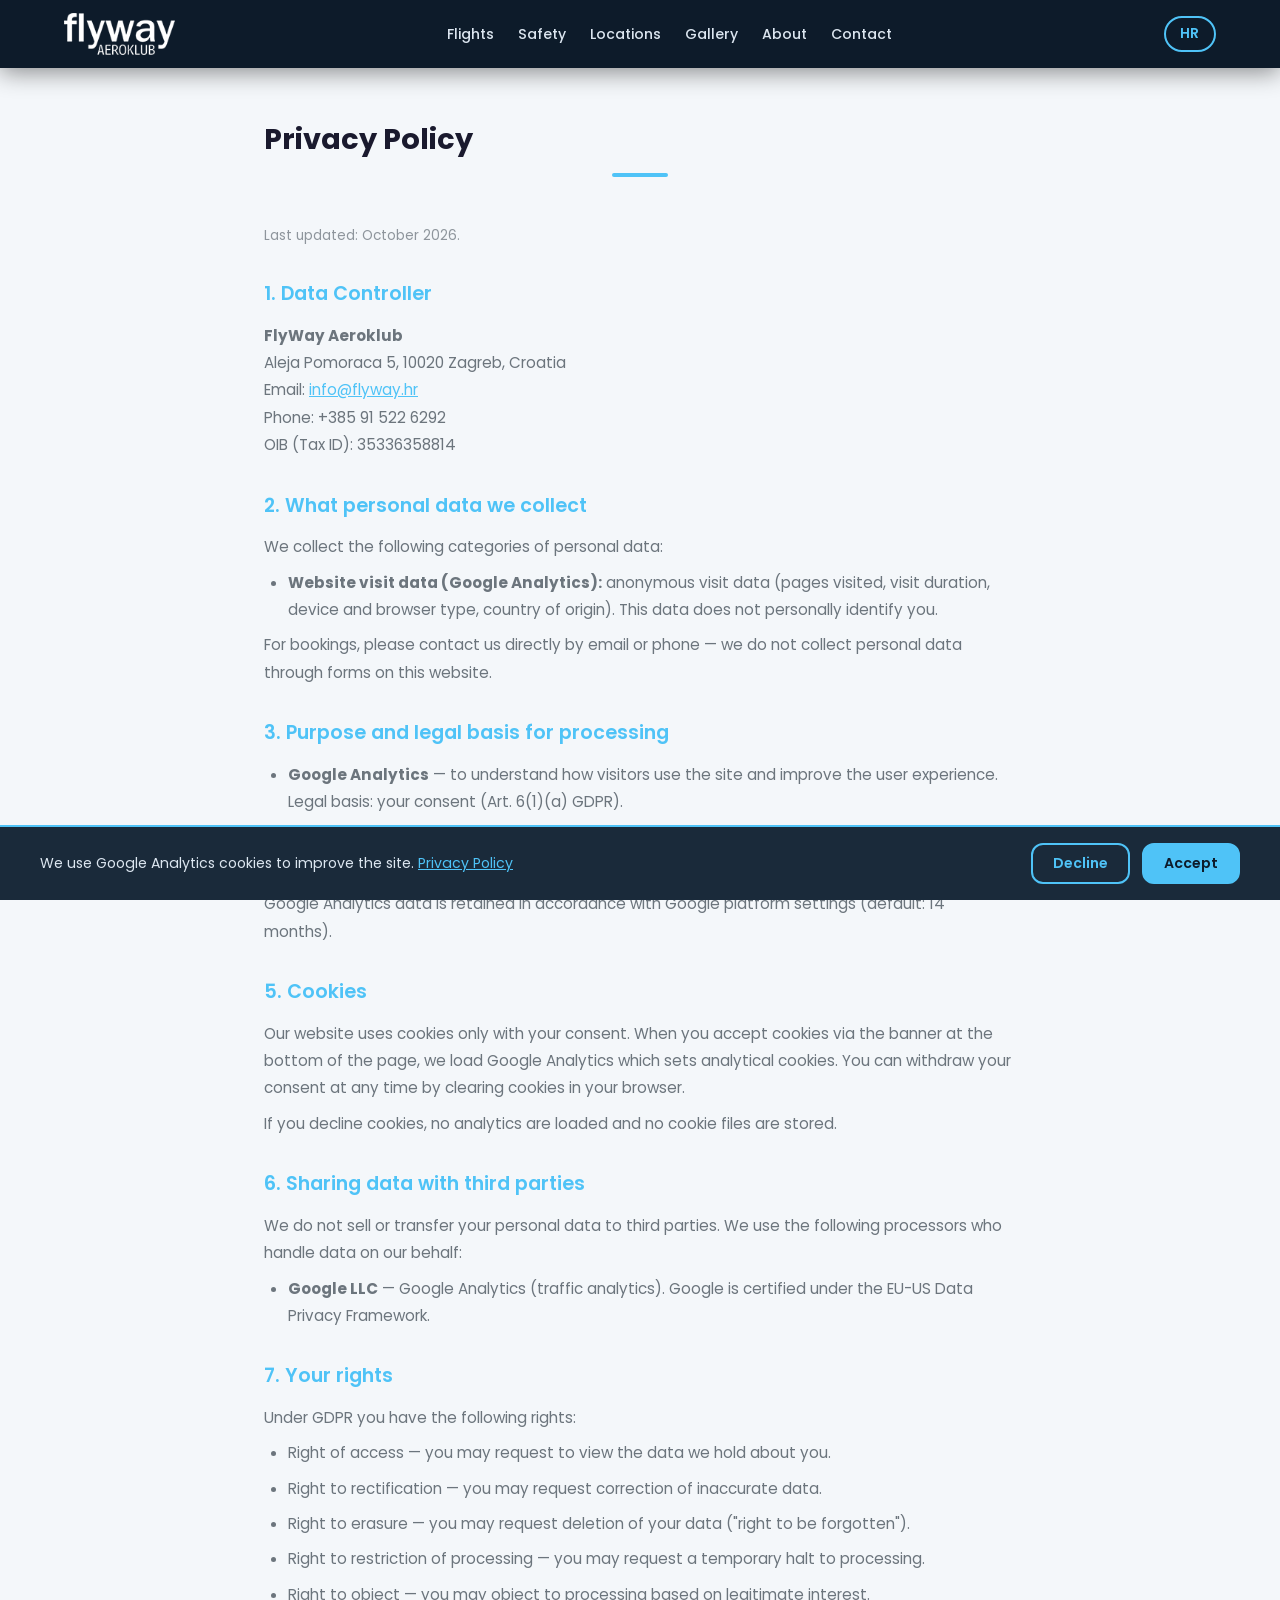
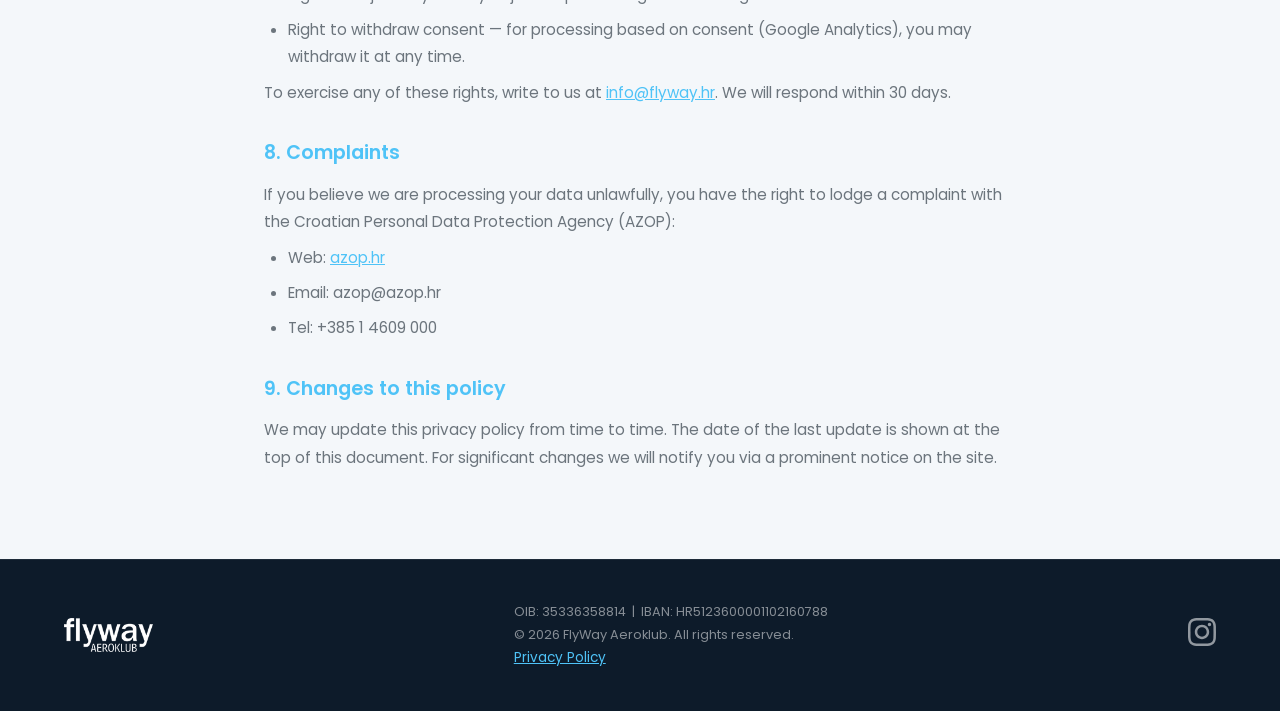
<file: en/privacy-policy.html>
<!DOCTYPE html>
<html lang="en">
<head>
    <meta charset="UTF-8">
    <meta name="viewport" content="width=device-width, initial-scale=1.0">

    <title>Privacy Policy – FlyWay Aeroklub</title>
    <meta name="description" content="Privacy Policy of FlyWay Aeroklub – information on data collection, processing and protection in accordance with GDPR.">
    <meta name="robots" content="noindex, follow">
    <link rel="canonical" href="https://www.flyway.hr/en/privacy-policy">

    <link rel="preconnect" href="https://fonts.googleapis.com">
    <link rel="preconnect" href="https://fonts.gstatic.com" crossorigin>
    <link href="https://fonts.googleapis.com/css2?family=Poppins:wght@300;400;500;600;700&display=swap" rel="stylesheet">

    <link rel="icon" type="image/png" href="../images/flyway_favicon.png">
    <link rel="apple-touch-icon" href="../images/flyway_favicon.png">
    <link rel="stylesheet" href="../css/style.css">

    <style>
        .privacy-content h2 {
            font-size: 1.2rem;
            font-weight: 600;
            color: var(--color-accent);
            margin: 2rem 0 0.75rem;
        }
        .privacy-content h2:first-child { margin-top: 0; }
        .privacy-content p,
        .privacy-content li {
            font-size: 0.95rem;
            line-height: 1.8;
            color: var(--color-text-muted);
            margin-bottom: 0.5rem;
        }
        .privacy-content ul {
            list-style: disc;
            padding-left: 1.5rem;
            margin-bottom: 0.5rem;
        }
        .privacy-content a { color: var(--color-accent); text-decoration: underline; }
        .privacy-last-updated {
            font-size: 0.85rem;
            color: var(--color-text-muted);
            margin-bottom: 2rem;
            opacity: 0.75;
        }
    </style>
</head>
<body>

    <!-- NAVIGATION -->
    <header class="site-header">
        <nav class="navbar" role="navigation" aria-label="Main navigation">
            <a href="index.html" class="nav-logo" aria-label="FlyWay Aeroklub - Home">
                <img src="../images/fw_logo_white.png" alt="FlyWay Aeroklub logo" width="140" height="50">
            </a>

            <button class="hamburger" id="hamburger" aria-label="Open menu" aria-expanded="false" aria-controls="nav-menu">
                <span></span>
                <span></span>
                <span></span>
            </button>

            <ul class="nav-menu" id="nav-menu" role="list">
                <li class="nav-desktop-only"><a href="index.html#services" class="nav-link">Flights</a></li>
                <li class="nav-mobile-only"><a href="index.html#paragliding" class="nav-link">Tandem Paragliding</a></li>
                <li class="nav-mobile-only"><a href="index.html#airplane" class="nav-link">Panoramic Flights</a></li>
                <li><a href="index.html#safety" class="nav-link">Safety</a></li>
                <li><a href="index.html#locations" class="nav-link">Locations</a></li>
                <li><a href="index.html#gallery" class="nav-link">Gallery</a></li>
                <li><a href="index.html#about" class="nav-link">About</a></li>
                <li><a href="index.html#contact" class="nav-link">Contact</a></li>
            </ul>

            <a href="../pravila-privatnosti.html" class="lang-toggle" aria-label="Prebaci na Hrvatski">HR</a>
        </nav>
    </header>

    <main>
        <section class="section section-light" style="padding-top: calc(var(--nav-h) + 3rem);">
            <div class="container" style="max-width: 800px;">
                <h1 class="section-title" style="text-align:left; font-size: 1.8rem;">Privacy Policy</h1>
                <p class="privacy-last-updated">Last updated: October 2026.</p>

                <div class="privacy-content">

                    <h2>1. Data Controller</h2>
                    <p>
                        <strong>FlyWay Aeroklub</strong><br>
                        Aleja Pomoraca 5, 10020 Zagreb, Croatia<br>
                        Email: <a href="mailto:info@flyway.hr">info@flyway.hr</a><br>
                        Phone: +385 91 522 6292<br>
                        OIB (Tax ID): 35336358814
                    </p>

                    <h2>2. What personal data we collect</h2>
                    <p>We collect the following categories of personal data:</p>
                    <ul>
                        <li><strong>Website visit data (Google Analytics):</strong> anonymous visit data (pages visited, visit duration, device and browser type, country of origin). This data does not personally identify you.</li>
                    </ul>
                    <p>For bookings, please contact us directly by email or phone — we do not collect personal data through forms on this website.</p>

                    <h2>3. Purpose and legal basis for processing</h2>
                    <ul>
                        <li><strong>Google Analytics</strong> — to understand how visitors use the site and improve the user experience. Legal basis: your consent (Art. 6(1)(a) GDPR).</li>
                    </ul>

                    <h2>4. How long we retain data</h2>
                    <p>Google Analytics data is retained in accordance with Google platform settings (default: 14 months).</p>

                    <h2>5. Cookies</h2>
                    <p>Our website uses cookies only with your consent. When you accept cookies via the banner at the bottom of the page, we load Google Analytics which sets analytical cookies. You can withdraw your consent at any time by clearing cookies in your browser.</p>
                    <p>If you decline cookies, no analytics are loaded and no cookie files are stored.</p>

                    <h2>6. Sharing data with third parties</h2>
                    <p>We do not sell or transfer your personal data to third parties. We use the following processors who handle data on our behalf:</p>
                    <ul>
                        <li><strong>Google LLC</strong> — Google Analytics (traffic analytics). Google is certified under the EU-US Data Privacy Framework.</li>
                    </ul>

                    <h2>7. Your rights</h2>
                    <p>Under GDPR you have the following rights:</p>
                    <ul>
                        <li>Right of access — you may request to view the data we hold about you.</li>
                        <li>Right to rectification — you may request correction of inaccurate data.</li>
                        <li>Right to erasure — you may request deletion of your data ("right to be forgotten").</li>
                        <li>Right to restriction of processing — you may request a temporary halt to processing.</li>
                        <li>Right to object — you may object to processing based on legitimate interest.</li>
                        <li>Right to withdraw consent — for processing based on consent (Google Analytics), you may withdraw it at any time.</li>
                    </ul>
                    <p>To exercise any of these rights, write to us at <a href="mailto:info@flyway.hr">info@flyway.hr</a>. We will respond within 30 days.</p>

                    <h2>8. Complaints</h2>
                    <p>If you believe we are processing your data unlawfully, you have the right to lodge a complaint with the Croatian Personal Data Protection Agency (AZOP):</p>
                    <ul>
                        <li>Web: <a href="https://azop.hr" target="_blank" rel="noopener noreferrer">azop.hr</a></li>
                        <li>Email: azop@azop.hr</li>
                        <li>Tel: +385 1 4609 000</li>
                    </ul>

                    <h2>9. Changes to this policy</h2>
                    <p>We may update this privacy policy from time to time. The date of the last update is shown at the top of this document. For significant changes we will notify you via a prominent notice on the site.</p>

                </div>
            </div>
        </section>
    </main>

    <!-- FOOTER -->
    <footer class="site-footer" role="contentinfo">
        <div class="container footer-inner">
            <div class="footer-logo">
                <img src="../images/fw_logo_white.png" alt="FlyWay Aeroklub logo" width="120" height="43">
            </div>
            <div class="footer-info">
                <p>OIB: 35336358814 &nbsp;|&nbsp; IBAN: HR5123600001102160788</p>
                <p>&copy; <span id="year"></span> FlyWay Aeroklub. All rights reserved.</p>
                <p><a href="privacy-policy.html" style="color:var(--color-accent); text-decoration:underline; font-size:0.85rem;">Privacy Policy</a></p>
            </div>
            <div class="footer-social">
                <a href="https://www.instagram.com/flyway.hr" target="_blank" rel="noopener noreferrer" aria-label="FlyWay on Instagram">
                    <svg width="28" height="28" viewBox="0 0 24 24" fill="currentColor" aria-hidden="true">
                        <path d="M12 2.163c3.204 0 3.584.012 4.85.07 3.252.148 4.771 1.691 4.919 4.919.058 1.265.069 1.645.069 4.849 0 3.205-.012 3.584-.069 4.849-.149 3.225-1.664 4.771-4.919 4.919-1.266.058-1.644.07-4.85.07-3.204 0-3.584-.012-4.849-.07-3.26-.149-4.771-1.699-4.919-4.92-.058-1.265-.07-1.644-.07-4.849 0-3.204.013-3.583.07-4.849.149-3.227 1.664-4.771 4.919-4.919 1.266-.057 1.645-.069 4.849-.069zm0-2.163c-3.259 0-3.667.014-4.947.072-4.358.2-6.78 2.618-6.98 6.98-.059 1.281-.073 1.689-.073 4.948 0 3.259.014 3.668.072 4.948.2 4.358 2.618 6.78 6.98 6.98 1.281.058 1.689.072 4.948.072 3.259 0 3.668-.014 4.948-.072 4.354-.2 6.782-2.618 6.979-6.98.059-1.28.073-1.689.073-4.948 0-3.259-.014-3.667-.072-4.947-.196-4.354-2.617-6.78-6.979-6.98-1.281-.059-1.69-.073-4.949-.073zm0 5.838c-3.403 0-6.162 2.759-6.162 6.162s2.759 6.163 6.162 6.163 6.162-2.759 6.162-6.163c0-3.403-2.759-6.162-6.162-6.162zm0 10.162c-2.209 0-4-1.79-4-4 0-2.209 1.791-4 4-4s4 1.791 4 4c0 2.21-1.791 4-4 4zm6.406-11.845c-.796 0-1.441.645-1.441 1.44s.645 1.44 1.441 1.44c.795 0 1.439-.645 1.439-1.44s-.644-1.44-1.439-1.44z"/>
                    </svg>
                </a>
            </div>
        </div>
    </footer>

    <!-- Cookie Consent Banner -->
    <div id="cookie-banner" class="cookie-banner" role="dialog" aria-label="Cookie notice" hidden>
        <div class="cookie-banner-inner">
            <p class="cookie-text">We use Google Analytics cookies to improve the site. <a href="privacy-policy.html">Privacy Policy</a></p>
            <div class="cookie-actions">
                <button id="cookie-decline" class="btn-cookie btn-cookie-decline">Decline</button>
                <button id="cookie-accept"  class="btn-cookie btn-cookie-accept">Accept</button>
            </div>
        </div>
    </div>

    <script src="../js/main.js"></script>
    <script src="../js/cookies.js"></script>
</body>
</html>
</file>
<file: css/style.css>
/* ===========================
   CSS Custom Properties
   =========================== */
:root {
    --color-dark:        #0d1b2a;
    --color-dark-2:      #1a2a3a;
    --color-accent:      #4fc3f7;
    --color-accent-hover:#29b6f6;
    --color-light:       #f4f7fa;
    --color-white:       #ffffff;
    --color-text-dark:   #1a1a2e;
    --color-text-muted:  #6c757d;
    --color-text-light:  #dce6f0;
    --font:              'Poppins', sans-serif;
    --radius:            12px;
    --transition:        0.3s ease;
    --shadow:            0 4px 20px rgba(0,0,0,0.10);
    --shadow-dark:       0 4px 24px rgba(0,0,0,0.45);
    --max-w:             1200px;
    --nav-h:             68px;
}

/* ===========================
   Reset & Base
   =========================== */
*, *::before, *::after { box-sizing: border-box; margin: 0; padding: 0; }

html {
    scroll-behavior: smooth;
    font-size: 16px;
    scroll-padding-top: var(--nav-h);
}

body {
    font-family: var(--font);
    color: var(--color-text-dark);
    background: var(--color-white);
    line-height: 1.6;
    -webkit-font-smoothing: antialiased;
}

img { max-width: 100%; height: auto; display: block; }

a { color: inherit; text-decoration: none; }

ul { list-style: none; }

/* ===========================
   Utility
   =========================== */
.container {
    width: 100%;
    max-width: var(--max-w);
    margin: 0 auto;
    padding: 0 1.5rem;
}

.section { padding: 5rem 0; }

.section-light { background: var(--color-light); }

.section-dark {
    background: var(--color-dark);
    color: var(--color-text-light);
}

.section-title {
    font-size: clamp(1.6rem, 4vw, 2.2rem);
    font-weight: 700;
    text-align: center;
    margin-bottom: 3rem;
}

.section-title::after {
    content: '';
    display: block;
    width: 56px;
    height: 4px;
    background: var(--color-accent);
    margin: 0.7rem auto 0;
    border-radius: 2px;
}

/* Buttons */
.btn {
    display: inline-block;
    padding: 0.85rem 2rem;
    border-radius: 50px;
    font-family: var(--font);
    font-weight: 600;
    font-size: 1rem;
    cursor: pointer;
    border: none;
    transition: var(--transition);
    text-align: center;
}

.btn-primary {
    background: var(--color-accent);
    color: var(--color-dark);
}

.btn-primary:hover,
.btn-primary:focus-visible {
    background: var(--color-accent-hover);
    transform: translateY(-2px);
    box-shadow: 0 6px 20px rgba(79,195,247,0.4);
    outline: 3px solid var(--color-accent-hover);
    outline-offset: 3px;
}

.btn-large {
    padding: 1.1rem 2.5rem;
    font-size: 1.05rem;
}

/* ===========================
   HEADER / NAVBAR
   =========================== */
.site-header {
    position: fixed;
    inset: 0 0 auto 0;
    z-index: 1000;
    background: var(--color-dark);
    height: var(--nav-h);
    box-shadow: var(--shadow-dark);
}

.navbar {
    display: flex;
    align-items: center;
    justify-content: space-between;
    height: 100%;
    max-width: var(--max-w);
    margin: 0 auto;
    padding: 0 1.5rem;
    gap: 1rem;
}

.nav-logo img { height: 42px; width: auto; }

.nav-menu {
    display: flex;
    gap: 1.5rem;
    align-items: center;
}

.nav-link {
    color: var(--color-text-light);
    font-weight: 500;
    font-size: 0.88rem;
    padding: 0.25rem 0;
    border-bottom: 2px solid transparent;
    transition: var(--transition);
    white-space: nowrap;
}

.nav-link:hover,
.nav-link:focus-visible {
    color: var(--color-accent);
    border-bottom-color: var(--color-accent);
    outline: none;
}

/* Language toggle */
.lang-toggle {
    display: inline-block;
    text-align: center;
    background: transparent;
    border: 2px solid var(--color-accent);
    color: var(--color-accent);
    padding: 0.32rem 0.9rem;
    border-radius: 50px;
    font-family: var(--font);
    font-weight: 600;
    font-size: 0.85rem;
    cursor: pointer;
    transition: var(--transition);
    min-width: 52px;
    text-decoration: none;
}

.lang-toggle:hover,
.lang-toggle:focus-visible {
    background: var(--color-accent);
    color: var(--color-dark);
    outline: 3px solid var(--color-accent-hover);
    outline-offset: 2px;
}

/* Hamburger */
.hamburger {
    display: none;
    flex-direction: column;
    justify-content: space-between;
    width: 28px;
    height: 20px;
    background: transparent;
    border: none;
    cursor: pointer;
    padding: 0;
}

.hamburger span {
    display: block;
    width: 100%;
    height: 2px;
    background: var(--color-text-light);
    border-radius: 2px;
    transition: var(--transition);
}

.hamburger.active span:nth-child(1) { transform: translateY(9px) rotate(45deg); }
.hamburger.active span:nth-child(2) { opacity: 0; }
.hamburger.active span:nth-child(3) { transform: translateY(-9px) rotate(-45deg); }

/* ===========================
   HERO
   =========================== */
.hero {
    position: relative;
    min-height: 100vh;
    display: flex;
    align-items: center;
    justify-content: center;
    text-align: center;
    padding-top: var(--nav-h);
    background:
        radial-gradient(ellipse at 65% 35%, rgba(79,195,247,0.14) 0%, transparent 55%),
        linear-gradient(145deg, #0a1420 0%, #0d1b2a 45%, #0e2236 70%, #081018 100%);
    overflow: hidden;
}

/* Subtle animated shimmer */
.hero::after {
    content: '';
    position: absolute;
    inset: 0;
    background: radial-gradient(ellipse at 30% 70%, rgba(79,195,247,0.07) 0%, transparent 50%);
    pointer-events: none;
}

.hero-content {
    position: relative;
    z-index: 1;
    max-width: 780px;
    padding: 2rem 1.5rem;
    color: #fff;
}

.hero-content h1 {
    font-size: clamp(2.2rem, 6vw, 4rem);
    font-weight: 700;
    line-height: 1.15;
    margin-bottom: 1.25rem;
    text-shadow: 0 2px 24px rgba(0,0,0,0.5);
}

.hero-sub {
    font-size: clamp(1rem, 2.5vw, 1.25rem);
    font-weight: 300;
    color: var(--color-text-light);
    margin-bottom: 2.5rem;
    opacity: 0.88;
}

/* ===========================
   SERVICES
   =========================== */
.services-grid {
    display: grid;
    grid-template-columns: 1fr;
    gap: 2rem;
}

.service-card {
    background: var(--color-white);
    border-radius: var(--radius);
    padding: 2.5rem 2rem;
    box-shadow: var(--shadow);
    border: 1px solid rgba(0,0,0,0.06);
    transition: transform var(--transition), box-shadow var(--transition);
    scroll-margin-top: 1rem;
}

.service-card:hover {
    transform: translateY(-4px);
    box-shadow: 0 10px 36px rgba(0,0,0,0.13);
}

.service-icon { margin-bottom: 1.25rem; }

.service-icon img {
    width: 72px;
    height: 72px;
    object-fit: contain;
}

.service-card h3 {
    font-size: 1.35rem;
    font-weight: 700;
    color: var(--color-dark);
    margin-bottom: 0.75rem;
}

.service-card > p {
    color: var(--color-text-muted);
    margin-bottom: 1.5rem;
    line-height: 1.75;
}

.service-details { display: flex; flex-direction: column; gap: 0.65rem; }

.service-details li {
    display: flex;
    align-items: flex-start;
    gap: 0.6rem;
    font-size: 0.92rem;
    color: var(--color-text-dark);
}

.detail-icon { flex-shrink: 0; font-size: 1.1rem; margin-top: 0.05rem; }

/* ===========================
   LOCATIONS
   =========================== */
.locations-grid {
    display: grid;
    grid-template-columns: 1fr;
    gap: 3rem;
}

.location-group-header {
    display: flex;
    align-items: center;
    gap: 0.65rem;
    margin-bottom: 1.25rem;
    padding-bottom: 0.75rem;
    border-bottom: 1px solid rgba(79,195,247,0.2);
}

.location-group-icon { font-size: 1.4rem; }

.location-group-header h3 {
    font-size: 1rem;
    font-weight: 600;
    color: var(--color-accent);
    text-transform: uppercase;
    letter-spacing: 0.06em;
}

.location-cards {
    display: flex;
    flex-direction: column;
    gap: 0.5rem;
}

.location-card {
    display: flex;
    align-items: center;
    justify-content: space-between;
    padding: 0.8rem 1.1rem;
    border-radius: 8px;
    border: 1px solid rgba(79,195,247,0.15);
    color: var(--color-text-light);
    font-weight: 500;
    font-size: 0.95rem;
    transition: background var(--transition), border-color var(--transition), color var(--transition);
}

.location-card:hover {
    background: rgba(79,195,247,0.1);
    border-color: rgba(79,195,247,0.45);
    color: var(--color-accent);
}

.loc-arrow {
    flex-shrink: 0;
    opacity: 0.45;
    transition: opacity var(--transition), transform var(--transition);
}

.location-card:hover .loc-arrow {
    opacity: 1;
    transform: translate(2px, -2px);
}

/* ===========================
   GALLERY
   =========================== */
.gallery-grid {
    display: grid;
    grid-template-columns: repeat(2, 1fr);
    gap: 1rem;
}

.gallery-placeholder {
    aspect-ratio: 4/3;
    background: linear-gradient(135deg, #dde3ea, #c8d1db);
    border-radius: var(--radius);
    display: flex;
    align-items: center;
    justify-content: center;
    color: var(--color-text-muted);
    font-size: 0.85rem;
    font-weight: 500;
    border: 2px dashed #aab4bf;
}

.gallery-grid img {
    width: 100%;
    aspect-ratio: 4/3;
    object-fit: cover;
    border-radius: var(--radius);
    transition: transform var(--transition);
    display: block;
    cursor: zoom-in;
}

.gallery-grid img:hover { transform: scale(1.03); }

/* Lightbox */
.lightbox {
    display: none;
    position: fixed;
    inset: 0;
    background: rgba(0,0,0,0.92);
    z-index: 9000;
    align-items: center;
    justify-content: center;
}
.lightbox.open { display: flex; }

.lightbox img {
    max-width: 92vw;
    max-height: 88vh;
    object-fit: contain;
    border-radius: var(--radius);
    box-shadow: 0 8px 40px rgba(0,0,0,0.6);
}

.lightbox-close {
    position: fixed;
    top: 1.2rem;
    right: 1.4rem;
    background: none;
    border: none;
    color: #fff;
    font-size: 2rem;
    line-height: 1;
    cursor: pointer;
    opacity: 0.8;
    transition: opacity 0.2s;
}
.lightbox-close:hover { opacity: 1; }

.lightbox-prev,
.lightbox-next {
    position: fixed;
    top: 50%;
    transform: translateY(-50%);
    background: rgba(255,255,255,0.12);
    border: none;
    color: #fff;
    font-size: 1.8rem;
    width: 2.8rem;
    height: 2.8rem;
    border-radius: 50%;
    cursor: pointer;
    display: flex;
    align-items: center;
    justify-content: center;
    transition: background 0.2s;
}
.lightbox-prev { left: 1rem; }
.lightbox-next { right: 1rem; }
.lightbox-prev:hover,
.lightbox-next:hover { background: rgba(255,255,255,0.25); }

/* ===========================
   ABOUT
   =========================== */
.about-content {
    max-width: 820px;
    margin: 0 auto;
    text-align: center;
}

.about-content > p {
    font-size: 1.05rem;
    line-height: 1.85;
    color: var(--color-text-light);
    opacity: 0.88;
    margin-bottom: 3rem;
}

.team-grid {
    display: flex;
    justify-content: center;
    gap: 3.5rem;
    flex-wrap: wrap;
}

.team-icon { font-size: 3rem; margin-bottom: 0.5rem; }

.team-role {
    font-size: 0.78rem;
    font-weight: 600;
    color: var(--color-accent);
    text-transform: uppercase;
    letter-spacing: 0.06em;
    margin-bottom: 0.2rem;
}

.team-name {
    font-size: 1rem;
    font-weight: 600;
    color: var(--color-text-light);
}


/* ===========================
   CONTACT
   =========================== */
.contact-desc {
    text-align: center;
    color: var(--color-text-muted);
    margin-bottom: 3rem;
    font-size: 1.05rem;
}

.contact-grid {
    display: grid;
    grid-template-columns: 1fr;
    gap: 2.5rem;
    max-width: 900px;
    margin: 0 auto;
}

.contact-info {
    font-style: normal;
    display: flex;
    flex-direction: column;
    gap: 1.4rem;
}

.contact-item {
    display: flex;
    align-items: flex-start;
    gap: 1rem;
}

.contact-icon { font-size: 1.4rem; flex-shrink: 0; margin-top: 0.1rem; }

.contact-item strong {
    display: block;
    font-size: 0.76rem;
    text-transform: uppercase;
    letter-spacing: 0.07em;
    color: var(--color-text-muted);
    margin-bottom: 0.15rem;
}

.contact-item a {
    font-weight: 500;
    color: var(--color-text-dark);
    transition: color var(--transition);
}

.contact-item a:hover { color: var(--color-accent); }

.booking-disclaimer {
    font-size: 0.85rem;
    color: var(--color-text-muted);
    margin-top: -0.25rem;
}
.booking-disclaimer a {
    color: var(--color-accent);
    text-decoration: none;
}
.booking-disclaimer a:hover { text-decoration: underline; }

.contact-booking {
    display: flex;
    flex-direction: column;
    align-items: center;
    justify-content: center;
    text-align: center;
    gap: 1rem;
    background: var(--color-dark);
    border-radius: var(--radius);
    padding: 2.5rem 2rem;
}

.booking-note {
    font-size: 0.88rem;
    color: rgba(255,255,255,0.55);
}

/* ===========================
   FOOTER
   =========================== */
.site-footer {
    background: var(--color-dark);
    color: var(--color-text-light);
    padding: 2.5rem 0;
    border-top: 1px solid rgba(255,255,255,0.07);
}

.footer-inner {
    display: flex;
    flex-direction: column;
    align-items: center;
    gap: 1.25rem;
    text-align: center;
}

.footer-logo img { height: 34px; width: auto; }

.footer-info p {
    font-size: 0.8rem;
    color: rgba(255,255,255,0.5);
    line-height: 1.8;
}

.footer-social a {
    color: rgba(255,255,255,0.55);
    transition: var(--transition);
    display: inline-block;
}

.footer-social a:hover {
    color: var(--color-accent);
    transform: translateY(-2px);
}

/* Nav visibility helpers */
.nav-desktop-only { display: none; }
.nav-mobile-only  { display: list-item; }

/* ===========================
   RESPONSIVE — Tablet 768px+
   =========================== */
@media (min-width: 768px) {
    .nav-desktop-only { display: list-item; }
    .nav-mobile-only  { display: none; }

    .section { padding: 3rem 0 5rem; }
    #services { padding: 2rem 0 2.5rem; }
    #services .section-title { margin-bottom: 1.75rem; }

    .service-card       { padding: 1.5rem; }
    .service-icon       { margin-bottom: 0.75rem; }
    .service-card > p   { margin-bottom: 1rem; }
    .service-extra      { margin-top: 1rem; padding-top: 1rem; gap: 0.6rem; }

    .services-grid         { grid-template-columns: repeat(2, 1fr); }
    .locations-grid        { grid-template-columns: repeat(2, 1fr); gap: 4rem; }
    .gallery-grid          { grid-template-columns: repeat(3, 1fr); }
    .contact-grid          { grid-template-columns: 1fr 1fr; align-items: center; }
    .footer-inner          { flex-direction: row; justify-content: space-between; text-align: left; }

    #safety, #locations, #about, #contact {
        min-height: 100vh;
        display: flex;
        align-items: center;
    }
}

/* ===========================
   RESPONSIVE — Mobile <768px
   =========================== */
@media (max-width: 767px) {
    .hamburger { display: flex; order: 3; }
    .lang-toggle { margin-left: auto; }

    .nav-menu {
        position: fixed;
        top: var(--nav-h);
        left: 0;
        right: 0;
        background: var(--color-dark-2);
        flex-direction: column;
        gap: 0;
        max-height: 0;
        overflow: hidden;
        transition: max-height 0.35s ease;
        z-index: 999;
    }

    .nav-menu.open { max-height: 480px; }

    .nav-menu li { border-bottom: 1px solid rgba(255,255,255,0.07); }

    .nav-link {
        display: block;
        padding: 1rem 1.5rem;
        font-size: 1rem;
        border-bottom: none;
    }

    .section { padding: 3.5rem 0; }

    .gallery-grid { grid-template-columns: repeat(2, 1fr); }

    .team-grid { gap: 2rem; }
}

/* ===========================
   SERVICE EXTRA
   =========================== */
.service-extra {
    margin-top: 1.5rem;
    padding-top: 1.5rem;
    border-top: 1px solid rgba(0,0,0,0.08);
    display: flex;
    flex-direction: column;
    gap: 0.75rem;
}

.service-extra p {
    font-size: 0.92rem;
    color: var(--color-text-muted);
    line-height: 1.7;
}

.btn-secondary-outline {
    display: inline-block;
    padding: 0.6rem 1.4rem;
    border-radius: 50px;
    border: 2px solid var(--color-accent);
    color: var(--color-accent);
    font-weight: 600;
    font-size: 0.88rem;
    transition: var(--transition);
    align-self: flex-start;
    margin-top: 0.25rem;
}

.btn-secondary-outline:hover,
.btn-secondary-outline:focus-visible {
    background: var(--color-accent);
    color: var(--color-dark);
    outline: 3px solid var(--color-accent-hover);
    outline-offset: 2px;
}

/* ===========================
   SAFETY
   =========================== */
.safety-grid {
    display: grid;
    grid-template-columns: 1fr;
    gap: 2rem;
    max-width: 960px;
    margin: 0 auto;
}

.safety-item {
    text-align: center;
    padding: 2rem 1.5rem;
    border-radius: var(--radius);
    border: 1px solid rgba(79,195,247,0.15);
}

.safety-icon { font-size: 2.5rem; margin-bottom: 1rem; }

.safety-item h3 {
    font-size: 1.1rem;
    font-weight: 600;
    color: var(--color-accent);
    margin-bottom: 0.75rem;
}

.safety-item p {
    font-size: 0.92rem;
    color: var(--color-text-light);
    line-height: 1.75;
    opacity: 0.88;
}

@media (min-width: 768px) {
    .safety-grid { grid-template-columns: repeat(2, 1fr); max-width: 720px; margin: 0 auto; }
}

/* Context-aware text colors for reused components */
/* Route cards (panoramski – rute i destinacije) */
.route-card {
    display: flex;
    flex-direction: column;
    gap: 0.3rem;
    padding: 0.9rem 1.1rem;
    border-radius: 8px;
    border: 1px solid rgba(79,195,247,0.15);
}
.route-name {
    font-weight: 600;
    font-size: 0.95rem;
    color: var(--color-accent);
}
.route-desc {
    font-size: 0.85rem;
    color: var(--color-text-light);
    opacity: 0.82;
    line-height: 1.5;
}

.section-light .about-content > p  { color: var(--color-text-muted); }
.section-dark  .service-details li  { color: var(--color-text-light); }
.section-light .location-card       { color: var(--color-text-dark); border-color: rgba(0,0,0,0.12); }
.section-light .location-card:hover { color: var(--color-accent); border-color: rgba(79,195,247,0.45); }
.section-light .location-group-header h3 { color: var(--color-text-dark); }

/* ===========================
   FAQ
   =========================== */
.faq-list {
    max-width: 760px;
    margin: 0 auto;
    display: flex;
    flex-direction: column;
}

.faq-item {
    padding: 1.5rem 0;
    border-bottom: 1px solid rgba(79,195,247,0.15);
}

.faq-item:first-child { border-top: 1px solid rgba(79,195,247,0.15); }

.faq-question {
    font-size: 1rem;
    font-weight: 600;
    color: var(--color-accent);
    margin-bottom: 0.5rem;
}

.faq-answer {
    font-size: 0.95rem;
    line-height: 1.75;
    opacity: 0.88;
}

/* ===========================
   Cookie Consent Banner
   =========================== */
.cookie-banner {
    position: fixed;
    bottom: 0;
    left: 0;
    right: 0;
    background: var(--color-dark-2);
    border-top: 2px solid var(--color-accent);
    z-index: 9999;
    padding: 1rem 1.5rem;
}

.cookie-banner-inner {
    max-width: var(--max-w);
    margin: 0 auto;
    display: flex;
    align-items: center;
    gap: 1.5rem;
    flex-wrap: wrap;
}

.cookie-text {
    flex: 1;
    color: var(--color-text-light);
    font-size: 0.88rem;
    line-height: 1.5;
}

.cookie-text a {
    color: var(--color-accent);
    text-decoration: underline;
}

.cookie-actions {
    display: flex;
    gap: 0.75rem;
    flex-shrink: 0;
}

.btn-cookie {
    padding: 0.5rem 1.25rem;
    border-radius: var(--radius);
    font-family: var(--font);
    font-size: 0.88rem;
    font-weight: 600;
    cursor: pointer;
    border: 2px solid var(--color-accent);
    transition: var(--transition);
}

.btn-cookie-accept {
    background: var(--color-accent);
    color: var(--color-dark);
}

.btn-cookie-accept:hover {
    background: var(--color-accent-hover);
    border-color: var(--color-accent-hover);
}

.btn-cookie-decline {
    background: transparent;
    color: var(--color-accent);
}

.btn-cookie-decline:hover {
    background: rgba(79,195,247,0.1);
}
</file>
